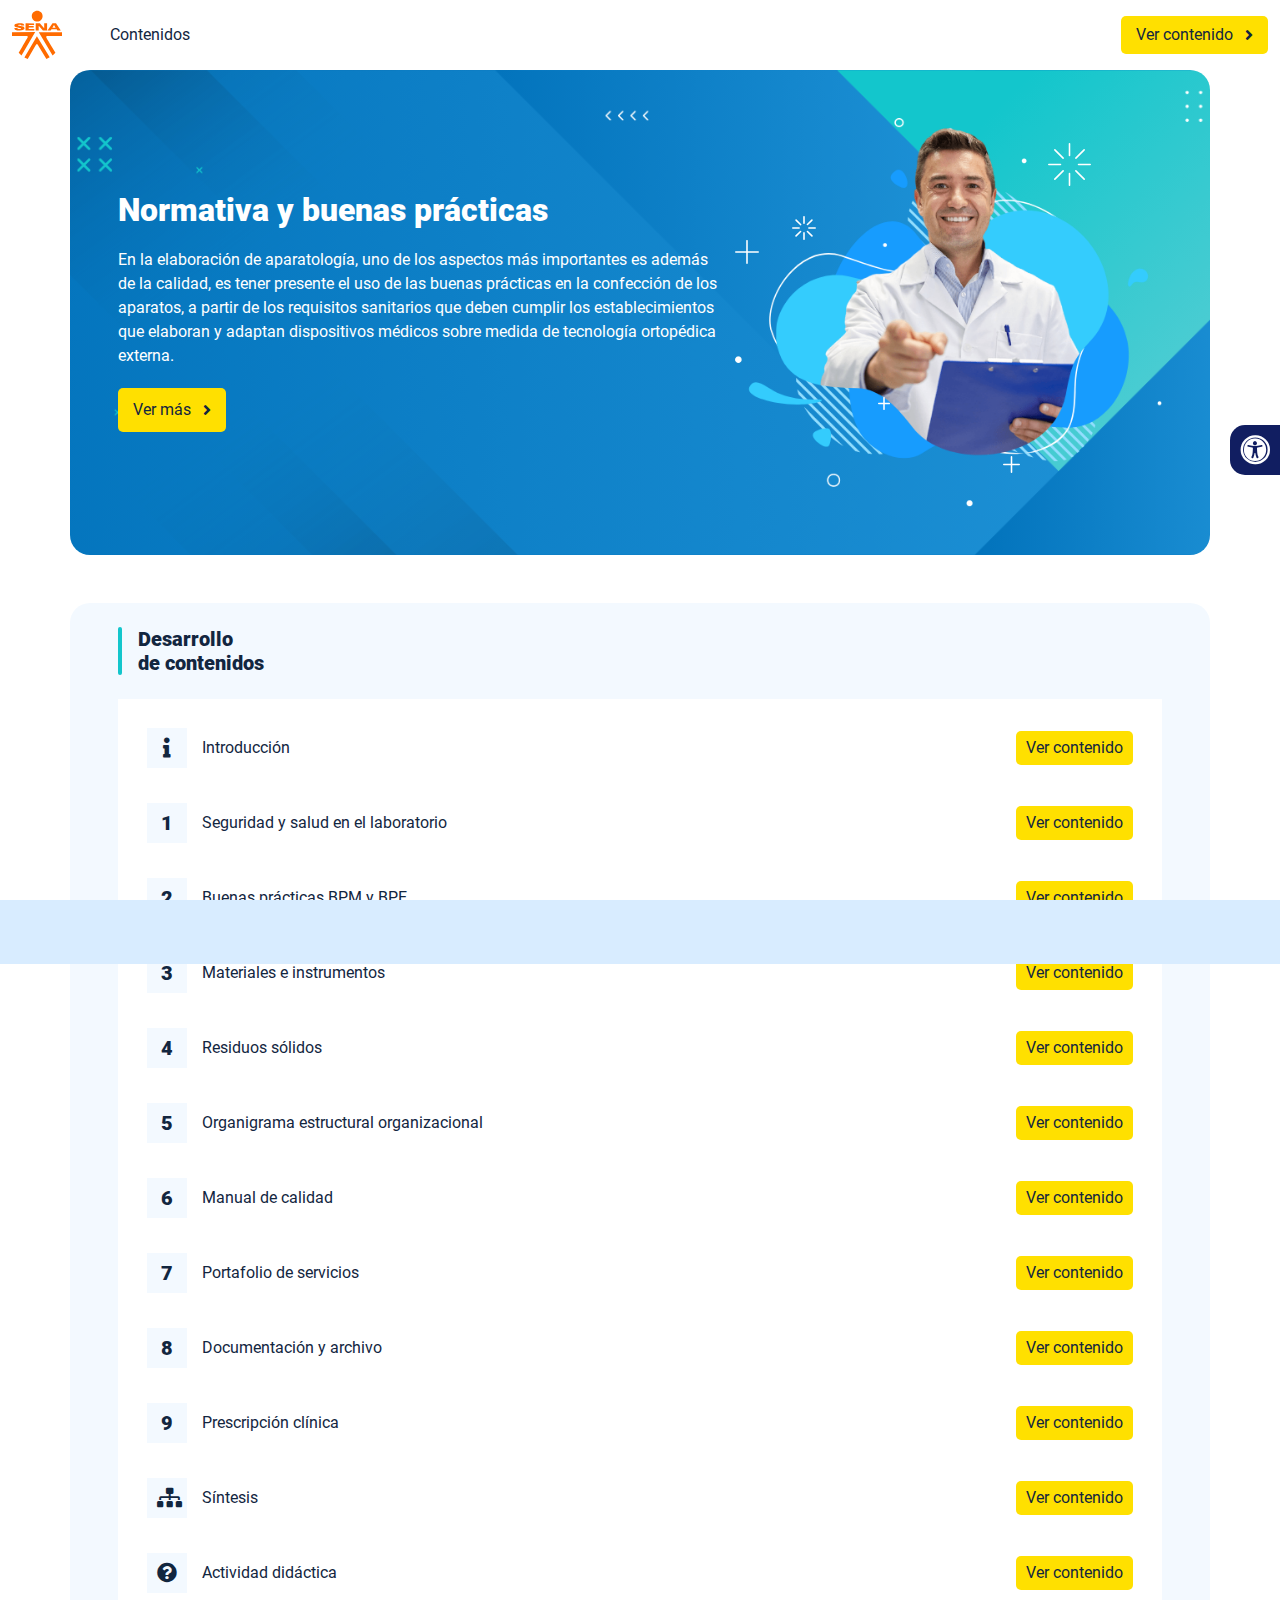
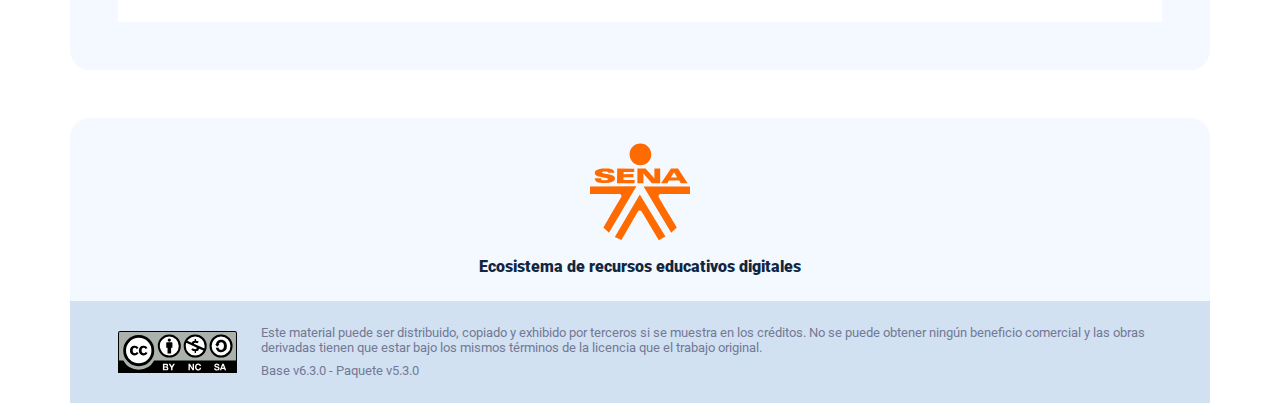
<file: index.html>
<!DOCTYPE html><html lang=""><head><meta charset="utf-8"><meta http-equiv="X-UA-Compatible" content="IE=edge"><meta name="viewport" content="width=device-width,initial-scale=1"><link rel="icon" href="favicon.ico"><title>Normativa y buenas prácticas</title><link href="css/chunk-0c047e41.3babef71.css" rel="prefetch"><link href="css/chunk-25b302c8.3babef71.css" rel="prefetch"><link href="css/chunk-26fc7596.3babef71.css" rel="prefetch"><link href="css/chunk-2d2747e2.3babef71.css" rel="prefetch"><link href="css/chunk-32334cb6.3babef71.css" rel="prefetch"><link href="css/chunk-3c57cd7b.3babef71.css" rel="prefetch"><link href="css/chunk-4f2d402a.3babef71.css" rel="prefetch"><link href="css/chunk-4fde0a08.14d1f3e8.css" rel="prefetch"><link href="css/chunk-515a8379.6374314a.css" rel="prefetch"><link href="css/chunk-59974754.807b0df4.css" rel="prefetch"><link href="css/chunk-6e1e538a.126808df.css" rel="prefetch"><link href="css/chunk-766a929b.2c7cca92.css" rel="prefetch"><link href="css/chunk-f2df7d2c.3babef71.css" rel="prefetch"><link href="css/comple.69948aa1.css" rel="prefetch"><link href="css/creditos.64b25935.css" rel="prefetch"><link href="css/glosario.1b69cb5d.css" rel="prefetch"><link href="css/referencias.f381af68.css" rel="prefetch"><link href="js/actividad.6afeff8b.js" rel="prefetch"><link href="js/chunk-0206bfa0.d7585eee.js" rel="prefetch"><link href="js/chunk-0c047e41.7a1e8d4a.js" rel="prefetch"><link href="js/chunk-13a6037e.2c3d5d7a.js" rel="prefetch"><link href="js/chunk-18f95272.be20e8ae.js" rel="prefetch"><link href="js/chunk-25b302c8.caed8dfb.js" rel="prefetch"><link href="js/chunk-26fc7596.dac12bef.js" rel="prefetch"><link href="js/chunk-2c06842c.f79121cc.js" rel="prefetch"><link href="js/chunk-2d0e96ec.49006d13.js" rel="prefetch"><link href="js/chunk-2d208d90.049e4150.js" rel="prefetch"><link href="js/chunk-2d21d0e2.147624b9.js" rel="prefetch"><link href="js/chunk-2d22c123.07108589.js" rel="prefetch"><link href="js/chunk-2d2747e2.1504af81.js" rel="prefetch"><link href="js/chunk-2e80bb9a.bbdb6215.js" rel="prefetch"><link href="js/chunk-319206de.470a7f77.js" rel="prefetch"><link href="js/chunk-32334cb6.21c12fcb.js" rel="prefetch"><link href="js/chunk-3c57cd7b.ac248d9a.js" rel="prefetch"><link href="js/chunk-3d6834f6.128e274a.js" rel="prefetch"><link href="js/chunk-4cdd78c0.cc0ccbd6.js" rel="prefetch"><link href="js/chunk-4f2d402a.ee3ef10e.js" rel="prefetch"><link href="js/chunk-4fde0a08.4da81014.js" rel="prefetch"><link href="js/chunk-515a8379.57f3a8de.js" rel="prefetch"><link href="js/chunk-53ccb27e.ee38b6d3.js" rel="prefetch"><link href="js/chunk-55d286b8.b8e12a63.js" rel="prefetch"><link href="js/chunk-59974754.497635d8.js" rel="prefetch"><link href="js/chunk-6e1e538a.e45c7fb5.js" rel="prefetch"><link href="js/chunk-766a929b.800a38e6.js" rel="prefetch"><link href="js/chunk-c796899c.96b97720.js" rel="prefetch"><link href="js/chunk-e8a7823a.40d6a537.js" rel="prefetch"><link href="js/chunk-f2df7d2c.99ea6ccd.js" rel="prefetch"><link href="js/chunk-fde47172.c4c6ee0f.js" rel="prefetch"><link href="js/comple.e0705f62.js" rel="prefetch"><link href="js/creditos.44b5ab34.js" rel="prefetch"><link href="js/glosario.d8220e76.js" rel="prefetch"><link href="js/intro.ee89e8f6.js" rel="prefetch"><link href="js/referencias.b7fdb366.js" rel="prefetch"><link href="js/sintesis.37a72ec1.js" rel="prefetch"><link href="js/tema1.0c6d5e44.js" rel="prefetch"><link href="js/tema2.6f6d67dd.js" rel="prefetch"><link href="js/tema3.383b4c71.js" rel="prefetch"><link href="js/tema4.4c000488.js" rel="prefetch"><link href="js/tema5.71ccb528.js" rel="prefetch"><link href="js/tema6.7fe0eaf3.js" rel="prefetch"><link href="js/tema7.56a4dce8.js" rel="prefetch"><link href="js/tema8.664f8f83.js" rel="prefetch"><link href="js/tema9.2239e3c7.js" rel="prefetch"><link href="css/app.f97372c3.css" rel="preload" as="style"><link href="css/chunk-vendors.47d54957.css" rel="preload" as="style"><link href="js/app.b1c53fc4.js" rel="preload" as="script"><link href="js/chunk-vendors.5949f73c.js" rel="preload" as="script"><link href="css/chunk-vendors.47d54957.css" rel="stylesheet"><link href="css/app.f97372c3.css" rel="stylesheet"></head><body><noscript><strong>We're sorry but Normativa y buenas prácticas doesn't work properly without JavaScript enabled. Please enable it to continue.</strong></noscript><div id="app"></div><script src="js/chunk-vendors.5949f73c.js"></script><script src="js/app.b1c53fc4.js"></script></body></html>
</file>
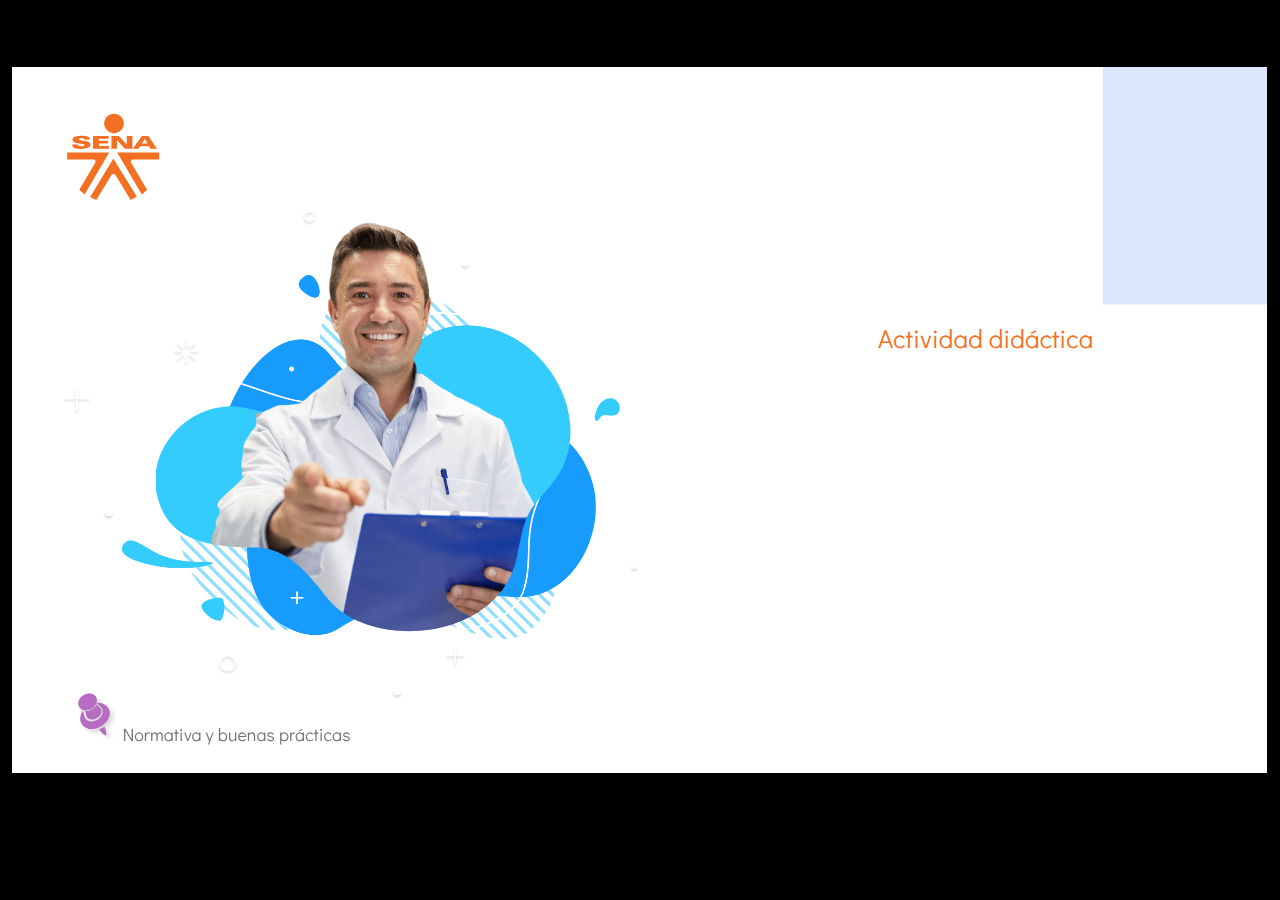
<file: actividades/actividad.html>
﻿<!doctype html>
<html lang="es">
<head>
  <meta charset="utf-8">
  <!-- Creado con Storyline 360 - http://www.articulate.com  -->
  <!-- version: 3.68.28820.0 -->
  <title>Actividad did&#225;ctica</title>
  <meta http-equiv="x-ua-compatible" content="IE=edge"/>
  <meta name="viewport" content="width=device-width,initial-scale=1,user-scalable=no,shrink-to-fit=no,minimal-ui"/>
  <meta name="apple-mobile-web-app-capable" content="yes"/>
  <style>
    html, body { height: 100%; padding: 0; margin: 0 }
    #app { height: 100%; width: 100%; }
  </style>

  <script>
    window.DS = {};
    window.globals = {
      DATA_PATH_BASE: '',
      HAS_FRAME: true,
      HAS_SLIDE: true,

      lmsPresent: false,
      tinCanPresent: false,
      cmi5Present: false,
      aoSupport: false,
      scale: 'show all',
      captureRc: false,
      browserSize: 'optimal',
      bgColor: '#000000',
      features: 'AccessibleVideo,FullScreenToggle,InsertSvgPicture,LayerPresentAsDialog,MultipleQuizTracking,QuestionCorrectVariable,UpdatedThemeEditor',
      themeName: 'classic',
      preloaderColor: '#FFFFFF',
      suppressAnalytics: false,
      productChannel: 'stable',
      publishSource: 'storyline',
      aid: 'aid|dd73bbe0-893c-4c5d-ada9-b44ee608dcb3',
      cid: '04bfd34e-cd07-4569-9f02-371561cab23e',
      playerVersion: '3.68.28820.0',
      publishTimestamp: '2022-10-10T17:14:49.8468920Z',
      maxIosVideoElements: 10,
      connectionSettings: { },

      
      parseParams: function(qs) {
        if (window.globals.parsedParams != null) {
          return window.globals.parsedParams;
        }
        qs = (qs || window.location.search.substr(1)).split('+').join(' ');
        var params = {},
            tokens,
            re = /[?&]?([^=]+)=([^&]*)/g;

        while (tokens = re.exec(qs)) {
          params[decodeURIComponent(tokens[1]).trim()] =
            decodeURIComponent(tokens[2]).trim();
        }
        window.globals.parsedParams = params;
        return params;
      }

    };
  </script>
  <script>
    var isIe11 = ('ActiveXObject' in window || window.MSBlobBuilder != null)
      && window.msCrypto != null && !window.ActiveXObject;
    if (isIe11) {
      window.globals.unsupportedBrowser = true;
      document.write(atob('[base64]'));
    }
  </script>
  
  <script>window.THREE = { };</script>
  
</head>
<body style="background: #000000" class="cs-HTML theme-classic">
  <!-- 360 -->
  <script>!function(e){var i=/iPhone/i,o=/iPod/i,n=/iPad/i,t=/(?=.*\bAndroid\b)(?=.*\bMobile\b)/i,d=/Android/i,s=/(?=.*\bAndroid\b)(?=.*\bSD4930UR\b)/i,b=/(?=.*\bAndroid\b)(?=.*\b(?:KFOT|KFTT|KFJWI|KFJWA|KFSOWI|KFTHWI|KFTHWA|KFAPWI|KFAPWA|KFARWI|KFASWI|KFSAWI|KFSAWA)\b)/i,r=/IEMobile/i,h=/(?=.*\bWindows\b)(?=.*\bARM\b)/i,a=/BlackBerry/i,l=/BB10/i,p=/Opera Mini/i,f=/(CriOS|Chrome)(?=.*\bMobile\b)/i,u=/(?=.*\bFirefox\b)(?=.*\bMobile\b)/i,c=new RegExp("(?:Nexus 7|BNTV250|Kindle Fire|Silk|GT-P1000)","i"),w=function(e,i){return e.test(i)},A=function(e){var A=e||navigator.userAgent,v=A.split("[FBAN");if(void 0!==v[1]&&(A=v[0]),this.apple={phone:w(i,A),ipod:w(o,A),tablet:!w(i,A)&&w(n,A),device:w(i,A)||w(o,A)||w(n,A)},this.amazon={phone:w(s,A),tablet:!w(s,A)&&w(b,A),device:w(s,A)||w(b,A)},this.android={phone:w(s,A)||w(t,A),tablet:!w(s,A)&&!w(t,A)&&(w(b,A)||w(d,A)),device:w(s,A)||w(b,A)||w(t,A)||w(d,A)},this.windows={phone:w(r,A),tablet:w(h,A),device:w(r,A)||w(h,A)},this.other={blackberry:w(a,A),blackberry10:w(l,A),opera:w(p,A),firefox:w(u,A),chrome:w(f,A),device:w(a,A)||w(l,A)||w(p,A)||w(u,A)||w(f,A)},this.seven_inch=w(c,A),this.any=this.apple.device||this.android.device||this.windows.device||this.other.device||this.seven_inch,this.phone=this.apple.phone||this.android.phone||this.windows.phone,this.tablet=this.apple.tablet||this.android.tablet||this.windows.tablet,"undefined"==typeof window)return this},v=function(){var e=new A;return e.Class=A,e};"undefined"!=typeof module&&module.exports&&"undefined"==typeof window?module.exports=A:"undefined"!=typeof module&&module.exports&&"undefined"!=typeof window?module.exports=v():"function"==typeof define&&define.amd?define("isMobile",[],e.isMobile=v()):e.isMobile=v()}(this);
    window.isMobile.apple.tablet = window.isMobile.apple.tablet ||
      (navigator.platform === 'MacIntel' && navigator.maxTouchPoints > 1);
    window.isMobile.apple.device = window.isMobile.apple.device || window.isMobile.apple.tablet;
    window.isMobile.tablet = window.isMobile.tablet || window.isMobile.apple.tablet;
    window.isMobile.any = window.isMobile.any || window.isMobile.apple.tablet;
  </script>

  <div id="focus-sink" tabindex="-1"></div>

  <div id="preso"></div>
  <script>
    (function() {

      var classTypes = [ 'desktop', 'mobile', 'phone', 'tablet' ];

      var addDeviceClasses = function(prefix, testObj) {
        var curr, i;
        for (i = 0; i < classTypes.length; i++) {
          curr = classTypes[i];
          if (testObj[curr]) {
            document.body.classList.add(prefix + curr);
          }
        }
      };

      var params = window.globals.parseParams(),
          isDevicePreview = params.devicepreview === '1',
          isPhoneOverride = params.deviceType === 'phone' || (isDevicePreview && params.phone == '1'),
          isTabletOverride = (params.deviceType === 'tablet' || isDevicePreview) && !isPhoneOverride,
          isMobileOverride = isPhoneOverride || isTabletOverride;

      var deviceView = {
        desktop: !window.isMobile.any && !isMobileOverride,
        mobile: window.isMobile.any || isMobileOverride,
        phone: isPhoneOverride || (window.isMobile.phone && !isTabletOverride),
        tablet: isTabletOverride || window.isMobile.tablet
      };

      window.globals.deviceView = deviceView;
      window.isMobile.desktop = !window.isMobile.any;
      window.isMobile.mobile = window.isMobile.any;

      addDeviceClasses('view-', deviceView);

    })();
  </script>
  
  <script src='story_content/user.js' type=text/javascript></script>
  <div class="slide-loader"></div>

  <script>
    if (window.globals.deviceView.isMobile) { var doc = document, loader = doc.body.querySelector('.slide-loader'); [ 1, 2, 3 ].forEach(function(n) { var d = doc.createElement('div'); d.style.backgroundColor = window.globals.preloaderColor; d.classList.add('mobile-loader-dot'); d.classList.add('dot' + n); loader.appendChild(d); }); }
  </script>

  <div class="mobile-load-title-overlay" style="display: none">
    <div class="mobile-load-title">Actividad did&#225;ctica</div>
  </div>

  <div class="mobile-chrome-warning"></div>

  
<style>
  .warn-connection-dialog {
    display: none;
    background: transparent;
    pointer-events: none;
    position: fixed;
    left: 0;
    top: 0;
    width: 100%;
    height: 100%;
    z-index: 999;
  }

  .warn-connection-content {
    border-radius: 4px;
    background: white;
    border: 1px solid #E7E7E7;
    color: #333333;
    box-shadow: 0 2px 4px rgba(0, 0, 0, 0.25);
    transition: all 150ms ease-out;
    position: absolute;
    white-space: nowrap;
  }

  .view-phone.is-landscape .warn-connection-content {
    left: 23px;
    bottom: 23px;
  }

  .view-tablet.is-landscape .warn-connection-content {
    left: 50%;
    top: 20px;
    transform: translateX(-50%);
  }

  .is-portrait .warn-connection-content {
    transform: translate(-50%, calc(-100% - 15px));
  }

  .warn-connection-content p {
    display: inline-block;
    margin: 0 8px 0 0;
    line-height: 33px;
    font-size: 11px;
  }

  .warn-connection-content svg {
    position: relative;
    vertical-align: middle;
    margin: 0 2px 2px 8px;
  }

  .view-desktop .warn-connection-content {
    left: 1.5em;
    bottom: 1.5em;
  }

  .view-desktop .warn-connection-content p {
    font-size: 1.1em;
  }

  .is-offline .warn-connection-dialog {
    display: block;
  }

  .is-offline .cs-panel * {
    pointer-events: none !important;
  }

  .is-offline .cs-panel {
    pointer-events: all !important;
  }

  .is-offline #nav-controls * {
    pointer-events: none !important;
  }

  .is-offline #nav-controls {
    pointer-events: all !important;
  }
</style>

<div class="warn-connection-dialog">
  <div class="warn-connection-content">
    <svg width="17" height="15" viewBox="0 0 17 15" xmlns="http://www.w3.org/2000/svg">
      <path fill="#8F0000" stroke="white" d="M16.07,12.98 L15.88,12.23 L9.51,1.21 C8.97,0.26,7.6,0.26,7.06,1.21 L0.69,12.23 C0.15,13.16,0.81,14.36,1.91,14.36 H14.65 C15.47,14.36,16.05,13.7,16.07,12.98 Z"/>
      <path fill="white" stroke="white" d="M8.58,5.5 C8.35,5.28,8.5,5.35,8.21,5.32 C8.09,5.35,7.97,5.49,7.96,5.67 C7.97,5.79,7.98,5.92,7.98,6.04 L7.98,6.04 C7.99,6.17,8,6.31,8.01,6.43 L8.01,6.44 C8.03,6.92,8.06,7.41,8.09,7.9 L8.09,7.9 C8.12,8.39,8.14,8.88,8.17,9.37 C8.17,9.39,8.18,9.42,8.2,9.44 C8.23,9.46,8.25,9.47,8.28,9.47 C8.31,9.47,8.34,9.46,8.35,9.44 C8.37,9.43,8.38,9.4,8.39,9.35 L8.39,9.34 C8.39,9.24,8.4,9.15,8.4,9.05 L8.4,9.05 C8.41,8.96,8.41,8.86,8.42,8.75 C8.43,8.44,8.45,8.12,8.47,7.81 L8.47,7.81 C8.49,7.49,8.51,7.18,8.53,6.87 C8.55,6.46,8.56,6.05,8.59,5.64 L8.6,5.62 C8.6,5.57,8.59,5.53,8.58,5.5 L8.21,5.32 Z"/>
      <circle fill="white" stroke="white" cx="8.3" cy="11.35" r="0.3"/>
    </svg>
    <p>You are offline. Trying to reconnect...</p>
  </div>
</div>

<script>
  (function() {
    window.DS.connection = {
      warningShown: false,
      assets: {},
      loadingAssetGroup: false,
      retryDelay: 500
    };

    // @TODO this is POC code and can be cleaned up a bit more if we move forward
    // with the feature



    // The `window.globals.features` variable must be set in `webpack.dev.config` when testing locally - it is not enough
    // to have it in the data - but it must be set there as well.
    var useConnectionMessages = window.AbortController != null &&
      window.location.protocol != 'file:' &&
      window.globals.features.indexOf('ConnectionMessages') != -1;

    window.DS.connection.useConnectionMessages = useConnectionMessages

    var assetCount = 0;
    var checkLoadedId;
    var connectionSettings = window.globals.connectionSettings;

    if (useConnectionMessages && connectionSettings != null) {
      var contentEl = document.querySelector('.warn-connection-content');
      var messageEl = contentEl.querySelector('p')

      if (connectionSettings.useDarkTheme) {
        contentEl.style.borderColor = '#BABBBA';
        contentEl.style.backgroundColor = '#282828';
        contentEl.style.color = '#FFFFFF';
      }

      if (connectionSettings.message != null) {
        messageEl.textContent = window.decodeURIComponent(connectionSettings.message);
      }
    }

    function checkAssetsReady() {
      for (var i in DS.connection.assets) {
        if (!DS.connection.assets[i].success) {
          return false;
        }
      }
      return true;
    }

    function stopAssetGroup() {
      if (!useConnectionMessages) { return; }

      assetCount = 0;

      DS.connection.oldAssetGroup = DS.connection.assets;
      DS.connection.assets = {};
      DS.connection.loadingAssetGroup = false;
      clearInterval(checkLoadedId);
    }

    function startAssetGroup() {
      if (!useConnectionMessages) { return; }
      var ticks = 0;
      clearInterval(checkLoadedId);
      checkLoadedId = setInterval(function() {
        var loaded = 0;
        if (assetCount === 0 && loaded === 0) {
          clearInterval(checkLoadedId);
          return;
        }

        for (var i in DS.connection.assets) {
          if (DS.connection.assets[i].success) {
            loaded++;
          }
        }

        if (assetCount === loaded && checkAssetsReady()) {
          for (var i in DS.connection.assets) {
            if (DS.connection.assets[i].action) {
              DS.connection.assets[i].action();
            }
          }
          hideWarning();
          stopAssetGroup();
        }
      }, 100)
    }

    function requiredAsset(url, action, retry, type) {
      if (!useConnectionMessages) { return; }
      if (DS.connection.assets[url]) { return; }

      DS.connection.assets[url] = {
        success: false, action: action, retry: retry, type: type
      };
      assetCount = Object.keys(DS.connection.assets).length;
      if (!DS.connection.loadingAssetGroup) {
        startAssetGroup();
      }
      DS.connection.loadingAssetGroup = true;
    }

    function assetLoaded(url) {
      if (!useConnectionMessages) { return; }
      if (DS.connection.assets[url]) {
        DS.connection.assets[url].success = true;
      }
    }

    function assetFailed(url) {
      if (!useConnectionMessages) { return; }
      if (!DS.connection.assets[url]) {
        if (/\.js$/.test(url)) {
          setTimeout(function() {
            if (DS.connection.lastSlideLoaded != null) {
              DS.connection.lastSlideLoaded();
            }
          }, DS.connection.retryDelay);
        }
        return;
      }
      if (!DS.connection.warningShown) { showWarning(); }
      if (DS.connection.assets[url].retry) {
        setTimeout(function() {
          if (!DS.connection.assets[url].success) {
            DS.connection.assets[url].retry()
          }
        }, DS.connection.retryDelay);
      }
    }

    function hideWarning() {
      document.body.classList.remove('is-offline');
      DS.connection.warningShown = false;
    }
    DS.connection.hideWarning = hideWarning

    function showWarning(btn) {
      document.body.classList.add('is-offline')
      DS.connection.warningShown = true;
      updateWarningPosition();
    }

    function updateWarningPosition() {
      if (!DS.connection.warningShown) {
        return;
      }

      var isPortrait = document.body.classList.contains('is-portrait');
      var warningEl = document.querySelector('.warn-connection-content');

      if (isPortrait) {
        var slide = document.querySelector('.primary-slide');
        var slideRect = slide.getBoundingClientRect();

        warningEl.style.top = `${slideRect.top}px`
        warningEl.style.left = `${slideRect.left + slideRect.width / 2}px`
      } else {
        warningEl.style.top = null;
        warningEl.style.left = null;
      }

      window.requestAnimationFrame(updateWarningPosition);
    }

    // these will all be noops if the feature flag isn't set in
    // the data and `window.globals.features`
    DS.connection.requiredAsset = requiredAsset;
    DS.connection.assetLoaded = assetLoaded;
    DS.connection.assetFailed = assetFailed;
    DS.connection.stopAssetGroup = stopAssetGroup;
    DS.connection.startAssetGroup = startAssetGroup;
  })();
</script>


  <script>
    
    if (window.autoSpider && window.vInterfaceObject) {
      document.querySelector('.mobile-load-title-overlay').style.display = 'none';
    }
  </script>

  

  <link rel="stylesheet" href="html5/data/css/output.min.css" data-noprefix/>
</body>
<script src="html5/lib/scripts/bootstrapper.min.js"></script>
</html>
</file>
<file: css/chunk-0c047e41.3babef71.css>
.actividad[data-v-22adfd6b]{background-color:#f2f2f2}.horizontal-scroll__wrapper[data-v-22adfd6b]{overflow:hidden}.horizontal-scroll[data-v-22adfd6b]{display:flex;transition:transform .5s ease-in-out;align-items:center;flex-wrap:nowrap}.horizontal-scroll[data-v-22adfd6b]:not(.row){width:100%}.horizontal-scroll--item-fw[data-v-22adfd6b]>div{flex-grow:0;flex-shrink:0;width:100%;margin:0!important}
</file>
<file: css/chunk-25b302c8.3babef71.css>
.actividad[data-v-22adfd6b]{background-color:#f2f2f2}.horizontal-scroll__wrapper[data-v-22adfd6b]{overflow:hidden}.horizontal-scroll[data-v-22adfd6b]{display:flex;transition:transform .5s ease-in-out;align-items:center;flex-wrap:nowrap}.horizontal-scroll[data-v-22adfd6b]:not(.row){width:100%}.horizontal-scroll--item-fw[data-v-22adfd6b]>div{flex-grow:0;flex-shrink:0;width:100%;margin:0!important}
</file>
<file: css/chunk-26fc7596.3babef71.css>
.actividad[data-v-22adfd6b]{background-color:#f2f2f2}.horizontal-scroll__wrapper[data-v-22adfd6b]{overflow:hidden}.horizontal-scroll[data-v-22adfd6b]{display:flex;transition:transform .5s ease-in-out;align-items:center;flex-wrap:nowrap}.horizontal-scroll[data-v-22adfd6b]:not(.row){width:100%}.horizontal-scroll--item-fw[data-v-22adfd6b]>div{flex-grow:0;flex-shrink:0;width:100%;margin:0!important}
</file>
<file: css/chunk-2d2747e2.3babef71.css>
.actividad[data-v-22adfd6b]{background-color:#f2f2f2}.horizontal-scroll__wrapper[data-v-22adfd6b]{overflow:hidden}.horizontal-scroll[data-v-22adfd6b]{display:flex;transition:transform .5s ease-in-out;align-items:center;flex-wrap:nowrap}.horizontal-scroll[data-v-22adfd6b]:not(.row){width:100%}.horizontal-scroll--item-fw[data-v-22adfd6b]>div{flex-grow:0;flex-shrink:0;width:100%;margin:0!important}
</file>
<file: css/chunk-32334cb6.3babef71.css>
.actividad[data-v-22adfd6b]{background-color:#f2f2f2}.horizontal-scroll__wrapper[data-v-22adfd6b]{overflow:hidden}.horizontal-scroll[data-v-22adfd6b]{display:flex;transition:transform .5s ease-in-out;align-items:center;flex-wrap:nowrap}.horizontal-scroll[data-v-22adfd6b]:not(.row){width:100%}.horizontal-scroll--item-fw[data-v-22adfd6b]>div{flex-grow:0;flex-shrink:0;width:100%;margin:0!important}
</file>
<file: css/chunk-3c57cd7b.3babef71.css>
.actividad[data-v-22adfd6b]{background-color:#f2f2f2}.horizontal-scroll__wrapper[data-v-22adfd6b]{overflow:hidden}.horizontal-scroll[data-v-22adfd6b]{display:flex;transition:transform .5s ease-in-out;align-items:center;flex-wrap:nowrap}.horizontal-scroll[data-v-22adfd6b]:not(.row){width:100%}.horizontal-scroll--item-fw[data-v-22adfd6b]>div{flex-grow:0;flex-shrink:0;width:100%;margin:0!important}
</file>
<file: css/chunk-4f2d402a.3babef71.css>
.actividad[data-v-22adfd6b]{background-color:#f2f2f2}.horizontal-scroll__wrapper[data-v-22adfd6b]{overflow:hidden}.horizontal-scroll[data-v-22adfd6b]{display:flex;transition:transform .5s ease-in-out;align-items:center;flex-wrap:nowrap}.horizontal-scroll[data-v-22adfd6b]:not(.row){width:100%}.horizontal-scroll--item-fw[data-v-22adfd6b]>div{flex-grow:0;flex-shrink:0;width:100%;margin:0!important}
</file>
<file: css/chunk-4fde0a08.14d1f3e8.css>
.actividad[data-v-a108b06a]{background-color:#f2f2f2}.header[data-v-a108b06a]{position:sticky;top:0;padding-top:10px;padding-bottom:10px;background-color:#fff;z-index:10010;line-height:1.1em}.header__logo[data-v-a108b06a]{width:50px}@media (max-width:576px){.header__componente-formativo[data-v-a108b06a]{font-size:.8em}}.header__menu[data-v-a108b06a]{cursor:pointer}.header__menu span[data-v-a108b06a]{font-size:.7em;display:block;line-height:1em;text-align:center;color:#111e61}.header__menu__btn[data-v-a108b06a]{width:30px;height:30px;position:relative;margin-bottom:4px}.header__menu__btn .line-1[data-v-a108b06a],.header__menu__btn .line-2[data-v-a108b06a],.header__menu__btn .line-3[data-v-a108b06a]{height:4px;width:30px;background-color:#111e61;transform-origin:center center;position:absolute;left:0;border-radius:2px}.header__menu__btn .line-1[data-v-a108b06a]{top:4px;-webkit-animation:line-1-inactive-data-v-a108b06a .5s ease-in-out forwards;animation:line-1-inactive-data-v-a108b06a .5s ease-in-out forwards}.header__menu__btn .line-2[data-v-a108b06a]{top:13px;-webkit-animation:line-2-inactive-data-v-a108b06a .5s ease-in-out forwards;animation:line-2-inactive-data-v-a108b06a .5s ease-in-out forwards}.header__menu__btn .line-3[data-v-a108b06a]{top:22px;-webkit-animation:line-3-inactive-data-v-a108b06a .5s ease-in-out forwards;animation:line-3-inactive-data-v-a108b06a .5s ease-in-out forwards}.header__menu__btn[data-v-a108b06a]:hover{cursor:pointer}.header__menu__btn--open .line-1[data-v-a108b06a]{-webkit-animation:line-1-active-data-v-a108b06a .5s ease-in-out forwards;animation:line-1-active-data-v-a108b06a .5s ease-in-out forwards}.header__menu__btn--open .line-2[data-v-a108b06a]{-webkit-animation:line-2-active-data-v-a108b06a .5s ease-in-out forwards;animation:line-2-active-data-v-a108b06a .5s ease-in-out forwards}.header__menu__btn--open .line-3[data-v-a108b06a]{-webkit-animation:line-3-active-data-v-a108b06a .5s ease-in-out forwards;animation:line-3-active-data-v-a108b06a .5s ease-in-out forwards}@-webkit-keyframes line-1-active-data-v-a108b06a{0%{transform:translate(0) rotate(0)}50%{transform:translateY(9px) rotate(0)}to{transform:translateY(9px) rotate(45deg)}}@keyframes line-1-active-data-v-a108b06a{0%{transform:translate(0) rotate(0)}50%{transform:translateY(9px) rotate(0)}to{transform:translateY(9px) rotate(45deg)}}@-webkit-keyframes line-2-active-data-v-a108b06a{0%{transform:scale(1)}to{transform:scale(0)}}@keyframes line-2-active-data-v-a108b06a{0%{transform:scale(1)}to{transform:scale(0)}}@-webkit-keyframes line-3-active-data-v-a108b06a{0%{transform:translate(0) rotate(0)}50%{transform:translateY(-9px) rotate(0)}to{transform:translateY(-9px) rotate(-45deg)}}@keyframes line-3-active-data-v-a108b06a{0%{transform:translate(0) rotate(0)}50%{transform:translateY(-9px) rotate(0)}to{transform:translateY(-9px) rotate(-45deg)}}@-webkit-keyframes line-1-inactive-data-v-a108b06a{0%{transform:translateY(9px) rotate(45deg)}50%{transform:translateY(9px) rotate(0)}to{transform:translate(0) rotate(0)}}@keyframes line-1-inactive-data-v-a108b06a{0%{transform:translateY(9px) rotate(45deg)}50%{transform:translateY(9px) rotate(0)}to{transform:translate(0) rotate(0)}}@-webkit-keyframes line-2-inactive-data-v-a108b06a{0%{transform:scale(0)}to{transform:scale(1)}}@keyframes line-2-inactive-data-v-a108b06a{0%{transform:scale(0)}to{transform:scale(1)}}@-webkit-keyframes line-3-inactive-data-v-a108b06a{0%{transform:translateY(-9px) rotate(-45deg)}50%{transform:translateY(-9px) rotate(0)}to{transform:translate(0) rotate(0)}}@keyframes line-3-inactive-data-v-a108b06a{0%{transform:translateY(-9px) rotate(-45deg)}50%{transform:translateY(-9px) rotate(0)}to{transform:translate(0) rotate(0)}}
</file>
<file: css/chunk-515a8379.6374314a.css>
.actividad{background-color:#f2f2f2}.banner-interno{position:relative}.banner-interno__fondo{position:absolute;top:0;bottom:-50px;left:0;right:0;background-color:#0273bc;background-size:cover;background-position:50%}.banner-interno__titulo{display:flex;align-items:center}.banner-interno__titulo__icono{display:block;width:32px;height:32px;border-radius:50%;background-color:#fff;position:relative}.banner-interno__titulo__icono i{color:#0273bc;position:absolute;left:50%;top:50%;transform:translate(-50%,-50%)}.banner-interno__titulo h1,.banner-interno__titulo h2,.banner-interno__titulo h3,.banner-interno__titulo h4,.banner-interno__titulo h5,.banner-interno__titulo h6{color:#fff;line-height:1.1em}
</file>
<file: css/chunk-59974754.807b0df4.css>
.actividad{background-color:#f2f2f2}.aside-menu{position:sticky;top:70px;flex:0 0 0;width:0;min-height:calc(100vh - 70px);max-height:calc(100vh - 70px);background-color:#f3f9ff;transition:flex .5s ease-in-out,width .5s ease-in-out;overflow-x:hidden;z-index:100001}.aside-menu a{color:#111e61}.aside-menu--open{flex:0 0 300px;width:300px}.aside-menu__content{width:300px;display:flex;flex-direction:column;justify-content:space-between;min-height:calc(100vh - 70px);max-height:calc(100vh - 70px);border-right:1px solid #d8ecff}@media (max-height:800px){.aside-menu__content{min-height:800px;max-height:800px;overflow-y:auto}}.aside-menu__header{padding:10px;text-align:center;background-color:#d8ecff}.aside-menu__header h4{margin:0}.aside-menu__menu{overflow-y:auto;flex-grow:1;list-style:none;padding-left:0;margin-bottom:0}.aside-menu__menu__item--active .aside-menu__menu__item__lnk,.aside-menu__menu__item--active .aside-menu__sec-menu__item__lnk{background-color:#d8ecff;font-weight:700}.aside-menu__menu__item--sub-menu:hover,.aside-menu__menu__item:hover,.aside-menu__sec-menu__item:hover{background-color:#d8ecff}.aside-menu__menu__item--sub-menu{padding-left:10px}.aside-menu__menu__item--sub-menu--active .aside-menu__menu__item__lnk,.aside-menu__menu__item--sub-menu--active .aside-menu__sec-menu__item__lnk{background-color:#d8ecff;font-weight:700;position:relative}.aside-menu__menu__item--sub-menu--active .aside-menu__menu__item__lnk:before,.aside-menu__menu__item--sub-menu--active .aside-menu__sec-menu__item__lnk:before{content:"";display:block;position:absolute;left:0;bottom:0;top:0;width:4px;border-radius:2px;background-color:#13c6cc}.aside-menu__menu__item__lnk,.aside-menu__sec-menu__item__lnk{display:flex;align-items:center;padding:10px 15px;line-height:1.1em}.aside-menu__menu__item__lnk i,.aside-menu__menu__item__lnk span,.aside-menu__sec-menu__item__lnk i,.aside-menu__sec-menu__item__lnk span{margin-right:10px}.aside-menu__menu__item__lnk i:last-child,.aside-menu__menu__item__lnk span:last-child,.aside-menu__sec-menu__item__lnk i:last-child,.aside-menu__sec-menu__item__lnk span:last-child{margin-right:0}.aside-menu__sec-menu{background-color:#d8ecff;padding:10px 0;flex-shrink:0;margin-bottom:0}.aside-menu__sec-menu__item{padding:10px 15px}.aside-menu__sec-menu__item__lnk{padding:0;border-radius:1em}.aside-menu__sec-menu__item__lnk i{display:block;width:2em;height:2em;padding:.5em 0;text-align:center;background-color:#fff;border-radius:50%}.aside-menu__sec-menu__item__lnk:hover{background-color:#fff}@media (max-width:992px){.aside-menu{position:fixed;top:70px}}@media (max-width:576px){.aside-menu__sec-menu{padding-bottom:110px}}
</file>
<file: css/chunk-6e1e538a.126808df.css>
.actividad[data-v-4f6b7c58]{background-color:#f2f2f2}.accesibilidad[data-v-4f6b7c58]{position:fixed;right:0;top:50vh;height:50px;background-color:#111e61;border-top-left-radius:15px;border-bottom-left-radius:15px;transform:translateY(-50%) translateX(100%) translateX(-50px);overflow:hidden;transition:transform .3s ease-in-out,height .3s ease-in-out}.accesibilidad[data-v-4f6b7c58]:hover{transform:translateY(-50%) translateX(0);height:12.75rem}.accesibilidad [data-v-4f6b7c58]{color:#fff}.accesibilidad__menu__content .accesibilidad__menu__item[data-v-4f6b7c58]{cursor:pointer}.accesibilidad__menu__content .accesibilidad__menu__item[data-v-4f6b7c58]:hover{background-color:#273685}.accesibilidad__menu__content .accesibilidad__menu__item[data-v-4f6b7c58]:last-child{border:none}.accesibilidad__menu__item[data-v-4f6b7c58]{display:flex;align-items:center;padding:10px;border-bottom:1px solid #273685;line-height:1em;-webkit-user-select:none;-moz-user-select:none;-ms-user-select:none;user-select:none}.accesibilidad__menu i[data-v-4f6b7c58]{font-size:30px;font-style:normal;margin-right:10px;line-height:1em}.accesibilidad__menu img[data-v-4f6b7c58]{width:30px;margin-right:10px}
</file>
<file: css/chunk-766a929b.2c7cca92.css>
.actividad{background-color:#f2f2f2}.barra-avance{display:flex;align-items:center;justify-content:space-between;position:fixed;bottom:0;left:0;width:100%;padding:10px;background-color:#d8ecff;transition:transform .5s ease-in-out;z-index:100000}.barra-avance__barra{margin:0 20px;flex:1;position:relative;max-width:800px}.barra-avance__barra--amarilla,.barra-avance__barra--blanca{height:4px}.barra-avance__barra--amarilla:after,.barra-avance__barra--amarilla:before,.barra-avance__barra--blanca:after,.barra-avance__barra--blanca:before{content:"";display:block;width:10px;height:10px;border-radius:50%;position:absolute;top:50%}.barra-avance__barra--amarilla:before,.barra-avance__barra--blanca:before{left:0;transform:translate(-50%,-50%)}.barra-avance__barra--amarilla:after,.barra-avance__barra--blanca:after{right:0;transform:translate(50%,-50%)}.barra-avance__barra--blanca,.barra-avance__barra--blanca:after,.barra-avance__barra--blanca:before{background-color:#fff}.barra-avance__barra--amarilla{position:absolute;width:100%;top:0;background-color:#ffe000}.barra-avance__barra--amarilla:after,.barra-avance__barra--amarilla:before{background-color:#ffe000}.barra-avance__boton--regresar{background-color:#b0c0d2}.barra-avance__boton--regresar span{color:#111e61!important}.barra-avance__boton--disable{opacity:0;pointer-events:none}.barra-avance--open{transform:translateY(0)}.barra-avance--close{transform:translateY(100%)}
</file>
<file: css/chunk-f2df7d2c.3babef71.css>
.actividad[data-v-22adfd6b]{background-color:#f2f2f2}.horizontal-scroll__wrapper[data-v-22adfd6b]{overflow:hidden}.horizontal-scroll[data-v-22adfd6b]{display:flex;transition:transform .5s ease-in-out;align-items:center;flex-wrap:nowrap}.horizontal-scroll[data-v-22adfd6b]:not(.row){width:100%}.horizontal-scroll--item-fw[data-v-22adfd6b]>div{flex-grow:0;flex-shrink:0;width:100%;margin:0!important}
</file>
<file: css/comple.69948aa1.css>
.banner-interno{position:relative}.banner-interno__fondo{position:absolute;top:0;bottom:-50px;left:0;right:0;background-color:#0273bc;background-size:cover;background-position:50%}.banner-interno__titulo{display:flex;align-items:center}.banner-interno__titulo__icono{display:block;width:32px;height:32px;border-radius:50%;background-color:#fff;position:relative}.banner-interno__titulo__icono i{color:#0273bc;position:absolute;left:50%;top:50%;transform:translate(-50%,-50%)}.banner-interno__titulo h1,.banner-interno__titulo h2,.banner-interno__titulo h3,.banner-interno__titulo h4,.banner-interno__titulo h5,.banner-interno__titulo h6{color:#fff;line-height:1.1em}.actividad{background-color:#f2f2f2}.complementario__enlaces{display:flex;justify-content:center;flex-wrap:wrap}.complementario__enlaces a{margin:0 5px}.complementario__btn{font-size:1.5em;line-height:1em}table{width:calc(100% - 1px);min-width:800px}table thead{background-color:#d8ecff}table thead th{border-color:#d8ecff}table td,table th{padding:25px 20px;text-align:center}
</file>
<file: css/creditos.64b25935.css>
.banner-interno{position:relative}.banner-interno__fondo{position:absolute;top:0;bottom:-50px;left:0;right:0;background-color:#0273bc;background-size:cover;background-position:50%}.banner-interno__titulo{display:flex;align-items:center}.banner-interno__titulo__icono{display:block;width:32px;height:32px;border-radius:50%;background-color:#fff;position:relative}.banner-interno__titulo__icono i{color:#0273bc;position:absolute;left:50%;top:50%;transform:translate(-50%,-50%)}.banner-interno__titulo h1,.banner-interno__titulo h2,.banner-interno__titulo h3,.banner-interno__titulo h4,.banner-interno__titulo h5,.banner-interno__titulo h6{color:#fff;line-height:1.1em}.actividad{background-color:#f2f2f2}.creditos-vista .tarjeta.credito{background-color:#d2e1f1}.creditos{color:#727997;overflow-x:auto}.creditos__item{min-width:490px}.creditos p{line-height:1.3em;margin-bottom:0;color:#727997}.creditos__titulo{font-weight:700;background-color:#d2e1f1;padding:5px 10px;border-top-radius:5px;border-top-left-radius:5px;border-top-right-radius:5px}.creditos table td,.creditos table th{border-color:#d2e1f1}
</file>
<file: css/glosario.1b69cb5d.css>
.banner-interno{position:relative}.banner-interno__fondo{position:absolute;top:0;bottom:-50px;left:0;right:0;background-color:#0273bc;background-size:cover;background-position:50%}.banner-interno__titulo{display:flex;align-items:center}.banner-interno__titulo__icono{display:block;width:32px;height:32px;border-radius:50%;background-color:#fff;position:relative}.banner-interno__titulo__icono i{color:#0273bc;position:absolute;left:50%;top:50%;transform:translate(-50%,-50%)}.banner-interno__titulo h1,.banner-interno__titulo h2,.banner-interno__titulo h3,.banner-interno__titulo h4,.banner-interno__titulo h5,.banner-interno__titulo h6{color:#fff;line-height:1.1em}.actividad{background-color:#f2f2f2}.glosario__letra-item{display:flex}.glosario__letra-item__texto{padding-top:5px}.glosario__letra-item__letra__icono{width:32px;height:32px;position:relative;line-height:1em;border-radius:50%;background-color:#d2e1f1}.glosario__letra-item__letra__icono span{position:absolute;left:50%;top:50%;transform:translate(-50%,-50%);font-size:1.1em;font-weight:900}
</file>
<file: css/referencias.f381af68.css>
.banner-interno{position:relative}.banner-interno__fondo{position:absolute;top:0;bottom:-50px;left:0;right:0;background-color:#0273bc;background-size:cover;background-position:50%}.banner-interno__titulo{display:flex;align-items:center}.banner-interno__titulo__icono{display:block;width:32px;height:32px;border-radius:50%;background-color:#fff;position:relative}.banner-interno__titulo__icono i{color:#0273bc;position:absolute;left:50%;top:50%;transform:translate(-50%,-50%)}.banner-interno__titulo h1,.banner-interno__titulo h2,.banner-interno__titulo h3,.banner-interno__titulo h4,.banner-interno__titulo h5,.banner-interno__titulo h6{color:#fff;line-height:1.1em}.actividad{background-color:#f2f2f2}.referencias__item:last-child hr{display:none}.referencias__item a{color:#2196f3;text-decoration:underline;overflow-wrap:break-word}
</file>
<file: css/app.f97372c3.css>
*,:after,:before{box-sizing:inherit}html{height:100%;line-height:1.15;box-sizing:border-box;-webkit-font-smoothing:antialiased;-moz-osx-font-smoothing:grayscale;-webkit-text-size-adjust:100%;-ms-text-size-adjust:100%;text-rendering:optimizeLegibility}a,abbr,acronym,address,applet,article,aside,audio,b,big,blockquote,body,canvas,caption,center,cite,code,dd,del,details,dfn,div,dl,dt,em,embed,fieldset,figcaption,figure,footer,form,h1,h2,h3,h4,h5,h6,header,hgroup,html,i,iframe,img,ins,kbd,label,legend,li,mark,menu,nav,object,ol,output,p,pre,q,ruby,s,samp,section,small,span,strike,strong,sub,summary,sup,table,tbody,td,tfoot,th,thead,time,tr,tt,u,ul,var,video{margin:0;padding:0;border:0;outline:0;background:transparent;vertical-align:baseline}article,aside,details,figcaption,figure,footer,header,main,menu,nav,section,summary{display:block}[hidden],template{display:none}hr{box-sizing:content-box;height:0;border-bottom:1px solid #e8e8e8;border-left:0;border-right:0;border-top:0;margin:1.5em 0;overflow:visible}[hidden]{display:none}a{font-family:Roboto,sans-serif;font-size:1em;font-weight:400;text-decoration:none;color:#12263f;background-color:transparent;transition:all .15s ease-in-out;-webkit-text-decoration-skip:objects}a:active,a:hover{outline-width:0}a:active,a:focus,a:hover{color:#000}[type=button],[type=reset],[type=submit],button{-webkit-appearance:none;-moz-appearance:none;appearance:none;cursor:pointer;display:inline-block;vertical-align:middle;border:0;border-radius:5px;color:#12263f;background-color:#ffe000;font-family:Roboto,sans-serif;font-weight:400;font-size:1em;-webkit-font-smoothing:antialiased;line-height:1em;white-space:nowrap;text-decoration:none;text-transform:none;padding:.75em 1.5em;margin:0;-webkit-user-select:none;-moz-user-select:none;-ms-user-select:none;user-select:none;overflow:visible;transition:background-color .15s ease-in-out}[type=button]:focus,[type=button]:hover,[type=reset]:focus,[type=reset]:hover,[type=submit]:focus,[type=submit]:hover,button:focus,button:hover{background-color:#ffe000;color:#12263f}[type=button]:disabled,[type=reset]:disabled,[type=submit]:disabled,button:disabled{cursor:not-allowed;opacity:.5}[type=button]:disabled:hover,[type=reset]:disabled:hover,[type=submit]:disabled:hover,button:disabled:hover{background-color:#ffe000}input,select,textarea{margin:0;display:block;font-family:Roboto,sans-serif;font-size:16px}input{overflow:visible}[type=color],[type=date],[type=datetime-local],[type=datetime],[type=email],[type=month],[type=number],[type=password],[type=search],[type=tel],[type=text],[type=time],[type=url],[type=week],input:not([type]),select,select[multiple],textarea{background-color:#fff;border:1px solid #e8e8e8;border-radius:5px;box-shadow:inset 0 1px 3px rgba(0,0,0,.06);box-sizing:inherit;margin-bottom:.75em;padding:.5em;transition:border-color .15s ease-in-out;width:100%}[type=color]:hover,[type=date]:hover,[type=datetime-local]:hover,[type=datetime]:hover,[type=email]:hover,[type=month]:hover,[type=number]:hover,[type=password]:hover,[type=search]:hover,[type=tel]:hover,[type=text]:hover,[type=time]:hover,[type=url]:hover,[type=week]:hover,input:not([type]):hover,select:hover,select[multiple]:hover,textarea:hover{border-color:shade(#e8e8e8,20%)}[type=color]:focus,[type=date]:focus,[type=datetime-local]:focus,[type=datetime]:focus,[type=email]:focus,[type=month]:focus,[type=number]:focus,[type=password]:focus,[type=search]:focus,[type=tel]:focus,[type=text]:focus,[type=time]:focus,[type=url]:focus,[type=week]:focus,input:not([type]):focus,select:focus,select[multiple]:focus,textarea:focus{border-color:#13c6cc;box-shadow:inset 0 1px 3px rgba(0,0,0,.06),0 0 5px rgba(2,100,163,.7);outline:none}[type=color]:disabled,[type=date]:disabled,[type=datetime-local]:disabled,[type=datetime]:disabled,[type=email]:disabled,[type=month]:disabled,[type=number]:disabled,[type=password]:disabled,[type=search]:disabled,[type=tel]:disabled,[type=text]:disabled,[type=time]:disabled,[type=url]:disabled,[type=week]:disabled,input:not([type]):disabled,select:disabled,select[multiple]:disabled,textarea:disabled{background-color:shade(#fff,5%);cursor:not-allowed}[type=color]:disabled:hover,[type=date]:disabled:hover,[type=datetime-local]:disabled:hover,[type=datetime]:disabled:hover,[type=email]:disabled:hover,[type=month]:disabled:hover,[type=number]:disabled:hover,[type=password]:disabled:hover,[type=search]:disabled:hover,[type=tel]:disabled:hover,[type=text]:disabled:hover,[type=time]:disabled:hover,[type=url]:disabled:hover,[type=week]:disabled:hover,input:not([type]):disabled:hover,select:disabled:hover,select[multiple]:disabled:hover,textarea:disabled:hover{border:1px solid #e8e8e8}select{text-transform:none;max-width:100%;border-radius:5px}::-webkit-file-upload-button{background-color:#ffe000;border:none;cursor:pointer;color:#12263f;border-radius:5px;padding:.75em 1.5em}::-webkit-file-upload-button:hover{background-color:#ffe000}optgroup{font-weight:700}fieldset{border:1px solid #e8e8e8;background-color:transparent;padding:1.5em;-webkit-margin-start:0;-webkit-margin-end:0;-webkit-padding-before:1.5em;-webkit-padding-start:1.5em;-webkit-padding-end:1.5em;-webkit-padding-after:1.5em}legend{box-sizing:border-box;color:inherit;display:table;max-width:100%;padding:0;white-space:normal;font-weight:600;-webkit-padding-start:0;-webkit-padding-end:0}label,legend{margin-bottom:.375em}label{display:block;font-size:1em;font-family:Roboto,sans-serif;font-weight:900}textarea{overflow:auto;resize:vertical}[type=checkbox],[type=radio]{box-sizing:border-box;padding:0;display:inline;margin-right:.375em}[type=number]::-webkit-inner-spin-button,[type=number]::-webkit-outer-spin-button{height:auto}[type=search]{-webkit-appearance:textfield;outline-offset:-2px}[type=search]::-webkit-search-cancel-button,[type=search]::-webkit-search-decoration{-webkit-appearance:none;-moz-appearance:none}::-moz-placeholder{color:#999}:-ms-input-placeholder{color:#999}::placeholder{color:#999}::-webkit-file-upload-button{-webkit-appearance:button;-moz-appearance:button;font:inherit}[type=file]{margin-bottom:.75em;width:100%}[type=button],[type=reset],[type=submit],button{-webkit-appearance:button}[type=button]::-moz-focus-inner,[type=reset]::-moz-focus-inner,[type=submit]::-moz-focus-inner,button::-moz-focus-inner{border-style:none;padding:0}[type=button]:-moz-focusring,[type=reset]:-moz-focusring,[type=submit]:-moz-focusring,button:-moz-focusring{outline:1px dotted ButtonText}progress{vertical-align:baseline}ol,ul{list-style:none;margin-bottom:1em}dt{font-weight:700}figure,img,picture,svg{margin:0;width:100%;max-width:100%}figcaption{display:block;background-color:#e8e8e8;padding:.75em 1.5em;font-size:.8em;font-weight:700}img,svg{display:block;border-style:none}svg:not(:root){overflow:hidden}audio,canvas,progress,video{display:inline-block}audio:not([controls]){display:none;height:0}template{display:none}table{border-collapse:collapse;border-spacing:0;table-layout:fixed;width:100%}td,th,tr{vertical-align:middle}td,th{border:1px solid #e8e8e8;padding:.75em}th{font-size:.875em;line-height:1.2}td{line-height:1.5}body{font-size:16px;font-weight:400;line-height:1.5}body,h1,h2,h3,h4,h5,h6{color:#12263f;font-family:Roboto,sans-serif}h1,h2,h3,h4,h5,h6{font-weight:900;line-height:1.2;margin:0 0 .75em}h1{font-size:2em}h2{font-size:1.5em}h3{font-size:1.25em}h4{font-size:1.125em}h5{font-size:1em}h6{font-size:.875em}p{font-family:Roboto,sans-serif;font-size:1em;font-weight:400;line-height:1.5;color:#12263f;margin-bottom:1em}b,strong{font-weight:700}dfn,em,i{font-style:italic}br{line-height:2em}u{text-decoration:underline}code,kbd,pre,samp{color:#727997;font-family:Lucida Console,Courier New,monospace;font-size:1em}sub,sup{font-size:75%;line-height:0;position:relative;vertical-align:baseline}sub{bottom:-.25em}sup{top:-.5em}small{font-size:80%}mark{background-color:#ffeb3b;color:#000}abbr[title]{border-bottom:none;text-decoration:underline;-webkit-text-decoration:underline dotted;text-decoration:underline dotted}blockquote,q{quotes:none}::selection{background:#2196f3!important;color:#fff!important;text-shadow:none}::-moz-selection{background:#2196f3!important;color:#fff!important;text-shadow:none}img::selection{background:transparent}img::-moz-selection{background:transparent}body{-webkit-tap-highlight-color:#2196F3!important}details,menu{display:block}summary{display:list-item}@media print{*,:after,:before,:first-letter,:first-line{background:transparent!important;color:#000!important;box-shadow:none!important;text-shadow:none!important}a,a:visited{text-decoration:underline}a[href]:after{content:" (" attr(href) ")"}a abbr[title]:after{content:" (" attr(title) ")"}a[href^="#"]:after,a[href^="javascript:"]:after{content:""}blockquote,pre{border:1px solid #999;page-break-inside:avoid}thead{display:table-header-group}img,tr{page-break-inside:avoid}img{max-width:100%!important}h2,h3,p{orphans:3;widows:3}h2,h3{page-break-after:avoid}}[data-aos][data-aos][data-aos-duration="50"],body[data-aos-duration="50"] [data-aos]{transition-duration:50ms}[data-aos][data-aos][data-aos-delay="50"],body[data-aos-delay="50"] [data-aos]{transition-delay:0s}[data-aos][data-aos][data-aos-delay="50"].aos-animate,body[data-aos-delay="50"] [data-aos].aos-animate{transition-delay:50ms}[data-aos][data-aos][data-aos-duration="100"],body[data-aos-duration="100"] [data-aos]{transition-duration:.1s}[data-aos][data-aos][data-aos-delay="100"],body[data-aos-delay="100"] [data-aos]{transition-delay:0s}[data-aos][data-aos][data-aos-delay="100"].aos-animate,body[data-aos-delay="100"] [data-aos].aos-animate{transition-delay:.1s}[data-aos][data-aos][data-aos-duration="150"],body[data-aos-duration="150"] [data-aos]{transition-duration:.15s}[data-aos][data-aos][data-aos-delay="150"],body[data-aos-delay="150"] [data-aos]{transition-delay:0s}[data-aos][data-aos][data-aos-delay="150"].aos-animate,body[data-aos-delay="150"] [data-aos].aos-animate{transition-delay:.15s}[data-aos][data-aos][data-aos-duration="200"],body[data-aos-duration="200"] [data-aos]{transition-duration:.2s}[data-aos][data-aos][data-aos-delay="200"],body[data-aos-delay="200"] [data-aos]{transition-delay:0s}[data-aos][data-aos][data-aos-delay="200"].aos-animate,body[data-aos-delay="200"] [data-aos].aos-animate{transition-delay:.2s}[data-aos][data-aos][data-aos-duration="250"],body[data-aos-duration="250"] [data-aos]{transition-duration:.25s}[data-aos][data-aos][data-aos-delay="250"],body[data-aos-delay="250"] [data-aos]{transition-delay:0s}[data-aos][data-aos][data-aos-delay="250"].aos-animate,body[data-aos-delay="250"] [data-aos].aos-animate{transition-delay:.25s}[data-aos][data-aos][data-aos-duration="300"],body[data-aos-duration="300"] [data-aos]{transition-duration:.3s}[data-aos][data-aos][data-aos-delay="300"],body[data-aos-delay="300"] [data-aos]{transition-delay:0s}[data-aos][data-aos][data-aos-delay="300"].aos-animate,body[data-aos-delay="300"] [data-aos].aos-animate{transition-delay:.3s}[data-aos][data-aos][data-aos-duration="350"],body[data-aos-duration="350"] [data-aos]{transition-duration:.35s}[data-aos][data-aos][data-aos-delay="350"],body[data-aos-delay="350"] [data-aos]{transition-delay:0s}[data-aos][data-aos][data-aos-delay="350"].aos-animate,body[data-aos-delay="350"] [data-aos].aos-animate{transition-delay:.35s}[data-aos][data-aos][data-aos-duration="400"],body[data-aos-duration="400"] [data-aos]{transition-duration:.4s}[data-aos][data-aos][data-aos-delay="400"],body[data-aos-delay="400"] [data-aos]{transition-delay:0s}[data-aos][data-aos][data-aos-delay="400"].aos-animate,body[data-aos-delay="400"] [data-aos].aos-animate{transition-delay:.4s}[data-aos][data-aos][data-aos-duration="450"],body[data-aos-duration="450"] [data-aos]{transition-duration:.45s}[data-aos][data-aos][data-aos-delay="450"],body[data-aos-delay="450"] [data-aos]{transition-delay:0s}[data-aos][data-aos][data-aos-delay="450"].aos-animate,body[data-aos-delay="450"] [data-aos].aos-animate{transition-delay:.45s}[data-aos][data-aos][data-aos-duration="500"],body[data-aos-duration="500"] [data-aos]{transition-duration:.5s}[data-aos][data-aos][data-aos-delay="500"],body[data-aos-delay="500"] [data-aos]{transition-delay:0s}[data-aos][data-aos][data-aos-delay="500"].aos-animate,body[data-aos-delay="500"] [data-aos].aos-animate{transition-delay:.5s}[data-aos][data-aos][data-aos-duration="550"],body[data-aos-duration="550"] [data-aos]{transition-duration:.55s}[data-aos][data-aos][data-aos-delay="550"],body[data-aos-delay="550"] [data-aos]{transition-delay:0s}[data-aos][data-aos][data-aos-delay="550"].aos-animate,body[data-aos-delay="550"] [data-aos].aos-animate{transition-delay:.55s}[data-aos][data-aos][data-aos-duration="600"],body[data-aos-duration="600"] [data-aos]{transition-duration:.6s}[data-aos][data-aos][data-aos-delay="600"],body[data-aos-delay="600"] [data-aos]{transition-delay:0s}[data-aos][data-aos][data-aos-delay="600"].aos-animate,body[data-aos-delay="600"] [data-aos].aos-animate{transition-delay:.6s}[data-aos][data-aos][data-aos-duration="650"],body[data-aos-duration="650"] [data-aos]{transition-duration:.65s}[data-aos][data-aos][data-aos-delay="650"],body[data-aos-delay="650"] [data-aos]{transition-delay:0s}[data-aos][data-aos][data-aos-delay="650"].aos-animate,body[data-aos-delay="650"] [data-aos].aos-animate{transition-delay:.65s}[data-aos][data-aos][data-aos-duration="700"],body[data-aos-duration="700"] [data-aos]{transition-duration:.7s}[data-aos][data-aos][data-aos-delay="700"],body[data-aos-delay="700"] [data-aos]{transition-delay:0s}[data-aos][data-aos][data-aos-delay="700"].aos-animate,body[data-aos-delay="700"] [data-aos].aos-animate{transition-delay:.7s}[data-aos][data-aos][data-aos-duration="750"],body[data-aos-duration="750"] [data-aos]{transition-duration:.75s}[data-aos][data-aos][data-aos-delay="750"],body[data-aos-delay="750"] [data-aos]{transition-delay:0s}[data-aos][data-aos][data-aos-delay="750"].aos-animate,body[data-aos-delay="750"] [data-aos].aos-animate{transition-delay:.75s}[data-aos][data-aos][data-aos-duration="800"],body[data-aos-duration="800"] [data-aos]{transition-duration:.8s}[data-aos][data-aos][data-aos-delay="800"],body[data-aos-delay="800"] [data-aos]{transition-delay:0s}[data-aos][data-aos][data-aos-delay="800"].aos-animate,body[data-aos-delay="800"] [data-aos].aos-animate{transition-delay:.8s}[data-aos][data-aos][data-aos-duration="850"],body[data-aos-duration="850"] [data-aos]{transition-duration:.85s}[data-aos][data-aos][data-aos-delay="850"],body[data-aos-delay="850"] [data-aos]{transition-delay:0s}[data-aos][data-aos][data-aos-delay="850"].aos-animate,body[data-aos-delay="850"] [data-aos].aos-animate{transition-delay:.85s}[data-aos][data-aos][data-aos-duration="900"],body[data-aos-duration="900"] [data-aos]{transition-duration:.9s}[data-aos][data-aos][data-aos-delay="900"],body[data-aos-delay="900"] [data-aos]{transition-delay:0s}[data-aos][data-aos][data-aos-delay="900"].aos-animate,body[data-aos-delay="900"] [data-aos].aos-animate{transition-delay:.9s}[data-aos][data-aos][data-aos-duration="950"],body[data-aos-duration="950"] [data-aos]{transition-duration:.95s}[data-aos][data-aos][data-aos-delay="950"],body[data-aos-delay="950"] [data-aos]{transition-delay:0s}[data-aos][data-aos][data-aos-delay="950"].aos-animate,body[data-aos-delay="950"] [data-aos].aos-animate{transition-delay:.95s}[data-aos][data-aos][data-aos-duration="1000"],body[data-aos-duration="1000"] [data-aos]{transition-duration:1s}[data-aos][data-aos][data-aos-delay="1000"],body[data-aos-delay="1000"] [data-aos]{transition-delay:0s}[data-aos][data-aos][data-aos-delay="1000"].aos-animate,body[data-aos-delay="1000"] [data-aos].aos-animate{transition-delay:1s}[data-aos][data-aos][data-aos-duration="1050"],body[data-aos-duration="1050"] [data-aos]{transition-duration:1.05s}[data-aos][data-aos][data-aos-delay="1050"],body[data-aos-delay="1050"] [data-aos]{transition-delay:0s}[data-aos][data-aos][data-aos-delay="1050"].aos-animate,body[data-aos-delay="1050"] [data-aos].aos-animate{transition-delay:1.05s}[data-aos][data-aos][data-aos-duration="1100"],body[data-aos-duration="1100"] [data-aos]{transition-duration:1.1s}[data-aos][data-aos][data-aos-delay="1100"],body[data-aos-delay="1100"] [data-aos]{transition-delay:0s}[data-aos][data-aos][data-aos-delay="1100"].aos-animate,body[data-aos-delay="1100"] [data-aos].aos-animate{transition-delay:1.1s}[data-aos][data-aos][data-aos-duration="1150"],body[data-aos-duration="1150"] [data-aos]{transition-duration:1.15s}[data-aos][data-aos][data-aos-delay="1150"],body[data-aos-delay="1150"] [data-aos]{transition-delay:0s}[data-aos][data-aos][data-aos-delay="1150"].aos-animate,body[data-aos-delay="1150"] [data-aos].aos-animate{transition-delay:1.15s}[data-aos][data-aos][data-aos-duration="1200"],body[data-aos-duration="1200"] [data-aos]{transition-duration:1.2s}[data-aos][data-aos][data-aos-delay="1200"],body[data-aos-delay="1200"] [data-aos]{transition-delay:0s}[data-aos][data-aos][data-aos-delay="1200"].aos-animate,body[data-aos-delay="1200"] [data-aos].aos-animate{transition-delay:1.2s}[data-aos][data-aos][data-aos-duration="1250"],body[data-aos-duration="1250"] [data-aos]{transition-duration:1.25s}[data-aos][data-aos][data-aos-delay="1250"],body[data-aos-delay="1250"] [data-aos]{transition-delay:0s}[data-aos][data-aos][data-aos-delay="1250"].aos-animate,body[data-aos-delay="1250"] [data-aos].aos-animate{transition-delay:1.25s}[data-aos][data-aos][data-aos-duration="1300"],body[data-aos-duration="1300"] [data-aos]{transition-duration:1.3s}[data-aos][data-aos][data-aos-delay="1300"],body[data-aos-delay="1300"] [data-aos]{transition-delay:0s}[data-aos][data-aos][data-aos-delay="1300"].aos-animate,body[data-aos-delay="1300"] [data-aos].aos-animate{transition-delay:1.3s}[data-aos][data-aos][data-aos-duration="1350"],body[data-aos-duration="1350"] [data-aos]{transition-duration:1.35s}[data-aos][data-aos][data-aos-delay="1350"],body[data-aos-delay="1350"] [data-aos]{transition-delay:0s}[data-aos][data-aos][data-aos-delay="1350"].aos-animate,body[data-aos-delay="1350"] [data-aos].aos-animate{transition-delay:1.35s}[data-aos][data-aos][data-aos-duration="1400"],body[data-aos-duration="1400"] [data-aos]{transition-duration:1.4s}[data-aos][data-aos][data-aos-delay="1400"],body[data-aos-delay="1400"] [data-aos]{transition-delay:0s}[data-aos][data-aos][data-aos-delay="1400"].aos-animate,body[data-aos-delay="1400"] [data-aos].aos-animate{transition-delay:1.4s}[data-aos][data-aos][data-aos-duration="1450"],body[data-aos-duration="1450"] [data-aos]{transition-duration:1.45s}[data-aos][data-aos][data-aos-delay="1450"],body[data-aos-delay="1450"] [data-aos]{transition-delay:0s}[data-aos][data-aos][data-aos-delay="1450"].aos-animate,body[data-aos-delay="1450"] [data-aos].aos-animate{transition-delay:1.45s}[data-aos][data-aos][data-aos-duration="1500"],body[data-aos-duration="1500"] [data-aos]{transition-duration:1.5s}[data-aos][data-aos][data-aos-delay="1500"],body[data-aos-delay="1500"] [data-aos]{transition-delay:0s}[data-aos][data-aos][data-aos-delay="1500"].aos-animate,body[data-aos-delay="1500"] [data-aos].aos-animate{transition-delay:1.5s}[data-aos][data-aos][data-aos-duration="1550"],body[data-aos-duration="1550"] [data-aos]{transition-duration:1.55s}[data-aos][data-aos][data-aos-delay="1550"],body[data-aos-delay="1550"] [data-aos]{transition-delay:0s}[data-aos][data-aos][data-aos-delay="1550"].aos-animate,body[data-aos-delay="1550"] [data-aos].aos-animate{transition-delay:1.55s}[data-aos][data-aos][data-aos-duration="1600"],body[data-aos-duration="1600"] [data-aos]{transition-duration:1.6s}[data-aos][data-aos][data-aos-delay="1600"],body[data-aos-delay="1600"] [data-aos]{transition-delay:0s}[data-aos][data-aos][data-aos-delay="1600"].aos-animate,body[data-aos-delay="1600"] [data-aos].aos-animate{transition-delay:1.6s}[data-aos][data-aos][data-aos-duration="1650"],body[data-aos-duration="1650"] [data-aos]{transition-duration:1.65s}[data-aos][data-aos][data-aos-delay="1650"],body[data-aos-delay="1650"] [data-aos]{transition-delay:0s}[data-aos][data-aos][data-aos-delay="1650"].aos-animate,body[data-aos-delay="1650"] [data-aos].aos-animate{transition-delay:1.65s}[data-aos][data-aos][data-aos-duration="1700"],body[data-aos-duration="1700"] [data-aos]{transition-duration:1.7s}[data-aos][data-aos][data-aos-delay="1700"],body[data-aos-delay="1700"] [data-aos]{transition-delay:0s}[data-aos][data-aos][data-aos-delay="1700"].aos-animate,body[data-aos-delay="1700"] [data-aos].aos-animate{transition-delay:1.7s}[data-aos][data-aos][data-aos-duration="1750"],body[data-aos-duration="1750"] [data-aos]{transition-duration:1.75s}[data-aos][data-aos][data-aos-delay="1750"],body[data-aos-delay="1750"] [data-aos]{transition-delay:0s}[data-aos][data-aos][data-aos-delay="1750"].aos-animate,body[data-aos-delay="1750"] [data-aos].aos-animate{transition-delay:1.75s}[data-aos][data-aos][data-aos-duration="1800"],body[data-aos-duration="1800"] [data-aos]{transition-duration:1.8s}[data-aos][data-aos][data-aos-delay="1800"],body[data-aos-delay="1800"] [data-aos]{transition-delay:0s}[data-aos][data-aos][data-aos-delay="1800"].aos-animate,body[data-aos-delay="1800"] [data-aos].aos-animate{transition-delay:1.8s}[data-aos][data-aos][data-aos-duration="1850"],body[data-aos-duration="1850"] [data-aos]{transition-duration:1.85s}[data-aos][data-aos][data-aos-delay="1850"],body[data-aos-delay="1850"] [data-aos]{transition-delay:0s}[data-aos][data-aos][data-aos-delay="1850"].aos-animate,body[data-aos-delay="1850"] [data-aos].aos-animate{transition-delay:1.85s}[data-aos][data-aos][data-aos-duration="1900"],body[data-aos-duration="1900"] [data-aos]{transition-duration:1.9s}[data-aos][data-aos][data-aos-delay="1900"],body[data-aos-delay="1900"] [data-aos]{transition-delay:0s}[data-aos][data-aos][data-aos-delay="1900"].aos-animate,body[data-aos-delay="1900"] [data-aos].aos-animate{transition-delay:1.9s}[data-aos][data-aos][data-aos-duration="1950"],body[data-aos-duration="1950"] [data-aos]{transition-duration:1.95s}[data-aos][data-aos][data-aos-delay="1950"],body[data-aos-delay="1950"] [data-aos]{transition-delay:0s}[data-aos][data-aos][data-aos-delay="1950"].aos-animate,body[data-aos-delay="1950"] [data-aos].aos-animate{transition-delay:1.95s}[data-aos][data-aos][data-aos-duration="2000"],body[data-aos-duration="2000"] [data-aos]{transition-duration:2s}[data-aos][data-aos][data-aos-delay="2000"],body[data-aos-delay="2000"] [data-aos]{transition-delay:0s}[data-aos][data-aos][data-aos-delay="2000"].aos-animate,body[data-aos-delay="2000"] [data-aos].aos-animate{transition-delay:2s}[data-aos][data-aos][data-aos-duration="2050"],body[data-aos-duration="2050"] [data-aos]{transition-duration:2.05s}[data-aos][data-aos][data-aos-delay="2050"],body[data-aos-delay="2050"] [data-aos]{transition-delay:0s}[data-aos][data-aos][data-aos-delay="2050"].aos-animate,body[data-aos-delay="2050"] [data-aos].aos-animate{transition-delay:2.05s}[data-aos][data-aos][data-aos-duration="2100"],body[data-aos-duration="2100"] [data-aos]{transition-duration:2.1s}[data-aos][data-aos][data-aos-delay="2100"],body[data-aos-delay="2100"] [data-aos]{transition-delay:0s}[data-aos][data-aos][data-aos-delay="2100"].aos-animate,body[data-aos-delay="2100"] [data-aos].aos-animate{transition-delay:2.1s}[data-aos][data-aos][data-aos-duration="2150"],body[data-aos-duration="2150"] [data-aos]{transition-duration:2.15s}[data-aos][data-aos][data-aos-delay="2150"],body[data-aos-delay="2150"] [data-aos]{transition-delay:0s}[data-aos][data-aos][data-aos-delay="2150"].aos-animate,body[data-aos-delay="2150"] [data-aos].aos-animate{transition-delay:2.15s}[data-aos][data-aos][data-aos-duration="2200"],body[data-aos-duration="2200"] [data-aos]{transition-duration:2.2s}[data-aos][data-aos][data-aos-delay="2200"],body[data-aos-delay="2200"] [data-aos]{transition-delay:0s}[data-aos][data-aos][data-aos-delay="2200"].aos-animate,body[data-aos-delay="2200"] [data-aos].aos-animate{transition-delay:2.2s}[data-aos][data-aos][data-aos-duration="2250"],body[data-aos-duration="2250"] [data-aos]{transition-duration:2.25s}[data-aos][data-aos][data-aos-delay="2250"],body[data-aos-delay="2250"] [data-aos]{transition-delay:0s}[data-aos][data-aos][data-aos-delay="2250"].aos-animate,body[data-aos-delay="2250"] [data-aos].aos-animate{transition-delay:2.25s}[data-aos][data-aos][data-aos-duration="2300"],body[data-aos-duration="2300"] [data-aos]{transition-duration:2.3s}[data-aos][data-aos][data-aos-delay="2300"],body[data-aos-delay="2300"] [data-aos]{transition-delay:0s}[data-aos][data-aos][data-aos-delay="2300"].aos-animate,body[data-aos-delay="2300"] [data-aos].aos-animate{transition-delay:2.3s}[data-aos][data-aos][data-aos-duration="2350"],body[data-aos-duration="2350"] [data-aos]{transition-duration:2.35s}[data-aos][data-aos][data-aos-delay="2350"],body[data-aos-delay="2350"] [data-aos]{transition-delay:0s}[data-aos][data-aos][data-aos-delay="2350"].aos-animate,body[data-aos-delay="2350"] [data-aos].aos-animate{transition-delay:2.35s}[data-aos][data-aos][data-aos-duration="2400"],body[data-aos-duration="2400"] [data-aos]{transition-duration:2.4s}[data-aos][data-aos][data-aos-delay="2400"],body[data-aos-delay="2400"] [data-aos]{transition-delay:0s}[data-aos][data-aos][data-aos-delay="2400"].aos-animate,body[data-aos-delay="2400"] [data-aos].aos-animate{transition-delay:2.4s}[data-aos][data-aos][data-aos-duration="2450"],body[data-aos-duration="2450"] [data-aos]{transition-duration:2.45s}[data-aos][data-aos][data-aos-delay="2450"],body[data-aos-delay="2450"] [data-aos]{transition-delay:0s}[data-aos][data-aos][data-aos-delay="2450"].aos-animate,body[data-aos-delay="2450"] [data-aos].aos-animate{transition-delay:2.45s}[data-aos][data-aos][data-aos-duration="2500"],body[data-aos-duration="2500"] [data-aos]{transition-duration:2.5s}[data-aos][data-aos][data-aos-delay="2500"],body[data-aos-delay="2500"] [data-aos]{transition-delay:0s}[data-aos][data-aos][data-aos-delay="2500"].aos-animate,body[data-aos-delay="2500"] [data-aos].aos-animate{transition-delay:2.5s}[data-aos][data-aos][data-aos-duration="2550"],body[data-aos-duration="2550"] [data-aos]{transition-duration:2.55s}[data-aos][data-aos][data-aos-delay="2550"],body[data-aos-delay="2550"] [data-aos]{transition-delay:0s}[data-aos][data-aos][data-aos-delay="2550"].aos-animate,body[data-aos-delay="2550"] [data-aos].aos-animate{transition-delay:2.55s}[data-aos][data-aos][data-aos-duration="2600"],body[data-aos-duration="2600"] [data-aos]{transition-duration:2.6s}[data-aos][data-aos][data-aos-delay="2600"],body[data-aos-delay="2600"] [data-aos]{transition-delay:0s}[data-aos][data-aos][data-aos-delay="2600"].aos-animate,body[data-aos-delay="2600"] [data-aos].aos-animate{transition-delay:2.6s}[data-aos][data-aos][data-aos-duration="2650"],body[data-aos-duration="2650"] [data-aos]{transition-duration:2.65s}[data-aos][data-aos][data-aos-delay="2650"],body[data-aos-delay="2650"] [data-aos]{transition-delay:0s}[data-aos][data-aos][data-aos-delay="2650"].aos-animate,body[data-aos-delay="2650"] [data-aos].aos-animate{transition-delay:2.65s}[data-aos][data-aos][data-aos-duration="2700"],body[data-aos-duration="2700"] [data-aos]{transition-duration:2.7s}[data-aos][data-aos][data-aos-delay="2700"],body[data-aos-delay="2700"] [data-aos]{transition-delay:0s}[data-aos][data-aos][data-aos-delay="2700"].aos-animate,body[data-aos-delay="2700"] [data-aos].aos-animate{transition-delay:2.7s}[data-aos][data-aos][data-aos-duration="2750"],body[data-aos-duration="2750"] [data-aos]{transition-duration:2.75s}[data-aos][data-aos][data-aos-delay="2750"],body[data-aos-delay="2750"] [data-aos]{transition-delay:0s}[data-aos][data-aos][data-aos-delay="2750"].aos-animate,body[data-aos-delay="2750"] [data-aos].aos-animate{transition-delay:2.75s}[data-aos][data-aos][data-aos-duration="2800"],body[data-aos-duration="2800"] [data-aos]{transition-duration:2.8s}[data-aos][data-aos][data-aos-delay="2800"],body[data-aos-delay="2800"] [data-aos]{transition-delay:0s}[data-aos][data-aos][data-aos-delay="2800"].aos-animate,body[data-aos-delay="2800"] [data-aos].aos-animate{transition-delay:2.8s}[data-aos][data-aos][data-aos-duration="2850"],body[data-aos-duration="2850"] [data-aos]{transition-duration:2.85s}[data-aos][data-aos][data-aos-delay="2850"],body[data-aos-delay="2850"] [data-aos]{transition-delay:0s}[data-aos][data-aos][data-aos-delay="2850"].aos-animate,body[data-aos-delay="2850"] [data-aos].aos-animate{transition-delay:2.85s}[data-aos][data-aos][data-aos-duration="2900"],body[data-aos-duration="2900"] [data-aos]{transition-duration:2.9s}[data-aos][data-aos][data-aos-delay="2900"],body[data-aos-delay="2900"] [data-aos]{transition-delay:0s}[data-aos][data-aos][data-aos-delay="2900"].aos-animate,body[data-aos-delay="2900"] [data-aos].aos-animate{transition-delay:2.9s}[data-aos][data-aos][data-aos-duration="2950"],body[data-aos-duration="2950"] [data-aos]{transition-duration:2.95s}[data-aos][data-aos][data-aos-delay="2950"],body[data-aos-delay="2950"] [data-aos]{transition-delay:0s}[data-aos][data-aos][data-aos-delay="2950"].aos-animate,body[data-aos-delay="2950"] [data-aos].aos-animate{transition-delay:2.95s}[data-aos][data-aos][data-aos-duration="3000"],body[data-aos-duration="3000"] [data-aos]{transition-duration:3s}[data-aos][data-aos][data-aos-delay="3000"],body[data-aos-delay="3000"] [data-aos]{transition-delay:0s}[data-aos][data-aos][data-aos-delay="3000"].aos-animate,body[data-aos-delay="3000"] [data-aos].aos-animate{transition-delay:3s}[data-aos]{pointer-events:none}[data-aos].aos-animate{pointer-events:auto}[data-aos][data-aos][data-aos-easing=linear],body[data-aos-easing=linear] [data-aos]{transition-timing-function:cubic-bezier(.25,.25,.75,.75)}[data-aos][data-aos][data-aos-easing=ease],body[data-aos-easing=ease] [data-aos]{transition-timing-function:ease}[data-aos][data-aos][data-aos-easing=ease-in],body[data-aos-easing=ease-in] [data-aos]{transition-timing-function:ease-in}[data-aos][data-aos][data-aos-easing=ease-out],body[data-aos-easing=ease-out] [data-aos]{transition-timing-function:ease-out}[data-aos][data-aos][data-aos-easing=ease-in-out],body[data-aos-easing=ease-in-out] [data-aos]{transition-timing-function:ease-in-out}[data-aos][data-aos][data-aos-easing=ease-in-back],body[data-aos-easing=ease-in-back] [data-aos]{transition-timing-function:cubic-bezier(.6,-.28,.735,.045)}[data-aos][data-aos][data-aos-easing=ease-out-back],body[data-aos-easing=ease-out-back] [data-aos]{transition-timing-function:cubic-bezier(.175,.885,.32,1.275)}[data-aos][data-aos][data-aos-easing=ease-in-out-back],body[data-aos-easing=ease-in-out-back] [data-aos]{transition-timing-function:cubic-bezier(.68,-.55,.265,1.55)}[data-aos][data-aos][data-aos-easing=ease-in-sine],body[data-aos-easing=ease-in-sine] [data-aos]{transition-timing-function:cubic-bezier(.47,0,.745,.715)}[data-aos][data-aos][data-aos-easing=ease-out-sine],body[data-aos-easing=ease-out-sine] [data-aos]{transition-timing-function:cubic-bezier(.39,.575,.565,1)}[data-aos][data-aos][data-aos-easing=ease-in-out-sine],body[data-aos-easing=ease-in-out-sine] [data-aos]{transition-timing-function:cubic-bezier(.445,.05,.55,.95)}[data-aos][data-aos][data-aos-easing=ease-in-quad],body[data-aos-easing=ease-in-quad] [data-aos]{transition-timing-function:cubic-bezier(.55,.085,.68,.53)}[data-aos][data-aos][data-aos-easing=ease-out-quad],body[data-aos-easing=ease-out-quad] [data-aos]{transition-timing-function:cubic-bezier(.25,.46,.45,.94)}[data-aos][data-aos][data-aos-easing=ease-in-out-quad],body[data-aos-easing=ease-in-out-quad] [data-aos]{transition-timing-function:cubic-bezier(.455,.03,.515,.955)}[data-aos][data-aos][data-aos-easing=ease-in-cubic],body[data-aos-easing=ease-in-cubic] [data-aos]{transition-timing-function:cubic-bezier(.55,.085,.68,.53)}[data-aos][data-aos][data-aos-easing=ease-out-cubic],body[data-aos-easing=ease-out-cubic] [data-aos]{transition-timing-function:cubic-bezier(.25,.46,.45,.94)}[data-aos][data-aos][data-aos-easing=ease-in-out-cubic],body[data-aos-easing=ease-in-out-cubic] [data-aos]{transition-timing-function:cubic-bezier(.455,.03,.515,.955)}[data-aos][data-aos][data-aos-easing=ease-in-quart],body[data-aos-easing=ease-in-quart] [data-aos]{transition-timing-function:cubic-bezier(.55,.085,.68,.53)}[data-aos][data-aos][data-aos-easing=ease-out-quart],body[data-aos-easing=ease-out-quart] [data-aos]{transition-timing-function:cubic-bezier(.25,.46,.45,.94)}[data-aos][data-aos][data-aos-easing=ease-in-out-quart],body[data-aos-easing=ease-in-out-quart] [data-aos]{transition-timing-function:cubic-bezier(.455,.03,.515,.955)}@media screen{html:not(.no-js) [data-aos^=fade][data-aos^=fade]{opacity:0;transition-property:opacity,transform}html:not(.no-js) [data-aos^=fade][data-aos^=fade].aos-animate{opacity:1;transform:none}html:not(.no-js) [data-aos=fade-up]{transform:translate3d(0,100px,0)}html:not(.no-js) [data-aos=fade-down]{transform:translate3d(0,-100px,0)}html:not(.no-js) [data-aos=fade-right]{transform:translate3d(-100px,0,0)}html:not(.no-js) [data-aos=fade-left]{transform:translate3d(100px,0,0)}html:not(.no-js) [data-aos=fade-up-right]{transform:translate3d(-100px,100px,0)}html:not(.no-js) [data-aos=fade-up-left]{transform:translate3d(100px,100px,0)}html:not(.no-js) [data-aos=fade-down-right]{transform:translate3d(-100px,-100px,0)}html:not(.no-js) [data-aos=fade-down-left]{transform:translate3d(100px,-100px,0)}html:not(.no-js) [data-aos^=zoom][data-aos^=zoom]{opacity:0;transition-property:opacity,transform}html:not(.no-js) [data-aos^=zoom][data-aos^=zoom].aos-animate{opacity:1;transform:translateZ(0) scale(1)}html:not(.no-js) [data-aos=zoom-in]{transform:scale(.6)}html:not(.no-js) [data-aos=zoom-in-up]{transform:translate3d(0,100px,0) scale(.6)}html:not(.no-js) [data-aos=zoom-in-down]{transform:translate3d(0,-100px,0) scale(.6)}html:not(.no-js) [data-aos=zoom-in-right]{transform:translate3d(-100px,0,0) scale(.6)}html:not(.no-js) [data-aos=zoom-in-left]{transform:translate3d(100px,0,0) scale(.6)}html:not(.no-js) [data-aos=zoom-out]{transform:scale(1.2)}html:not(.no-js) [data-aos=zoom-out-up]{transform:translate3d(0,100px,0) scale(1.2)}html:not(.no-js) [data-aos=zoom-out-down]{transform:translate3d(0,-100px,0) scale(1.2)}html:not(.no-js) [data-aos=zoom-out-right]{transform:translate3d(-100px,0,0) scale(1.2)}html:not(.no-js) [data-aos=zoom-out-left]{transform:translate3d(100px,0,0) scale(1.2)}html:not(.no-js) [data-aos^=flip][data-aos^=flip]{-webkit-backface-visibility:hidden;backface-visibility:hidden;transition-property:transform}html:not(.no-js) [data-aos=flip-left]{transform:perspective(2500px) rotateY(-100deg)}html:not(.no-js) [data-aos=flip-left].aos-animate{transform:perspective(2500px) rotateY(0)}html:not(.no-js) [data-aos=flip-right]{transform:perspective(2500px) rotateY(100deg)}html:not(.no-js) [data-aos=flip-right].aos-animate{transform:perspective(2500px) rotateY(0)}html:not(.no-js) [data-aos=flip-up]{transform:perspective(2500px) rotateX(-100deg)}html:not(.no-js) [data-aos=flip-up].aos-animate{transform:perspective(2500px) rotateX(0)}html:not(.no-js) [data-aos=flip-down]{transform:perspective(2500px) rotateX(100deg)}html:not(.no-js) [data-aos=flip-down].aos-animate{transform:perspective(2500px) rotateX(0)}}.actividad{background-color:#f2f2f2}.acordion{position:relative}.acordion__header{display:flex;align-items:center;margin-bottom:25px;cursor:pointer;justify-content:space-between}.acordion__accion__btn--a,.acordion__accion__btn--b{width:40px;height:40px;border-radius:50%;position:relative}.acordion__accion__btn--a i,.acordion__accion__btn--b i{position:absolute;top:50%;left:50%;transform:translate(-50%,-50%)}.acordion__accion__btn--a{background-color:#fff;box-shadow:0 3px 5px 0 rgba(17,30,97,.3)}.acordion__accion__btn--b{border:1px solid #111e61}.acordion__contenido{overflow:hidden;transition:height .5s ease-in-out}.acordion .indicador__container{transform:translateY(15px)}.bloque-texto-a{position:relative}.bloque-texto-a:before{content:"";display:block;position:absolute;top:0;bottom:0;left:50%;right:0}.bloque-texto-a>div{position:relative}.bloque-texto-a__texto{background-color:#fff}.bloque-texto-a.color-primario{background-color:#d8efff}.bloque-texto-a.color-primario:before{background-color:#0273bc}.bloque-texto-a.color-secundario{background-color:#3274ad}.bloque-texto-a.color-secundario:before{background-color:#1b3f5e}.bloque-texto-a.color-acento-contenido{background-color:#6dedf1}.bloque-texto-a.color-acento-contenido:before{background-color:#13c6cc}.bloque-texto-a.color-acento-botones{background-color:#fff399}.bloque-texto-a.color-acento-botones:before{background-color:#ffe000}.bloque-texto-b{position:relative}.bloque-texto-b:before{content:"";display:block;position:absolute;top:40%;bottom:0;left:35%;right:0}.bloque-texto-b__texto{position:relative}.bloque-texto-b__texto *{display:inline}.bloque-texto-b i{font-size:2.5em;color:#13c6cc}.bloque-texto-b i:first-of-type{margin-right:15px}.bloque-texto-b i:last-of-type{margin-left:15px;vertical-align:text-top}.bloque-texto-b.color-primario:before{background-color:#0273bc}.bloque-texto-b.color-secundario:before{background-color:#1b3f5e}.bloque-texto-b.color-acento-contenido:before{background-color:#13c6cc}.bloque-texto-b.color-acento-botones:before{background-color:#ffe000}.bloque-texto-c i{font-size:2.5em;color:#13c6cc}.bloque-texto-c:after{content:"";display:block;width:30px;height:30px;background-color:#13c6cc;position:relative;left:calc(100% - 30px)}.bloque-texto-c.color-primario{background-color:#0273bc}.bloque-texto-c.color-secundario{background-color:#1b3f5e}.bloque-texto-c.color-acento-contenido{background-color:#13c6cc}.bloque-texto-c.color-acento-botones{background-color:#ffe000}.bloque-texto-d{border-top:1px solid #13c6cc;position:relative}.bloque-texto-d:before{content:"";display:block;position:absolute;top:40%;bottom:0;left:35%;right:0}.bloque-texto-d__texto{position:relative}.bloque-texto-d__texto *{display:inline}.bloque-texto-d i{font-size:2.5em;color:#13c6cc}.bloque-texto-d i:first-of-type{margin-right:15px}.bloque-texto-d i:last-of-type{margin-left:15px;vertical-align:text-top}.bloque-texto-d__autor,.bloque-texto-e__autor{text-align:right;position:relative}.bloque-texto-d.color-primario:before{background-color:#0273bc}.bloque-texto-d.color-secundario:before{background-color:#1b3f5e}.bloque-texto-d.color-acento-contenido:before{background-color:#13c6cc}.bloque-texto-d.color-acento-botones:before{background-color:#ffe000}.bloque-texto-e__texto *{display:inline}.bloque-texto-e i{font-size:2.5em;color:#13c6cc}.bloque-texto-e i:first-of-type{margin-right:15px}.bloque-texto-e i:last-of-type{margin-left:15px;vertical-align:text-top}.bloque-texto-e.color-primario{background-color:#0273bc}.bloque-texto-e.color-secundario{background-color:#1b3f5e}.bloque-texto-e.color-acento-contenido{background-color:#13c6cc}.bloque-texto-e.color-acento-botones{background-color:#ffe000}.bloque-texto-f{display:flex;flex-direction:column;position:relative;padding-bottom:50px}.bloque-texto-f:before{content:"";display:block;position:absolute;top:0;left:0;right:0;bottom:50px}.bloque-texto-f__comillas{position:static}.bloque-texto-f__comillas i{position:absolute;font-size:2.5em;color:#13c6cc}.bloque-texto-f__comillas i:first-of-type{margin-right:15px;top:0;left:40px;transform:translate(-50%,-50%)}.bloque-texto-f__comillas i:last-of-type{margin-left:15px;vertical-align:text-top;top:calc(100% - 50px);right:10px;margin:0;transform:translate(-50%,-50%)}.bloque-texto-f__texto{position:relative}.bloque-texto-f__texto *{display:inline}.bloque-texto-f__autor{text-align:center;position:relative}.bloque-texto-f__avatar{position:relative;height:50px}.bloque-texto-f__avatar__img{background-color:#fff;position:absolute;top:0;left:50%;transform:translateX(-50%);width:100px;border-radius:50%;overflow:hidden;border:5px solid #fff;box-shadow:0 0 10px 0 rgba(0,0,0,.3)}.bloque-texto-f.color-primario:before{background-color:#0273bc}.bloque-texto-f.color-secundario:before{background-color:#1b3f5e}.bloque-texto-f.color-acento-contenido:before{background-color:#13c6cc}.bloque-texto-f.color-acento-botones:before{background-color:#ffe000}.bloque-texto-g{position:relative;display:flex;justify-content:flex-end}.bloque-texto-g__img{width:50%;position:absolute;top:0;left:0;bottom:0;background-position:50%;background-size:cover}.bloque-texto-g__texto{position:relative;width:60%;background-color:hsla(0,0%,100%,.95)}.bloque-texto-g__texto *{display:inline}@media (max-width:992px){.bloque-texto-g{padding-top:40%!important}.bloque-texto-g__img{width:100%;height:50%}.bloque-texto-g__texto{width:100%}}@media (max-width:576px){.bloque-texto-g{padding-top:200px!important}.bloque-texto-g__img{height:250px}}.bloque-texto-g.color-primario{background-color:#0273bc}.bloque-texto-g.color-secundario{background-color:#1b3f5e}.bloque-texto-g.color-acento-contenido{background-color:#13c6cc}.bloque-texto-g.color-acento-botones{background-color:#ffe000}.tabs-a__tab{display:block;width:100%;text-align:left;background-color:#d8ecff;padding:15px 20px;border-radius:5px;color:#111e61;line-height:1.2em}.tabs-a__tab__text{overflow:hidden;text-overflow:ellipsis}.tabs-a__tab:last-child{margin-bottom:0!important}.tabs-a__tab:active,.tabs-a__tab:focus,.tabs-a__tab:hover{color:#111e61}.tabs-a__tab__selected{font-weight:700}@media (min-width:992px){.tabs-a__tab__selected{position:relative}.tabs-a__tab__selected:before{content:"";display:block;position:absolute;right:0;top:50%;width:15px;height:15px;transform:translate(5px,-50%) rotate(45deg);background-color:#ffe000}}.tabs-a__content-item{opacity:0}.tabs-a__content-item--active{-webkit-animation:tab-content-active .5s ease-in-out forwards;animation:tab-content-active .5s ease-in-out forwards}.tabs-a.color-primario .tabs-a__tab:active,.tabs-a.color-primario .tabs-a__tab:focus,.tabs-a.color-primario .tabs-a__tab:hover,.tabs-a.color-primario .tabs-a__tab__selected{background-color:#0273bc;color:#fff}.tabs-a.color-primario .tabs-a__tab__selected:before{background-color:#0273bc}.tabs-a.color-secundario .tabs-a__tab:active,.tabs-a.color-secundario .tabs-a__tab:focus,.tabs-a.color-secundario .tabs-a__tab:hover,.tabs-a.color-secundario .tabs-a__tab__selected{background-color:#1b3f5e;color:#fff}.tabs-a.color-secundario .tabs-a__tab__selected:before{background-color:#1b3f5e}.tabs-a.color-acento-contenido .tabs-a__tab:active,.tabs-a.color-acento-contenido .tabs-a__tab:focus,.tabs-a.color-acento-contenido .tabs-a__tab:hover,.tabs-a.color-acento-contenido .tabs-a__tab__selected{background-color:#13c6cc;color:#fff}.tabs-a.color-acento-contenido .tabs-a__tab__selected:before{background-color:#13c6cc}.tabs-a.color-acento-botones .tabs-a__tab:active,.tabs-a.color-acento-botones .tabs-a__tab:focus,.tabs-a.color-acento-botones .tabs-a__tab:hover,.tabs-a.color-acento-botones .tabs-a__tab__selected{background-color:#ffe000;color:#fff}.tabs-a.color-acento-botones .tabs-a__tab__selected:before{background-color:#ffe000}@-webkit-keyframes tab-content-active{0%{opacity:0}to{opacity:1}}@keyframes tab-content-active{0%{opacity:0}to{opacity:1}}.tabs-b{border-bottom:1px solid #afafaf}.tabs-b__tab{display:flex;flex-direction:column;align-items:center;padding:20px;background-color:#f6f6f6;border-right:2px solid #afafaf;border-bottom:2px solid #afafaf;cursor:pointer}.tabs-b__tab:active,.tabs-b__tab:focus,.tabs-b__tab:hover{background-color:#e8e8e8}.tabs-b__tab:last-child{border-right:none}.tabs-b__tab__icon{width:50px;margin-bottom:20px}.tabs-b__tab__title{text-align:center;font-size:.875em;line-height:1.1em;display:flex;height:100%;align-items:center}.tabs-b__tab--active{border-top:5px solid!important;border-bottom:none}.tabs-b__tab--active,.tabs-b__tab--active:active,.tabs-b__tab--active:focus,.tabs-b__tab--active:hover{background-color:transparent}.tabs-b__tab--active .tabs-b__tab__title{font-weight:700}@media (min-width:576px) and (max-width:992px){.tabs-b__tab{border-top:2px solid #afafaf}.tabs-b__tab:first-child{border-left:2px solid #afafaf}.tabs-b__tab:last-child{border-right:2px solid #afafaf}.tabs-b__tab:nth-child(4){border-left:2px solid #afafaf}.tabs-b__tab:nth-child(n+4){border-top:none}.tabs-b__tab--active:nth-child(-n+3){border-bottom:2px solid #afafaf}}@media (max-width:576px){.tabs-b__tab:last-child{border-right:2px solid #afafaf}.tabs-b__tab:nth-child(-n+2){border-top:2px solid #afafaf}.tabs-b__tab:nth-child(odd){border-left:2px solid #afafaf}}.tabs-b.color-primario .tabs-b__tab--active{border-top-color:#0273bc!important}.tabs-b.color-secundario .tabs-b__tab--active{border-top-color:#1b3f5e!important}.tabs-b.color-acento-contenido .tabs-b__tab--active{border-top-color:#13c6cc!important}.tabs-b.color-acento-botones .tabs-b__tab--active{border-top-color:#ffe000!important}.tabs-c{border-bottom:1px solid #afafaf}.tabs-c__header{margin-bottom:15px}.tabs-c__tab{border-bottom:4px solid #e8e8e8;line-height:1.2;text-align:center;display:flex;align-items:center;justify-content:center;position:relative}.tabs-c__tab:after,.tabs-c__tab:before{content:"";display:block;position:absolute;transform:translate(-50%,-50%)}.tabs-c__tab:after{width:2px;height:20px;top:50%;right:-2px;background-color:#e8e8e8}.tabs-c__tab:last-child:after{display:none}@media (min-width:992px) and (max-width:1200px){.tabs-c__tab:nth-child(3n):after{display:none}}@media (min-width:576px) and (max-width:992px){.tabs-c__tab:nth-child(2n):after{display:none}}@media (max-width:576px){.tabs-c__tab:after{display:none}}.tabs-c__tab--active{border-bottom:4px solid!important}.tabs-c__tab--active:before{width:0;height:0;border-left:10px solid transparent;border-right:10px solid transparent;border-top:10px solid;left:50%;top:calc(100% + 6px)}.tabs-c__tab--active:active,.tabs-c__tab--active:focus,.tabs-c__tab--active:hover{background-color:transparent}.tabs-c__tab--active .tabs-b__tab__title{font-weight:700}.tabs-c.color-primario .tabs-c__tab--active{border-bottom-color:#0273bc!important}.tabs-c.color-primario .tabs-c__tab--active:before{border-top-color:#0273bc}.tabs-c.color-secundario .tabs-c__tab--active{border-bottom-color:#1b3f5e!important}.tabs-c.color-secundario .tabs-c__tab--active:before{border-top-color:#1b3f5e}.tabs-c.color-acento-contenido .tabs-c__tab--active{border-bottom-color:#13c6cc!important}.tabs-c.color-acento-contenido .tabs-c__tab--active:before{border-top-color:#13c6cc}.tabs-c.color-acento-botones .tabs-c__tab--active{border-bottom-color:#ffe000!important}.tabs-c.color-acento-botones .tabs-c__tab--active:before{border-top-color:#ffe000}.fade-enter-active,.fade-leave-active{transition:opacity .5s}.fade-enter,.fade-leave-to{opacity:0}table *{line-height:1.2}table caption{margin-top:5px;color:#12263f;font-size:.8em;background-color:#e8e8e8;padding:.75em 1.5em;font-weight:700}.tabla-a{overflow-x:auto}.tabla-a table{min-width:700px}.tabla-a thead{border-top:5px solid;color:#111e61;background-color:#e8e8e8}.tabla-a th{border-color:#e8e8e8;font-weight:700;text-align:center;font-size:1.125em}.tabla-a.color-primario thead{border-color:#0273bc}.tabla-a.color-secundario thead{border-color:#1b3f5e}.tabla-a.color-acento-contenido thead{border-color:#13c6cc}.tabla-a.color-acento-botones thead{border-color:#ffe000}.tabla-b,.tabla-c{overflow-x:auto}.tabla-b__header{background-color:#13c6cc;padding:15px;text-align:center;position:sticky;left:0}.tabla-b__header *{color:#fff}.tabla-b table,.tabla-c table{table-layout:auto;min-width:700px}.tabla-b tr:nth-child(2n),.tabla-c tr:nth-child(2n){background-color:hsla(0,0%,91%,.4)}.tabla-b td,.tabla-b th,.tabla-c td,.tabla-c th{border:none;padding:20px 40px}.tabla-b th,.tabla-c th{width:200px;border-right:1px solid #e8e8e8}.color-primario.tabla-c .tabla-b__header,.tabla-b.color-primario .tabla-b__header{background-color:#0273bc}.color-primario.tabla-c .tabla-b__header *,.tabla-b.color-primario .tabla-b__header *{color:#fff}.color-secundario.tabla-c .tabla-b__header,.tabla-b.color-secundario .tabla-b__header{background-color:#1b3f5e}.color-secundario.tabla-c .tabla-b__header *,.tabla-b.color-secundario .tabla-b__header *{color:#fff}.color-acento-contenido.tabla-c .tabla-b__header,.tabla-b.color-acento-contenido .tabla-b__header{background-color:#13c6cc}.color-acento-contenido.tabla-c .tabla-b__header *,.tabla-b.color-acento-contenido .tabla-b__header *{color:#fff}.color-acento-botones.tabla-c .tabla-b__header,.tabla-b.color-acento-botones .tabla-b__header{background-color:#ffe000}.color-acento-botones.tabla-c .tabla-b__header *,.tabla-b.color-acento-botones .tabla-b__header *{color:#fff}.tabla-c{box-shadow:0 0 10px 0 rgba(0,0,0,.25)}.tabla-c table{border-radius:10px;border-collapse:collapse}.tabla-c caption{border-radius:0}.tabla-c td,.tabla-c th{border:none;padding:20px}.tabla-c th{width:16%}.tabla-c th+td{width:36%}.tabla-c td{width:16%}.tabla-c td:first-child{width:36%}.linea-tiempo-a{position:relative;padding:30px 0}.linea-tiempo-a__row{display:flex;align-items:center;margin-bottom:90px;position:relative;cursor:pointer}.linea-tiempo-a__row:after,.linea-tiempo-a__row:before{content:"";display:block;top:50%;left:50%;width:40px;height:40px;border-radius:50%;position:absolute;transform:translate(-50%,-50%)}.linea-tiempo-a__row:after{width:20px;height:20px;background:#d2e1f1}.linea-tiempo-a__row:nth-child(2n){flex-direction:row-reverse}.linea-tiempo-a__row:nth-child(2n) .linea-tiempo-a__content{text-align:left}.linea-tiempo-a__row:nth-child(2n) .linea-tiempo-a__text{align-items:flex-start;margin-right:0;margin-left:80px}.linea-tiempo-a__row:nth-child(2n) .linea-tiempo-a__icon{justify-content:flex-end}.linea-tiempo-a__row:nth-child(2n) .linea-tiempo-a__icon__container{margin-left:0;margin-right:50px}.linea-tiempo-a__row:nth-child(2n) .linea-tiempo-a__icon__container:before{left:auto;right:0;transform:translate(35%,-50%) rotate(45deg)}.linea-tiempo-a__row:nth-child(2n):hover .linea-tiempo-a__icon__container{transform:scale(1.3) translateX(-15px)}.linea-tiempo-a__row:nth-child(2n):hover .linea-tiempo-a__text{transform:translateX(-30px)}.linea-tiempo-a__row:hover .linea-tiempo-a__icon__container{transform:scale(1.3) translateX(15px)}.linea-tiempo-a__row:hover .linea-tiempo-a__text{transform:translateX(30px)}.linea-tiempo-a__row:last-child{margin-bottom:0}.linea-tiempo-a__content{width:50%;text-align:right}.linea-tiempo-a__content span{display:block;margin:0;max-width:250px;line-height:1.1em}.linea-tiempo-a__text{display:flex;flex-direction:column;align-items:flex-end;margin-right:80px;transition:transform .3s ease-in-out}.linea-tiempo-a__icon{display:flex}.linea-tiempo-a__icon__container{position:relative;width:130px;height:130px;background:#13c6cc;border-radius:50%;margin-left:50px;transition:transform .3s ease-in-out;display:flex;justify-content:center;align-items:center}.linea-tiempo-a__icon__container:before{content:"";display:block;top:50%;left:0;width:30px;height:30px;position:absolute;background:#13c6cc;transform:translate(-35%,-50%) rotate(45deg)}.linea-tiempo-a__icon__container span{position:relative;text-align:center;font-weight:900}.linea-tiempo-a__icon img{width:60px;position:absolute;top:50%;left:50%;transform:translate(-50%,-50%)}.linea-tiempo-a:before{content:"";display:block;top:0;left:50%;width:10px;height:100%;border-radius:5px;position:absolute;background:#d2e1f1;transform:translate(-50%)}@media screen and (max-width:768px){.linea-tiempo-a__row:nth-child(2n) .linea-tiempo-a__text{margin-left:40px}.linea-tiempo-a__row:nth-child(2n):hover .linea-tiempo-a__icon__container{transform:scale(1.3) translateX(-5px)}.linea-tiempo-a__row:nth-child(2n):hover .linea-tiempo-a__text{transform:translateX(-10px)}.linea-tiempo-a__row:hover .linea-tiempo-a__icon__container{transform:scale(1.3) translateX(5px)}.linea-tiempo-a__row:hover .linea-tiempo-a__text{transform:translateX(10px)}.linea-tiempo-a__text{margin-right:40px}}@media screen and (max-width:450px){.linea-tiempo-a__content span{font-size:16px}.linea-tiempo-a__icon__container{width:100px;height:100px}.linea-tiempo-a__icon__container span{font-size:16px}.linea-tiempo-a__icon__inner{width:100%;height:100%}.linea-tiempo-a__icon__inner:after{width:70px;height:70px}.linea-tiempo-a__icon img{width:40px}}.linea-tiempo-a.color-primario .linea-tiempo-a__row:before{background-color:#0273bc}.linea-tiempo-a.color-primario .linea-tiempo-a__icon__container{background-color:#0273bc;color:#fff}.linea-tiempo-a.color-primario .linea-tiempo-a__icon__container:before{background-color:#0273bc}.linea-tiempo-a.color-secundario .linea-tiempo-a__row:before{background-color:#1b3f5e}.linea-tiempo-a.color-secundario .linea-tiempo-a__icon__container{background-color:#1b3f5e;color:#fff}.linea-tiempo-a.color-secundario .linea-tiempo-a__icon__container:before{background-color:#1b3f5e}.linea-tiempo-a.color-acento-contenido .linea-tiempo-a__row:before{background-color:#13c6cc}.linea-tiempo-a.color-acento-contenido .linea-tiempo-a__icon__container{background-color:#13c6cc;color:#fff}.linea-tiempo-a.color-acento-contenido .linea-tiempo-a__icon__container:before{background-color:#13c6cc}.linea-tiempo-a.color-acento-botones .linea-tiempo-a__row:before{background-color:#ffe000}.linea-tiempo-a.color-acento-botones .linea-tiempo-a__icon__container{background-color:#ffe000;color:#fff}.linea-tiempo-a.color-acento-botones .linea-tiempo-a__icon__container:before{background-color:#ffe000}.linea-tiempo-b{position:relative}.linea-tiempo-b__icon{padding-top:100%;border-radius:50%;position:relative}.linea-tiempo-b__icon:after{content:"";display:block;width:15px;height:4px;position:absolute;left:100%;top:50%;transform:translateY(-50%)}.linea-tiempo-b__icon img{position:absolute;width:80%;top:50%;left:50%;transform:translate(-50%,-50%)}.linea-tiempo-b__row{margin-bottom:50px}.linea-tiempo-b__row:last-child{margin-bottom:0}@media (min-width:768px){.linea-tiempo-b__row:nth-child(odd){flex-direction:row-reverse}.linea-tiempo-b__row:nth-child(odd) .linea-tiempo-b__content{text-align:right}.linea-tiempo-b__row:nth-child(odd) .linea-tiempo-b__icon:after{right:100%;left:auto}}.linea-tiempo-b__line{margin-left:calc(50% - 2px)}.linea-tiempo-b__line:after{content:"";display:block;position:absolute;border-left:4px dotted #727997;top:0;bottom:0}.linea-tiempo-b.color-primario .linea-tiempo-b__icon,.linea-tiempo-b.color-primario .linea-tiempo-b__icon:after{background-color:#0273bc}.linea-tiempo-b.color-secundario .linea-tiempo-b__icon,.linea-tiempo-b.color-secundario .linea-tiempo-b__icon:after{background-color:#1b3f5e}.linea-tiempo-b.color-acento-contenido .linea-tiempo-b__icon,.linea-tiempo-b.color-acento-contenido .linea-tiempo-b__icon:after{background-color:#13c6cc}.linea-tiempo-b.color-acento-botones .linea-tiempo-b__icon,.linea-tiempo-b.color-acento-botones .linea-tiempo-b__icon:after{background-color:#ffe000}.linea-tiempo-c{display:flex;flex-direction:column}.linea-tiempo-c__header{display:flex;align-items:center}.linea-tiempo-c__header__items{display:flex;flex:auto}.linea-tiempo-c__header__items .horizontal-scroll{align-items:flex-end!important}.linea-tiempo-c__header__item{display:flex;flex-direction:column;align-items:center;cursor:pointer}.linea-tiempo-c__header__item__year{line-height:1.1em;text-align:center;margin-bottom:10px}.linea-tiempo-c__header__item__line-container{width:100%;display:flex;align-items:center}.linea-tiempo-c__header__item__line-container:after,.linea-tiempo-c__header__item__line-container:before{content:"";display:block;width:50%;height:3px;background-color:#ccc}.linea-tiempo-c__header__item__dot{min-width:20px;max-width:20px;min-height:20px;max-height:20px;border:3px solid #ccc;border-radius:50%}.linea-tiempo-c__header__item--active .linea-tiempo-c__header__item__year{font-weight:900}.linea-tiempo-c__header__item--active .linea-tiempo-c__header__item__line-container:before{background-color:#13c6cc}.linea-tiempo-c__header__item--active .linea-tiempo-c__header__item__dot{border-color:#13c6cc;position:relative}.linea-tiempo-c__header__item--active .linea-tiempo-c__header__item__dot:after{content:"";display:block;width:9px;height:9px;background-color:#13c6cc;border-radius:50%;position:absolute;left:50%;top:50%;transform:translate(-50%,-50%)}.linea-tiempo-c__header__item--before .linea-tiempo-c__header__item__line-container:after,.linea-tiempo-c__header__item--before .linea-tiempo-c__header__item__line-container:before{background-color:#13c6cc}.linea-tiempo-c__header__item--before .linea-tiempo-c__header__item__dot{border-color:#13c6cc}.linea-tiempo-c__header__item:first-child .linea-tiempo-c__header__item__line-container:before,.linea-tiempo-c__header__item:last-child .linea-tiempo-c__header__item__line-container:after{background-color:transparent!important}.linea-tiempo-c__header__btn,.linea-tiempo-c__header__btn--left,.linea-tiempo-c__header__btn--right,.pasos-b__header__btn--left,.pasos-b__header__btn--right{min-width:50px;max-width:50px;min-height:50px;max-height:50px;flex:auto;border-radius:50%;border:2px solid #ccc;background-color:#fff;position:relative;cursor:pointer;transition:border-color .2s ease-in-out}.linea-tiempo-c__header__btn--left i,.linea-tiempo-c__header__btn--right i,.linea-tiempo-c__header__btn i,.pasos-b__header__btn--left i,.pasos-b__header__btn--right i{position:absolute;left:50%;top:50%;transform:translate(-45%,-45%);font-size:1.3em;display:block;line-height:1em}.linea-tiempo-c__header__btn--left:hover,.linea-tiempo-c__header__btn--right:hover,.linea-tiempo-c__header__btn:hover,.pasos-b__header__btn--left:hover,.pasos-b__header__btn--right:hover{border-color:#13c6cc}@media (max-width:768px){.linea-tiempo-c__header__items{flex-wrap:wrap;justify-content:center}.linea-tiempo-c__header__item{flex:none;min-width:25%;margin-bottom:10px}}@media (max-width:576px){.linea-tiempo-c__header__btn,.linea-tiempo-c__header__btn--left,.linea-tiempo-c__header__btn--right,.pasos-b__header__btn--left,.pasos-b__header__btn--right{min-width:30px;max-width:30px;min-height:30px;max-height:30px}}.linea-tiempo-c.color-primario .linea-tiempo-c__header__item--active .linea-tiempo-c__header__item__line-container:before{background-color:#0273bc}.linea-tiempo-c.color-primario .linea-tiempo-c__header__item--active .linea-tiempo-c__header__item__dot{border-color:#0273bc}.linea-tiempo-c.color-primario .linea-tiempo-c__header__item--active .linea-tiempo-c__header__item__dot:after,.linea-tiempo-c.color-primario .linea-tiempo-c__header__item--before .linea-tiempo-c__header__item__line-container:after,.linea-tiempo-c.color-primario .linea-tiempo-c__header__item--before .linea-tiempo-c__header__item__line-container:before{background-color:#0273bc}.linea-tiempo-c.color-primario .linea-tiempo-c__header__item--before .linea-tiempo-c__header__item__dot{border-color:#0273bc}.linea-tiempo-c.color-secundario .linea-tiempo-c__header__item--active .linea-tiempo-c__header__item__line-container:before{background-color:#1b3f5e}.linea-tiempo-c.color-secundario .linea-tiempo-c__header__item--active .linea-tiempo-c__header__item__dot{border-color:#1b3f5e}.linea-tiempo-c.color-secundario .linea-tiempo-c__header__item--active .linea-tiempo-c__header__item__dot:after,.linea-tiempo-c.color-secundario .linea-tiempo-c__header__item--before .linea-tiempo-c__header__item__line-container:after,.linea-tiempo-c.color-secundario .linea-tiempo-c__header__item--before .linea-tiempo-c__header__item__line-container:before{background-color:#1b3f5e}.linea-tiempo-c.color-secundario .linea-tiempo-c__header__item--before .linea-tiempo-c__header__item__dot{border-color:#1b3f5e}.linea-tiempo-c.color-acento-contenido .linea-tiempo-c__header__item--active .linea-tiempo-c__header__item__line-container:before{background-color:#13c6cc}.linea-tiempo-c.color-acento-contenido .linea-tiempo-c__header__item--active .linea-tiempo-c__header__item__dot{border-color:#13c6cc}.linea-tiempo-c.color-acento-contenido .linea-tiempo-c__header__item--active .linea-tiempo-c__header__item__dot:after,.linea-tiempo-c.color-acento-contenido .linea-tiempo-c__header__item--before .linea-tiempo-c__header__item__line-container:after,.linea-tiempo-c.color-acento-contenido .linea-tiempo-c__header__item--before .linea-tiempo-c__header__item__line-container:before{background-color:#13c6cc}.linea-tiempo-c.color-acento-contenido .linea-tiempo-c__header__item--before .linea-tiempo-c__header__item__dot{border-color:#13c6cc}.linea-tiempo-c.color-acento-botones .linea-tiempo-c__header__item--active .linea-tiempo-c__header__item__line-container:before{background-color:#ffe000}.linea-tiempo-c.color-acento-botones .linea-tiempo-c__header__item--active .linea-tiempo-c__header__item__dot{border-color:#ffe000}.linea-tiempo-c.color-acento-botones .linea-tiempo-c__header__item--active .linea-tiempo-c__header__item__dot:after,.linea-tiempo-c.color-acento-botones .linea-tiempo-c__header__item--before .linea-tiempo-c__header__item__line-container:after,.linea-tiempo-c.color-acento-botones .linea-tiempo-c__header__item--before .linea-tiempo-c__header__item__line-container:before{background-color:#ffe000}.linea-tiempo-c.color-acento-botones .linea-tiempo-c__header__item--before .linea-tiempo-c__header__item__dot{border-color:#ffe000}.linea-tiempo-c .indicador__container{transform:translateY(10px)}.linea-tiempo-d__item--selected .linea-tiempo-d__item__content__title,.linea-tiempo-d__item--selected .linea-tiempo-d__item__number{font-weight:700}.linea-tiempo-d__item__col-number{display:flex;flex-direction:column}.linea-tiempo-d__item__dots{flex:1;display:flex;justify-content:center;padding:5px 0}.linea-tiempo-d__item__dots:after{content:"";display:block;width:0;height:100%;border-left:5px dotted #d8ecff}.linea-tiempo-d__item__number{justify-content:center;min-width:40px;transition:background-color .3s ease-in-out,color .3s ease-in-out}.linea-tiempo-d__item__content__title,.linea-tiempo-d__item__number{display:flex;align-items:center;height:40px;cursor:pointer}.linea-tiempo-d__item__content__title:hover{font-weight:700}.linea-tiempo-d__item__content__slot{overflow:hidden;transition:height .5s ease-in-out}.linea-tiempo-d .tarjeta{border-radius:5px}.linea-tiempo-d.color-primario .linea-tiempo-d__item--selected .linea-tiempo-d__item__number{background-color:#0273bc;color:#fff}.linea-tiempo-d.color-secundario .linea-tiempo-d__item--selected .linea-tiempo-d__item__number{background-color:#1b3f5e;color:#fff}.linea-tiempo-d.color-acento-contenido .linea-tiempo-d__item--selected .linea-tiempo-d__item__number{background-color:#13c6cc;color:#fff}.linea-tiempo-d.color-acento-botones .linea-tiempo-d__item--selected .linea-tiempo-d__item__number{background-color:#ffe000;color:#fff}.linea-tiempo-e{width:100%;position:relative}.linea-tiempo-e:before{content:"";position:absolute;top:0;bottom:0;left:25%;width:5px;background:#ddd;transform:translateX(-50%)}.linea-tiempo-e__item{display:flex;position:relative;padding:25px 0}.linea-tiempo-e__item__header{margin-bottom:.5em;width:25%;padding-right:30px;text-align:right;position:relative}.linea-tiempo-e__item__header:before{content:"";position:absolute;width:20px;height:20px;border-radius:50%;border:5px solid;background-color:#fff;top:20px;right:-20px;z-index:99;transform:translateX(-50%)}.linea-tiempo-e__item__body{width:75%;padding-left:30px}@media (max-width:576px){.linea-tiempo-e:before{display:none}.linea-tiempo-e .linea-tiempo-e__item{flex-direction:column}.linea-tiempo-e .linea-tiempo-e__item__header{width:100%;text-align:left;padding:0;margin-bottom:15px}.linea-tiempo-e .linea-tiempo-e__item__header:before{display:none}.linea-tiempo-e .linea-tiempo-e__item__body{width:100%;padding:0}}.linea-tiempo-e.color-primario .linea-tiempo-e__item__header:before{border-color:#0273bc}.linea-tiempo-e.color-secundario .linea-tiempo-e__item__header:before{border-color:#1b3f5e}.linea-tiempo-e.color-acento-contenido .linea-tiempo-e__item__header:before{border-color:#13c6cc}.linea-tiempo-e.color-acento-botones .linea-tiempo-e__item__header:before{border-color:#ffe000}.anexo{display:block;background-color:#f3f9ff;position:relative;margin-left:30px;padding:20px;padding-left:50px;white-space:normal;text-align:left;border-radius:10px}.anexo *{line-height:1.2;color:#2196f3}.anexo p{margin-bottom:0}.anexo__icono{width:45px;position:absolute;left:-15px;top:0}.anexo:active,.anexo:focus,.anexo:hover{background-color:#daecff}.pasos-a,.pasos-a__numero{position:relative}.pasos-a__numero{align-self:stretch}.pasos-a__numero:after{content:"";position:absolute;border-left:3px solid;z-index:1}.pasos-a .bottom:after{height:50%;left:50%;top:50%}.pasos-a .full:after{height:100%;left:50%}.pasos-a .top:after{height:50%;left:50%;top:0}.pasos-a__linea div{padding:0;height:40px}.pasos-a__linea .hor-line{border-top:3px solid;margin:0;top:17px;position:relative}.pasos-a__linea__esquina{display:flex;overflow:hidden}.pasos-a__linea__esquina__linea{border:3px solid;width:100%;position:relative;border-radius:15px}.pasos-a__linea .top-right{left:50%;top:-50%}.pasos-a__linea .left-bottom{left:calc(-50% + 3px);top:calc(50% - 3px)}.pasos-a__linea .top-left{left:calc(-50% + 3px);top:-50%}.pasos-a__linea .right-bottom{left:50%;top:calc(50% - 3px)}.pasos-a__circle{width:50px;height:50px;min-width:50px;border-radius:50%;z-index:2;position:relative}.pasos-a__circle div{position:absolute;top:50%;left:50%;transform:translate(-50%,-50%)}.pasos-a.color-primario .pasos-a__numero:after{border-left-color:#0273bc}.pasos-a.color-primario .pasos-a__linea .hor-line{border-top-color:#0273bc}.pasos-a.color-primario .pasos-a__linea__esquina__linea{border-color:#0273bc}.pasos-a.color-primario .pasos-a__circle{background-color:#0273bc}.pasos-a.color-primario .pasos-a__circle div{color:#fff}.pasos-a.color-secundario .pasos-a__numero:after{border-left-color:#1b3f5e}.pasos-a.color-secundario .pasos-a__linea .hor-line{border-top-color:#1b3f5e}.pasos-a.color-secundario .pasos-a__linea__esquina__linea{border-color:#1b3f5e}.pasos-a.color-secundario .pasos-a__circle{background-color:#1b3f5e}.pasos-a.color-secundario .pasos-a__circle div{color:#fff}.pasos-a.color-acento-contenido .pasos-a__numero:after{border-left-color:#13c6cc}.pasos-a.color-acento-contenido .pasos-a__linea .hor-line{border-top-color:#13c6cc}.pasos-a.color-acento-contenido .pasos-a__linea__esquina__linea{border-color:#13c6cc}.pasos-a.color-acento-contenido .pasos-a__circle{background-color:#13c6cc}.pasos-a.color-acento-contenido .pasos-a__circle div{color:#fff}.pasos-a.color-acento-botones .pasos-a__numero:after{border-left-color:#ffe000}.pasos-a.color-acento-botones .pasos-a__linea .hor-line{border-top-color:#ffe000}.pasos-a.color-acento-botones .pasos-a__linea__esquina__linea{border-color:#ffe000}.pasos-a.color-acento-botones .pasos-a__circle{background-color:#ffe000}.pasos-a.color-acento-botones .pasos-a__circle div{color:#fff}.pasos-b{flex-direction:column}.pasos-b,.pasos-b__header{display:flex}.pasos-b__header__items{display:flex;flex:auto}.pasos-b__header__item{display:flex;flex-direction:column;align-items:center}.pasos-b__header__item__tittle{text-align:center;line-height:1.1em}.pasos-b__header__item__line-container{width:100%;display:flex;align-items:center;margin-bottom:10px}.pasos-b__header__item__line-container:after,.pasos-b__header__item__line-container:before{content:"";display:block;width:50%;height:3px;background-color:#ccc}.pasos-b__header__item__dot{min-width:40px;max-width:40px;min-height:40px;max-height:40px;border:3px solid #ccc;border-radius:50%;position:relative}.pasos-b__header__item__dot i,.pasos-b__header__item__dot span{display:block;position:absolute;left:50%;top:50%;transform:translate(-50%,-50%);line-height:1em}.pasos-b__header__item__dot i{color:#fff;display:none}.pasos-b__header__item--active .pasos-b__header__item__tittle{font-weight:900}.pasos-b__header__item--active .pasos-b__header__item__line-container:before{background-color:#6ec071}.pasos-b__header__item--active .pasos-b__header__item__dot{position:relative}.pasos-b__header__item--active .pasos-b__header__item__dot span{color:#fff}.pasos-b__header__item--before .pasos-b__header__item__line-container:after,.pasos-b__header__item--before .pasos-b__header__item__line-container:before{background-color:#6ec071}.pasos-b__header__item--before .pasos-b__header__item__dot{border-color:#6ec071;background-color:#6ec071}.pasos-b__header__item--before .pasos-b__header__item__dot span{display:none}.pasos-b__header__item--before .pasos-b__header__item__dot i{display:block}.pasos-b__header__item:first-child .pasos-b__header__item__line-container:before,.pasos-b__header__item:last-child .pasos-b__header__item__line-container:after{background-color:transparent}.pasos-b__header__btn{min-width:50px;max-width:50px;min-height:50px;max-height:50px;flex:auto;border-radius:50%;border:2px solid #ccc;background-color:#fff;position:relative;cursor:pointer;transition:border-color .2s ease-in-out}.pasos-b__header__btn i{position:absolute;left:50%;top:50%;transform:translate(-45%,-45%);font-size:1.3em;display:block;line-height:1em}.pasos-b__header__btn:hover{border-color:#13c6cc}.pasos-b__header .horizontal-scroll{align-items:baseline!important}@media (max-width:768px){.pasos-b__header__items{flex-wrap:wrap;justify-content:center}.pasos-b__header__item{flex:none;min-width:25%;margin-bottom:10px}}@media (max-width:576px){.pasos-b__header__btn{min-width:30px;max-width:30px;min-height:30px;max-height:30px}}.pasos-b.color-primario .pasos-b__header__item--active .pasos-b__header__item__dot{border-color:#0273bc;background-color:#0273bc}.pasos-b.color-primario .pasos-b__header__item--active .pasos-b__header__item__dot span{color:#fff}.pasos-b.color-secundario .pasos-b__header__item--active .pasos-b__header__item__dot{border-color:#1b3f5e;background-color:#1b3f5e}.pasos-b.color-secundario .pasos-b__header__item--active .pasos-b__header__item__dot span{color:#fff}.pasos-b.color-acento-contenido .pasos-b__header__item--active .pasos-b__header__item__dot{border-color:#13c6cc;background-color:#13c6cc}.pasos-b.color-acento-contenido .pasos-b__header__item--active .pasos-b__header__item__dot span{color:#fff}.pasos-b.color-acento-botones .pasos-b__header__item--active .pasos-b__header__item__dot{border-color:#ffe000;background-color:#ffe000}.pasos-b.color-acento-botones .pasos-b__header__item--active .pasos-b__header__item__dot span{color:#fff}.pasos-b .indicador__container{transform:translateY(15px)}.video{position:relative;padding-top:56.25%}.video iframe{position:absolute;top:0;left:0;width:100%;height:100%}.imagen-titulo,.imagen-titulo--der,.imagen-titulo--izq{position:relative}.imagen-titulo--der:before,.imagen-titulo--izq:before,.imagen-titulo:before{content:"";display:block;position:absolute;width:50%;height:70%;bottom:-10px;border-radius:10px}.imagen-titulo--der figure,.imagen-titulo--izq figure,.imagen-titulo figure{position:relative}.imagen-titulo__titulo{position:absolute;bottom:10%;background-color:#1b3f5e;padding:10px}.imagen-titulo--der{margin-right:10px}.imagen-titulo--der:before{right:-10px}.imagen-titulo--der .imagen-titulo__titulo{right:0}.imagen-titulo--izq{margin-left:10px}.imagen-titulo--izq:before{left:-10px}.imagen-titulo--izq .imagen-titulo__titulo{left:0}.color-primario.imagen-titulo--der .imagen-titulo__titulo,.color-primario.imagen-titulo--der:before,.color-primario.imagen-titulo--izq .imagen-titulo__titulo,.color-primario.imagen-titulo--izq:before,.imagen-titulo.color-primario .imagen-titulo__titulo,.imagen-titulo.color-primario:before{background-color:#0273bc}.color-primario.imagen-titulo--der .imagen-titulo__titulo *,.color-primario.imagen-titulo--izq .imagen-titulo__titulo *,.imagen-titulo.color-primario .imagen-titulo__titulo *{color:#fff}.color-secundario.imagen-titulo--der .imagen-titulo__titulo,.color-secundario.imagen-titulo--der:before,.color-secundario.imagen-titulo--izq .imagen-titulo__titulo,.color-secundario.imagen-titulo--izq:before,.imagen-titulo.color-secundario .imagen-titulo__titulo,.imagen-titulo.color-secundario:before{background-color:#1b3f5e}.color-secundario.imagen-titulo--der .imagen-titulo__titulo *,.color-secundario.imagen-titulo--izq .imagen-titulo__titulo *,.imagen-titulo.color-secundario .imagen-titulo__titulo *{color:#fff}.color-acento-contenido.imagen-titulo--der .imagen-titulo__titulo,.color-acento-contenido.imagen-titulo--der:before,.color-acento-contenido.imagen-titulo--izq .imagen-titulo__titulo,.color-acento-contenido.imagen-titulo--izq:before,.imagen-titulo.color-acento-contenido .imagen-titulo__titulo,.imagen-titulo.color-acento-contenido:before{background-color:#13c6cc}.color-acento-contenido.imagen-titulo--der .imagen-titulo__titulo *,.color-acento-contenido.imagen-titulo--izq .imagen-titulo__titulo *,.imagen-titulo.color-acento-contenido .imagen-titulo__titulo *{color:#fff}.color-acento-botones.imagen-titulo--der .imagen-titulo__titulo,.color-acento-botones.imagen-titulo--der:before,.color-acento-botones.imagen-titulo--izq .imagen-titulo__titulo,.color-acento-botones.imagen-titulo--izq:before,.imagen-titulo.color-acento-botones .imagen-titulo__titulo,.imagen-titulo.color-acento-botones:before{background-color:#ffe000}.color-acento-botones.imagen-titulo--der .imagen-titulo__titulo *,.color-acento-botones.imagen-titulo--izq .imagen-titulo__titulo *,.imagen-titulo.color-acento-botones .imagen-titulo__titulo *{color:#fff}.tarjeta{border-radius:20px}.tarjeta--container>.tarjeta{border-radius:0}.tarjeta--container>.tarjeta:first-child{border-top-left-radius:20px;border-bottom-left-radius:20px}.tarjeta--container>.tarjeta:last-child{border-top-right-radius:20px;border-bottom-right-radius:20px}.tarjeta--blanca{background-color:#fff}.tarjeta--gris{background-color:#f6f6f6}.tarjeta--azul{background-color:#d8ecff}.tarjeta--boton{border-radius:20px;background-color:#f6f6f6;cursor:pointer;transition:background-color .3s ease-in-out}.tarjeta--boton.color-primario:active,.tarjeta--boton.color-primario:focus,.tarjeta--boton.color-primario:hover{background-color:#0273bc}.tarjeta--boton.color-primario:active *,.tarjeta--boton.color-primario:focus *,.tarjeta--boton.color-primario:hover *{color:#fff}.tarjeta--boton.color-secundario:active,.tarjeta--boton.color-secundario:focus,.tarjeta--boton.color-secundario:hover{background-color:#1b3f5e}.tarjeta--boton.color-secundario:active *,.tarjeta--boton.color-secundario:focus *,.tarjeta--boton.color-secundario:hover *{color:#fff}.tarjeta--boton.color-acento-contenido:active,.tarjeta--boton.color-acento-contenido:focus,.tarjeta--boton.color-acento-contenido:hover{background-color:#13c6cc}.tarjeta--boton.color-acento-contenido:active *,.tarjeta--boton.color-acento-contenido:focus *,.tarjeta--boton.color-acento-contenido:hover *{color:#fff}.tarjeta--boton.color-acento-botones:active,.tarjeta--boton.color-acento-botones:focus,.tarjeta--boton.color-acento-botones:hover{background-color:#ffe000}.tarjeta--boton.color-acento-botones:active *,.tarjeta--boton.color-acento-botones:focus *,.tarjeta--boton.color-acento-botones:hover *{color:#fff}.tarjeta--tabla{background-color:#d8ecff}.tarjeta--tabla:nth-child(2n){background-color:#f3f9ff}.tarjeta.color-primario{background-color:#0273bc}.tarjeta.color-primario *{color:#fff}.tarjeta.color-primario--borde{background-color:#bfe5fe;color:#12263f;border:4px solid #0273bc}.tarjeta.color-secundario{background-color:#1b3f5e}.tarjeta.color-secundario *{color:#fff}.tarjeta.color-secundario--borde{background-color:#97bfe1;color:#12263f;border:4px solid #1b3f5e}.tarjeta.color-acento-contenido{background-color:#13c6cc}.tarjeta.color-acento-contenido *{color:#fff}.tarjeta.color-acento-contenido--borde{background-color:#e2fbfc;color:#12263f;border:4px solid #13c6cc}.tarjeta.color-acento-botones{background-color:#ffe000}.tarjeta.color-acento-botones *{color:#fff}.tarjeta.color-acento-botones--borde{background-color:#fff;color:#12263f;border:4px solid #ffe000}.tarjeta-avatar{height:100%;position:relative;padding-top:75px}.tarjeta-avatar>img{position:absolute;left:50%;top:0;transform:translateX(-50%);display:block;width:150px;margin:0 auto}.tarjeta-avatar .tarjeta{display:inline-block;padding-top:60px!important;height:100%}.tarjeta-avatar-b{display:flex}.tarjeta-avatar-b__img{min-width:20%;max-width:20%;position:relative;display:flex;align-items:center}.tarjeta-avatar-b .tarjeta{width:100%;margin-left:-10%;padding-left:10%}.tarjeta-numerada{border:2px solid;border-radius:20px;position:relative;margin-left:30px}.tarjeta-numerada__numero{border-radius:60px;width:60px;height:60px;display:inline-block;position:absolute;left:0;top:25px;transform:translateX(-50%)}.tarjeta-numerada__numero div{position:absolute;left:50%;top:50%;transform:translate(-50%,-50%)}.tarjeta-numerada.color-primario{border-color:#0273bc}.tarjeta-numerada.color-primario .tarjeta-numerada__numero{background-color:#0273bc}.tarjeta-numerada.color-primario .tarjeta-numerada__numero div{color:#fff}.tarjeta-numerada.color-secundario{border-color:#1b3f5e}.tarjeta-numerada.color-secundario .tarjeta-numerada__numero{background-color:#1b3f5e}.tarjeta-numerada.color-secundario .tarjeta-numerada__numero div{color:#fff}.tarjeta-numerada.color-acento-contenido{border-color:#13c6cc}.tarjeta-numerada.color-acento-contenido .tarjeta-numerada__numero{background-color:#13c6cc}.tarjeta-numerada.color-acento-contenido .tarjeta-numerada__numero div{color:#fff}.tarjeta-numerada.color-acento-botones{border-color:#ffe000}.tarjeta-numerada.color-acento-botones .tarjeta-numerada__numero{background-color:#ffe000}.tarjeta-numerada.color-acento-botones .tarjeta-numerada__numero div{color:#fff}.tarjeta-flip{background-color:transparent!important;perspective:1000px;height:100%}.tarjeta-flip.tarjeta .tarjeta-flip__contenido,.tarjeta-flip.tarjeta .tarjeta-flip__img{border-radius:20px;overflow:hidden}.tarjeta-flip__contenedor{position:relative;width:100%;height:100%;transition:transform .5s ease-in-out;transform-style:preserve-3d}.tarjeta-flip:hover .tarjeta-flip__contenedor{transform:rotateY(180deg)}.tarjeta-flip__contenido,.tarjeta-flip__img{-webkit-backface-visibility:hidden;backface-visibility:hidden}.tarjeta-flip__img{position:absolute;inset:0;background-size:cover;background-position:50%}.tarjeta-flip__contenido{transform:rotateY(180deg);height:100%}.tarjeta-flip.color-primario .tarjeta-flip__img{background-color:#0273bc}.tarjeta-flip.color-primario .tarjeta-flip__contenido{background-color:#0273bc;color:#fff}.tarjeta-flip.color-secundario .tarjeta-flip__img{background-color:#1b3f5e}.tarjeta-flip.color-secundario .tarjeta-flip__contenido{background-color:#1b3f5e;color:#fff}.tarjeta-flip.color-acento-contenido .tarjeta-flip__img{background-color:#13c6cc}.tarjeta-flip.color-acento-contenido .tarjeta-flip__contenido{background-color:#13c6cc;color:#fff}.tarjeta-flip.color-acento-botones .tarjeta-flip__img{background-color:#ffe000}.tarjeta-flip.color-acento-botones .tarjeta-flip__contenido{background-color:#ffe000;color:#fff}.tarjeta-slide{height:100%;position:relative;overflow:hidden}.tarjeta-slide__img{position:absolute;inset:0;background-size:cover;background-position:50%;transform:translate(0);transition:transform .3s ease-in-out}.tarjeta-slide.arriba:hover .tarjeta-slide__img{transform:translateY(-100%)}.tarjeta-slide.abajo:hover .tarjeta-slide__img{transform:translateY(100%)}.tarjeta-slide.izquierda:hover .tarjeta-slide__img{transform:translate(-100%)}.tarjeta-slide.derecha:hover .tarjeta-slide__img{transform:translate(100%)}.tarjeta-slide.color-primario .tarjeta-slide__img{background-color:#0273bc}.tarjeta-slide.color-secundario .tarjeta-slide__img{background-color:#1b3f5e}.tarjeta-slide.color-acento-contenido .tarjeta-slide__img{background-color:#13c6cc}.tarjeta-slide.color-acento-botones .tarjeta-slide__img{background-color:#ffe000}.tarjeta-avatar-slide{overflow-x:hidden}.tarjeta-avatar-slide:hover .tarjeta-avatar-slide__img{transform:translateX(-50%)}.tarjeta-avatar-slide__img{display:flex;width:200%;position:relative;transition:transform .3s ease-in-out}.tarjeta-avatar-slide__img__item{flex:1;display:flex;justify-content:center}.slyder-a{position:relative}.slyder-a__btn--atrs,.slyder-a__btn--sigt{width:50px;height:50px;background-color:#fff;border-radius:50%;background-image:url(../img/arrow.813beb4d.svg);background-repeat:no-repeat;background-size:16px 24px;background-position:50%;border:1px solid #d8ecff;top:50%;z-index:10000;opacity:.7;box-shadow:0 0 0 0 rgba(0,0,0,.3);transition:opacity .3s ease-in-out,box-shadow .3s ease-in-out;cursor:pointer}.slyder-a__btn--atrs:hover,.slyder-a__btn--sigt:hover{opacity:1;box-shadow:0 0 5px 0 rgba(0,0,0,.3);border-color:#fff}.slyder-a__bullets{display:flex;z-index:10000}.slyder-a__bullets__item{width:15px;height:15px;background-color:#fff;border-radius:50%;box-shadow:0 0 5px 0 transparent;margin:0 10px;cursor:pointer;opacity:.7;transition:opacity .3s ease-in-out,box-shadow .3s ease-in-out;border:1px solid #d8ecff}.slyder-a__bullets__item--active{background-color:#727997;border-color:#727997;opacity:1}.slyder-a__bullets__item:hover{opacity:1;box-shadow:0 0 5px 0 rgba(0,0,0,.3);border-color:#727997}.slyder-a__tipo-a{position:absolute;inset:0}.slyder-a__tipo-a .slyder-a__btn--atrs,.slyder-a__tipo-a .slyder-a__btn--sigt{position:absolute}.slyder-a__tipo-a .slyder-a__btn--sigt{transform:translateY(-50%) rotate(-90deg);right:15px}.slyder-a__tipo-a .slyder-a__btn--sigt .indicador__container{transform:translateY(15px) rotate(90deg)}.slyder-a__tipo-a .slyder-a__btn--atrs{transform:translateY(-50%) rotate(90deg);left:15px}.slyder-a__tipo-a .slyder-a__bullets{position:absolute;bottom:50px;left:50%;transform:translateX(-50%)}.slyder-a__tipo-b{position:relative;display:flex;justify-content:space-between;align-items:center}.slyder-a__tipo-b .slyder-a__btn--sigt{transform:rotate(-90deg);right:15px}.slyder-a__tipo-b .slyder-a__btn--sigt .indicador__container{transform:rotate(90deg)}.slyder-a__tipo-b .slyder-a__btn--atrs{transform:rotate(90deg);left:15px}.slyder-a__tipo-b .slyder-a__bullets{position:relative}.slyder-a__tipo-b .hide{opacity:0;pointer-events:none}.slyder-b__img,.slyder-c__img{border-radius:10px;overflow:hidden}.slyder-c__content__header{align-items:center;justify-content:space-between}.slyder-c .indicador__container{transform:translateX(-15px)}.slyder-d__imagen{position:relative}.slyder-d__content{position:absolute;bottom:0}.slyder-d__content__card{background-color:#fff}@media (max-width:768px){.slyder-d__content{position:relative}}.slyder-d .indicador__container{transform:translateY(5px)}.slyder__action{display:flex;align-items:center;justify-content:flex-end}.slyder__btn{display:block;width:30px;height:30px;position:relative;background-color:#e8e8e8;margin-left:15px}.slyder__btn i{position:absolute;top:50%;left:50%;transform:translate(-50%,-50%)}.slyder__btn:hover{background-color:#b0c0d2}.slyder-f{display:flex}.slyder-f__main{width:84%}.slyder-f__btn{width:8%;display:flex;align-items:center;justify-content:center;cursor:pointer}.slyder-f__btn i{font-size:4rem}.modal-a{pointer-events:none}.modal-a__content{position:fixed;top:50%;left:50%;background-color:#fff;width:90%;max-width:1300px;max-height:100vh;overflow-y:auto;z-index:110001;border-radius:20px;transform:translate(-50%,-50%) scale(0);transition:transform .3s ease-in-out}.modal-a__fondo{position:fixed;background-color:rgba(0,0,0,.9);top:0;left:0;bottom:0;right:0;opacity:0;z-index:110000;transition:opacity .3s ease-in-out;cursor:pointer}.modal-a__close-btn{position:absolute;width:30px;height:30px;top:10px;right:10px;border-radius:50%;cursor:pointer}.modal-a__close-btn i{font-size:1.5em;position:absolute;top:50%;left:50%;transform:translate(-50%,-50%)}.modal-a--abierto{pointer-events:auto}.modal-a--abierto .modal-a__content{transform:translate(-50%,-50%) scale(1)}.modal-a--abierto .modal-a__fondo{opacity:1}.img-infografica,.img-infografica-b{position:relative}.img-infografica-b__item,.img-infografica__item{position:absolute;cursor:pointer;transform:translate(-50%,-50%);width:2.5%}.img-infografica-b__item:hover .img-infografica-b__item__tooltip,.img-infografica-b__item:hover .img-infografica__item__tooltip,.img-infografica__item:hover .img-infografica-b__item__tooltip,.img-infografica__item:hover .img-infografica__item__tooltip{opacity:1}.img-infografica-b__item__tooltip,.img-infografica__item__tooltip{position:absolute;bottom:calc(100% + 5px);left:50%;transform:translateX(-50%);background-color:#ccc;padding:10px;width:150px;opacity:0;transition:opacity .3s ease-in-out;pointer-events:none}.img-infografica-b__item__tooltip span,.img-infografica__item__tooltip span{display:block;text-align:center;line-height:1em}.img-infografica-b__item__dot,.img-infografica__item__dot{position:relative;width:100%;padding-top:100%}.img-infografica-b__item__dot i,.img-infografica__item__dot i{position:absolute;top:50%;left:50%;transform:translate(-50%,-50%)}.img-infografica-b__item__dot:after,.img-infografica-b__item__dot:before,.img-infografica__item__dot:after,.img-infografica__item__dot:before{content:"";display:block;width:100%;height:100%;border-radius:50%;position:absolute;top:0;left:0;transition:transform .3s ease-in-out,opacity .3s ease-in-out;opacity:.7}.img-infografica-b__item__dot:after,.img-infografica__item__dot:after{-webkit-animation:pulse 2s infinite;animation:pulse 2s infinite;pointer-events:none}.img-infografica-b__item__numero,.img-infografica__item__numero{position:absolute;left:50%;top:50%;transform:translate(-50%,-50%);font-weight:700;line-height:1em}.img-infografica-b__card,.img-infografica__card{position:absolute;width:300px;opacity:0;pointer-events:none;transition:opacity .3s ease-in-out,transform .3s ease-in-out;transform:translateY(-10px);cursor:pointer}.img-infografica-b__card--selected,.img-infografica__card--selected{opacity:1;transform:translateY(0);pointer-events:auto}.img-infografica-b__indicador,.img-infografica__indicador{position:absolute}.img-infografica-b.color-primario .img-infografica-b__item__dot i,.img-infografica-b.color-primario .img-infografica__item__dot i,.img-infografica.color-primario .img-infografica-b__item__dot i,.img-infografica.color-primario .img-infografica__item__dot i{color:#fff}.img-infografica-b.color-primario .img-infografica-b__item__dot:after,.img-infografica-b.color-primario .img-infografica-b__item__dot:before,.img-infografica-b.color-primario .img-infografica__item__dot:after,.img-infografica-b.color-primario .img-infografica__item__dot:before,.img-infografica.color-primario .img-infografica-b__item__dot:after,.img-infografica.color-primario .img-infografica-b__item__dot:before,.img-infografica.color-primario .img-infografica__item__dot:after,.img-infografica.color-primario .img-infografica__item__dot:before{background-color:#0273bc}.img-infografica-b.color-primario .img-infografica__item__numero,.img-infografica-b.color-secundario .img-infografica-b__item__dot i,.img-infografica-b.color-secundario .img-infografica__item__dot i,.img-infografica.color-primario .img-infografica__item__numero,.img-infografica.color-secundario .img-infografica-b__item__dot i,.img-infografica.color-secundario .img-infografica__item__dot i{color:#fff}.img-infografica-b.color-secundario .img-infografica-b__item__dot:after,.img-infografica-b.color-secundario .img-infografica-b__item__dot:before,.img-infografica-b.color-secundario .img-infografica__item__dot:after,.img-infografica-b.color-secundario .img-infografica__item__dot:before,.img-infografica.color-secundario .img-infografica-b__item__dot:after,.img-infografica.color-secundario .img-infografica-b__item__dot:before,.img-infografica.color-secundario .img-infografica__item__dot:after,.img-infografica.color-secundario .img-infografica__item__dot:before{background-color:#1b3f5e}.img-infografica-b.color-acento-contenido .img-infografica-b__item__dot i,.img-infografica-b.color-acento-contenido .img-infografica__item__dot i,.img-infografica-b.color-secundario .img-infografica__item__numero,.img-infografica.color-acento-contenido .img-infografica-b__item__dot i,.img-infografica.color-acento-contenido .img-infografica__item__dot i,.img-infografica.color-secundario .img-infografica__item__numero{color:#fff}.img-infografica-b.color-acento-contenido .img-infografica-b__item__dot:after,.img-infografica-b.color-acento-contenido .img-infografica-b__item__dot:before,.img-infografica-b.color-acento-contenido .img-infografica__item__dot:after,.img-infografica-b.color-acento-contenido .img-infografica__item__dot:before,.img-infografica.color-acento-contenido .img-infografica-b__item__dot:after,.img-infografica.color-acento-contenido .img-infografica-b__item__dot:before,.img-infografica.color-acento-contenido .img-infografica__item__dot:after,.img-infografica.color-acento-contenido .img-infografica__item__dot:before{background-color:#13c6cc}.img-infografica-b.color-acento-botones .img-infografica-b__item__dot i,.img-infografica-b.color-acento-botones .img-infografica__item__dot i,.img-infografica-b.color-acento-contenido .img-infografica__item__numero,.img-infografica.color-acento-botones .img-infografica-b__item__dot i,.img-infografica.color-acento-botones .img-infografica__item__dot i,.img-infografica.color-acento-contenido .img-infografica__item__numero{color:#fff}.img-infografica-b.color-acento-botones .img-infografica-b__item__dot:after,.img-infografica-b.color-acento-botones .img-infografica-b__item__dot:before,.img-infografica-b.color-acento-botones .img-infografica__item__dot:after,.img-infografica-b.color-acento-botones .img-infografica__item__dot:before,.img-infografica.color-acento-botones .img-infografica-b__item__dot:after,.img-infografica.color-acento-botones .img-infografica-b__item__dot:before,.img-infografica.color-acento-botones .img-infografica__item__dot:after,.img-infografica.color-acento-botones .img-infografica__item__dot:before{background-color:#ffe000}.img-infografica-b.color-acento-botones .img-infografica__item__numero,.img-infografica.color-acento-botones .img-infografica__item__numero{color:#fff}@media (max-width:768px){.img-infografica-b__item,.img-infografica__item{width:5%}}.img-infografica-b--open .img-infografica-b__img{position:absolute;width:100%}.img-infografica-b__modal{background-color:rgba(0,0,0,.9);-webkit-animation:entrada-modal .2s ease-in-out forwards;animation:entrada-modal .2s ease-in-out forwards}.img-infografica-b__modal__contenido div>*{color:#fff!important}.img-infografica-b__modal__btn-cerrar{position:absolute;right:10px;top:10px;padding:5px;cursor:pointer}.img-infografica-b__modal__btn-cerrar i{display:block;line-height:.8em;font-size:1.5rem;color:#fff}@media (max-width:1200px){.img-infografica-b__modal__btn-cerrar{right:0;top:0}.img-infografica-b__modal__btn-cerrar i{font-size:1rem}}.img-infografica-b.color-acento-botones .img-infografica-b__item__numero,.img-infografica-b.color-acento-botones .img-infografica-b__item__numero i,.img-infografica-b.color-acento-contenido .img-infografica-b__item__numero,.img-infografica-b.color-acento-contenido .img-infografica-b__item__numero i,.img-infografica-b.color-primario .img-infografica-b__item__numero,.img-infografica-b.color-primario .img-infografica-b__item__numero i,.img-infografica-b.color-secundario .img-infografica-b__item__numero,.img-infografica-b.color-secundario .img-infografica-b__item__numero i{color:#fff}@-webkit-keyframes pulse{0%{transform:scale(1);opacity:0}10%{opacity:.7}to{transform:scale(2);opacity:0}}@keyframes pulse{0%{transform:scale(1);opacity:0}10%{opacity:.7}to{transform:scale(2);opacity:0}}@-webkit-keyframes entrada-modal{0%{transform:scale(.9);opacity:0}to{transform:scale(1);opacity:1}}@keyframes entrada-modal{0%{transform:scale(.9);opacity:0}to{transform:scale(1);opacity:1}}.indicador__container{position:relative;z-index:1001}.indicador--click,.indicador--hover{position:absolute;top:50%;left:50%;pointer-events:none;z-index:1001}.indicador--click:after,.indicador--hover:after{content:"";display:block;position:absolute;width:50px;height:50px;z-index:1001;background-image:url(../img/puntero.0121b65a.svg)}.indicador--sm{transform:scale(.6)}.indicador--hover:after{-webkit-animation:indicador-hover 5s infinite;animation:indicador-hover 5s infinite}.indicador--click:after{-webkit-animation:indicador-click 5s infinite;animation:indicador-click 5s infinite}.indicador--click:before{content:"";display:block;position:absolute;width:10px;height:10px;top:0;left:0;border:1px solid #000;border-radius:50%;-webkit-animation:indicador-onda 5s infinite;animation:indicador-onda 5s infinite}.indicador--left .indicador--hover:after{-webkit-animation:indicador-hover-left 5s infinite;animation:indicador-hover-left 5s infinite}.indicador--left .indicador--click:after{-webkit-animation:indicador-click-left 5s infinite;animation:indicador-click-left 5s infinite}@-webkit-keyframes indicador-hover{0%{transform:translatex(150px);opacity:0}30%{transform:translatex(0);opacity:1}55%{transform:translatex(0);opacity:1}65%{transform:translatex(0);opacity:0}to{transform:translatex(0);opacity:0}}@keyframes indicador-hover{0%{transform:translatex(150px);opacity:0}30%{transform:translatex(0);opacity:1}55%{transform:translatex(0);opacity:1}65%{transform:translatex(0);opacity:0}to{transform:translatex(0);opacity:0}}@-webkit-keyframes indicador-hover-left{0%{transform:translatex(-150px);opacity:0}30%{transform:translatex(0);opacity:1}55%{transform:translatex(0);opacity:1}65%{transform:translatex(0);opacity:0}to{transform:translatex(0);opacity:0}}@keyframes indicador-hover-left{0%{transform:translatex(-150px);opacity:0}30%{transform:translatex(0);opacity:1}55%{transform:translatex(0);opacity:1}65%{transform:translatex(0);opacity:0}to{transform:translatex(0);opacity:0}}@-webkit-keyframes indicador-click{0%{transform:translatex(150px);opacity:0}20%{transform:translatex(0);opacity:1}23%{transform:scale(.9)}27%{transform:scale(1)}30%{transform:translatex(0);opacity:1}40%{transform:translatex(0);opacity:1}50%{transform:translatex(0);opacity:0}to{transform:translatex(0);opacity:0}}@keyframes indicador-click{0%{transform:translatex(150px);opacity:0}20%{transform:translatex(0);opacity:1}23%{transform:scale(.9)}27%{transform:scale(1)}30%{transform:translatex(0);opacity:1}40%{transform:translatex(0);opacity:1}50%{transform:translatex(0);opacity:0}to{transform:translatex(0);opacity:0}}@-webkit-keyframes indicador-click-left{0%{transform:translatex(-150px);opacity:0}20%{transform:translatex(0);opacity:1}23%{transform:scale(.9)}27%{transform:scale(1)}30%{transform:translatex(0);opacity:1}40%{transform:translatex(0);opacity:1}50%{transform:translatex(0);opacity:0}to{transform:translatex(0);opacity:0}}@keyframes indicador-click-left{0%{transform:translatex(-150px);opacity:0}20%{transform:translatex(0);opacity:1}23%{transform:scale(.9)}27%{transform:scale(1)}30%{transform:translatex(0);opacity:1}40%{transform:translatex(0);opacity:1}50%{transform:translatex(0);opacity:0}to{transform:translatex(0);opacity:0}}@-webkit-keyframes indicador-onda{0%{opacity:0}20%{transform:scale(.5);opacity:0}23%{transform:scale(.5);opacity:1}30%{transform:scale(5);opacity:0}to{opacity:0}}@keyframes indicador-onda{0%{opacity:0}20%{transform:scale(.5);opacity:0}23%{transform:scale(.5);opacity:1}30%{transform:scale(5);opacity:0}to{opacity:0}}.zoom,.zoom__img{position:relative}.zoom__img{cursor:crosshair}.zoom__lens{background:#fff;border-radius:50%;position:absolute;border:2px solid #fff;pointer-events:none;transition:transform .25s ease-in-out,opacity .2s ease;opacity:0;transform-origin:50% 50%;overflow:hidden;z-index:100}.zoom__lens:before{content:"";position:absolute;margin:auto;left:0;top:0;right:0;bottom:0;width:100%;height:100%;border-radius:50%;display:none}.zoom__lens img{position:absolute;left:0;top:0;transition:opacity .25s ease;display:initial;width:auto;max-width:none}.zoom__lens.show{opacity:1}.audio{width:34px;height:34px;display:flex;align-items:center;justify-content:center}.audio__btn{border-radius:50%;width:100%;display:block;padding:0;transition-property:background-color,transform;transition-duration:.2s}.audio__btn:hover{transform:scale(1.1)}.audio .spinner-border{border-right-color:transparent!important}.audio.color-primario .audio__btn,.tarjeta-audio.color-primario .audio__btn,.tarjeta-dialogo.color-primario .audio__btn{background-color:#0273bc}.audio.color-primario .audio__btn:hover,.tarjeta-audio.color-primario .audio__btn:hover,.tarjeta-dialogo.color-primario .audio__btn:hover{background-color:#01548a}.audio.color-primario .spinner-border,.tarjeta-audio.color-primario .spinner-border,.tarjeta-dialogo.color-primario .spinner-border{border-color:#0273bc}.audio.color-secundario .audio__btn,.tarjeta-audio.color-secundario .audio__btn,.tarjeta-dialogo.color-secundario .audio__btn{background-color:#1b3f5e}.audio.color-secundario .audio__btn:hover,.tarjeta-audio.color-secundario .audio__btn:hover,.tarjeta-dialogo.color-secundario .audio__btn:hover{background-color:#102436}.audio.color-secundario .spinner-border,.tarjeta-audio.color-secundario .spinner-border,.tarjeta-dialogo.color-secundario .spinner-border{border-color:#1b3f5e}.audio.color-acento-contenido .audio__btn,.tarjeta-audio.color-acento-contenido .audio__btn,.tarjeta-dialogo.color-acento-contenido .audio__btn{background-color:#13c6cc}.audio.color-acento-contenido .audio__btn:hover,.tarjeta-audio.color-acento-contenido .audio__btn:hover,.tarjeta-dialogo.color-acento-contenido .audio__btn:hover{background-color:#0f999d}.audio.color-acento-contenido .spinner-border,.tarjeta-audio.color-acento-contenido .spinner-border,.tarjeta-dialogo.color-acento-contenido .spinner-border{border-color:#13c6cc}.audio.color-acento-botones .audio__btn,.tarjeta-audio.color-acento-botones .audio__btn,.tarjeta-dialogo.color-acento-botones .audio__btn{background-color:#ffe000}.audio.color-acento-botones .audio__btn:hover,.tarjeta-audio.color-acento-botones .audio__btn:hover,.tarjeta-dialogo.color-acento-botones .audio__btn:hover{background-color:#ccb300}.audio.color-acento-botones .spinner-border,.tarjeta-audio.color-acento-botones .spinner-border,.tarjeta-dialogo.color-acento-botones .spinner-border{border-color:#ffe000}.audio.color-adicional-1 .audio__btn,.tarjeta-audio.color-adicional-1 .audio__btn,.tarjeta-dialogo.color-adicional-1 .audio__btn{background-color:#efefef}.audio.color-adicional-1 .audio__btn:hover,.tarjeta-audio.color-adicional-1 .audio__btn:hover,.tarjeta-dialogo.color-adicional-1 .audio__btn:hover{background-color:#d6d6d6}.audio.color-adicional-1 .spinner-border,.tarjeta-audio.color-adicional-1 .spinner-border,.tarjeta-dialogo.color-adicional-1 .spinner-border{border-color:#efefef}.audio.color-adicional-2 .audio__btn,.tarjeta-audio.color-adicional-2 .audio__btn,.tarjeta-dialogo.color-adicional-2 .audio__btn{background-color:#f9f7ec}.audio.color-adicional-2 .audio__btn:hover,.tarjeta-audio.color-adicional-2 .audio__btn:hover,.tarjeta-dialogo.color-adicional-2 .audio__btn:hover{background-color:#ede7c5}.audio.color-adicional-2 .spinner-border,.tarjeta-audio.color-adicional-2 .spinner-border,.tarjeta-dialogo.color-adicional-2 .spinner-border{border-color:#f9f7ec}.tarjeta-audio{border:2px solid;padding:.65em .7em .7em 1.5em;border-radius:30px;min-height:60px}.tarjeta-audio__input input[type=range]{-webkit-appearance:none;cursor:ew-resize;border:none;width:100%;border-radius:5px;background-repeat:no-repeat!important;height:4px}.tarjeta-audio__input input[type=range]::-webkit-slider-runnable-track{-webkit-appearance:none;height:4px}.tarjeta-audio__input input[type=range]::-webkit-slider-thumb{-webkit-appearance:none;width:10px;height:10px;margin-top:-3px;border-radius:50%}.tarjeta-audio__input input[type=range]::-moz-range-thumb{-webkit-appearance:none;width:10px;height:10px;border:none}.tarjeta-audio.color-primario{border-color:#0273bc}.tarjeta-audio.color-primario .tarjeta-audio__texto{color:#0273bc}.tarjeta-audio.color-primario .tarjeta-audio__input input[type=range]{background:rgba(2,115,188,.2);background-image:linear-gradient(#0273bc,#0273bc)}.tarjeta-audio.color-primario .tarjeta-audio__input input[type=range]::-webkit-slider-runnable-track{background:rgba(2,115,188,.2)}.tarjeta-audio.color-primario .tarjeta-audio__input input[type=range]::-webkit-slider-thumb{background-color:#0273bc}.tarjeta-audio.color-primario .tarjeta-audio__input input[type=range]::-moz-range-thumb{background-color:#0273bc}.tarjeta-audio.color-secundario{border-color:#1b3f5e}.tarjeta-audio.color-secundario .tarjeta-audio__texto{color:#1b3f5e}.tarjeta-audio.color-secundario .tarjeta-audio__input input[type=range]{background:rgba(27,63,94,.2);background-image:linear-gradient(#1b3f5e,#1b3f5e)}.tarjeta-audio.color-secundario .tarjeta-audio__input input[type=range]::-webkit-slider-runnable-track{background:rgba(27,63,94,.2)}.tarjeta-audio.color-secundario .tarjeta-audio__input input[type=range]::-webkit-slider-thumb{background-color:#1b3f5e}.tarjeta-audio.color-secundario .tarjeta-audio__input input[type=range]::-moz-range-thumb{background-color:#1b3f5e}.tarjeta-audio.color-acento-contenido{border-color:#13c6cc}.tarjeta-audio.color-acento-contenido .tarjeta-audio__texto{color:#13c6cc}.tarjeta-audio.color-acento-contenido .tarjeta-audio__input input[type=range]{background:rgba(19,198,204,.2);background-image:linear-gradient(#13c6cc,#13c6cc)}.tarjeta-audio.color-acento-contenido .tarjeta-audio__input input[type=range]::-webkit-slider-runnable-track{background:rgba(19,198,204,.2)}.tarjeta-audio.color-acento-contenido .tarjeta-audio__input input[type=range]::-webkit-slider-thumb{background-color:#13c6cc}.tarjeta-audio.color-acento-contenido .tarjeta-audio__input input[type=range]::-moz-range-thumb{background-color:#13c6cc}.tarjeta-audio.color-acento-botones{border-color:#ffe000}.tarjeta-audio.color-acento-botones .tarjeta-audio__texto{color:#ffe000}.tarjeta-audio.color-acento-botones .tarjeta-audio__input input[type=range]{background:rgba(255,224,0,.2);background-image:linear-gradient(#ffe000,#ffe000)}.tarjeta-audio.color-acento-botones .tarjeta-audio__input input[type=range]::-webkit-slider-runnable-track{background:rgba(255,224,0,.2)}.tarjeta-audio.color-acento-botones .tarjeta-audio__input input[type=range]::-webkit-slider-thumb{background-color:#ffe000}.tarjeta-audio.color-acento-botones .tarjeta-audio__input input[type=range]::-moz-range-thumb{background-color:#ffe000}.dialogo{border:2px solid;border-radius:10px;overflow:hidden;background-color:#f8f9ff}.dialogo__chat{overflow-y:scroll;overflow-x:hidden;height:450px;margin-right:1.5rem;padding-top:.5rem;padding-right:1.5rem}.dialogo__chat::-webkit-scrollbar{width:10px}.dialogo__chat::-webkit-scrollbar-track{border-radius:10px;background-color:#e5e5e5}.dialogo__chat::-webkit-scrollbar-thumb{background-color:#b4bfd8;height:20px;border-radius:10px}.dialogo__chat::-webkit-scrollbar-thumb:active,.dialogo__chat::-webkit-scrollbar-thumb:hover{background-color:#13c6cc}@media only screen and (max-width:768px){.dialogo__chat{height:300px;margin-right:0;padding-right:.5rem}.dialogo__chat .dialogo__chat__item{margin-right:0}}@media only screen and (max-width:450px){.dialogo__chat{height:250px}}.dialogo__chat__item{display:flex;align-items:flex-start}.dialogo__chat__item__person{text-align:center;margin-right:1em}.dialogo__chat__item__person img{width:50px;height:50px;border-radius:50%}.dialogo__chat__item__message{display:inline-block}.dialogo__chat__item__message__bubble{text-align:left;padding:1em;border-radius:10px;background-color:#fff;box-shadow:0 2px 10px 0 rgba(0,0,0,.2);position:relative}.dialogo__chat__item__message__bubble:before{content:"";position:absolute;top:0;left:0;width:15px;height:15px;transform:translate(-5px,20px) rotate(45deg);background-color:#fff}@media (max-width:768px){.dialogo__chat__item__message__bubble{padding:.5em}}.dialogo__chat__item__message__text span{line-height:1.4em}.dialogo__chat__item__message__text__drop{border-bottom:2px solid #0273bc;background-color:#e1e8ff;border-radius:3px 3px 0 0;min-height:1.8em;vertical-align:baseline;text-align:center}.dialogo__chat__item__message__text__drop.is-active{border-color:#4caf50}.dialogo__chat__item__message__text__drop__response{padding:0 .2em}.dialogo__chat__item__message__text__drop__default{display:inline-block;min-width:50px}.dialogo__chat__item__message__text__esp .dialogo__chat__item__message__text__drop{border-bottom-color:transparent;background-color:#e6e6e6}.dialogo__chat__item__message__text__esp *{color:#666}.dialogo__chat__item__message__translate-btn{padding:.3rem .6rem .4rem .6rem;border-radius:0 0 7px 7px;color:#fff;line-height:1em}.dialogo__chat__item:nth-child(2n){flex-direction:row-reverse}.dialogo__chat__item:nth-child(2n) .dialogo__chat__item__person{margin-right:0;margin-left:1em}.dialogo__chat__item:nth-child(2n) .dialogo__chat__item__message__container{text-align:right}.dialogo__chat__item:nth-child(2n) .dialogo__chat__item__message__bubble:before{left:auto;right:0;transform:translate(5px,20px) rotate(45deg)}.dialogo__words{display:flex;flex-direction:column}.dialogo__words__content{flex:1 0 0%;display:flex;flex-direction:column}@media only screen and (max-width:768px){.dialogo__words__content{flex-direction:column-reverse}}.dialogo__words__word{display:inline-block;padding:.2em .4em;margin:.2em;cursor:-webkit-grab;cursor:grab}.dialogo__words__word.grabbing{cursor:grabbing;cursor:-webkit-grabbing}.dialogo__words__word.touch-drag{position:fixed;opacity:.7}.dialogo__score{border-radius:10px}.dialogo__score .approved{background-color:#e2f3d5}.dialogo__score .disapproved{background-color:#fbb9be}.dialogo.color-primario{border-color:#0273bc}.dialogo.color-primario button{background-color:#0273bc;color:#fff}.dialogo.color-primario button:hover{background-color:#27a9fd}.dialogo.color-primario .dialogo__header{background-color:#0273bc}.dialogo.color-primario .dialogo__header *{color:#fff}.dialogo.color-primario .dialogo__words__word{background-color:#bfe5fe;color:#0273bc}.dialogo.color-secundario{border-color:#1b3f5e}.dialogo.color-secundario button{background-color:#1b3f5e;color:#fff}.dialogo.color-secundario button:hover{background-color:#3274ad}.dialogo.color-secundario .dialogo__header{background-color:#1b3f5e}.dialogo.color-secundario .dialogo__header *{color:#fff}.dialogo.color-secundario .dialogo__words__word{background-color:#97bfe1;color:#1b3f5e}.dialogo.color-acento-contenido{border-color:#13c6cc}.dialogo.color-acento-contenido button{background-color:#13c6cc;color:#fff}.dialogo.color-acento-contenido button:hover{background-color:#56eaef}.dialogo.color-acento-contenido .dialogo__header{background-color:#13c6cc}.dialogo.color-acento-contenido .dialogo__header *{color:#fff}.dialogo.color-acento-contenido .dialogo__words__word{background-color:#e2fbfc;color:#13c6cc}.dialogo.color-acento-botones{border-color:#ffe000}.dialogo.color-acento-botones button{background-color:#ffe000;color:#fff}.dialogo.color-acento-botones button:hover{background-color:#ffec66}.dialogo.color-acento-botones .dialogo__header{background-color:#ffe000}.dialogo.color-acento-botones .dialogo__header *{color:#fff}.dialogo.color-acento-botones .dialogo__words__word{background-color:#fff;color:#ffe000}.dialogo.color-adicional-1{border-color:#efefef}.dialogo.color-adicional-1 button{background-color:#efefef;color:#12263f}.dialogo.color-adicional-1 button:hover{background-color:#fff}.dialogo.color-adicional-1 .dialogo__header{background-color:#efefef}.dialogo.color-adicional-1 .dialogo__header *{color:#12263f}.dialogo.color-adicional-1 .dialogo__words__word{background-color:#fff;color:#efefef}.dialogo.color-adicional-2{border-color:#f9f7ec}.dialogo.color-adicional-2 button{background-color:#f9f7ec;color:#12263f}.dialogo.color-adicional-2 button:hover{background-color:#fff}.dialogo.color-adicional-2 .dialogo__header{background-color:#f9f7ec}.dialogo.color-adicional-2 .dialogo__header *{color:#12263f}.dialogo.color-adicional-2 .dialogo__words__word{background-color:#fff;color:#f9f7ec}.contenedor-principal{display:flex;align-items:flex-start}.seccion-principal{width:100%}.seccion-principal--barra-avance-open .curso-main-container{padding-bottom:80px!important}.insignia{display:inline-block;color:#fff;background-color:#13c6cc;border-radius:.5em;padding:5px;line-height:1em}.tarjeta__template--azul-claro{background-color:#f3f9ff}.titulo__template--a{position:relative;padding-left:20px}.titulo__template--a span{line-height:1.1em}.titulo__template--a:before{content:"";display:block;width:4px;background-color:#13c6cc;position:absolute;top:0;bottom:0;left:0;border-radius:2px}.container,.container-fluid{position:relative}.curso-main-container{min-height:100vh;background-color:#f3f9ff}.curso-main-container>.container{overflow-x:hidden}.curso-main-container:after{content:"";display:block;height:1px}hr{border-color:#b0c0d2}.video{width:100%;border-radius:10px}.carousel-control-next,.carousel-control-prev{background-color:transparent;border-radius:0}.separador-container{padding:45px 0}.separador{height:20px;overflow:hidden;position:relative}.separador:after{content:"";position:absolute;top:0;left:50%;display:block;background-color:#ccc;width:40%;height:15px;filter:blur(5px);transform:translate(-50%,-50%);border-radius:50%}@font-face{font-family:Roboto;font-style:normal;font-weight:100;font-display:swap;src:local("Roboto Thin"),local("Roboto-Thin"),url(/fonts/roboto-100.woff2) format("woff2");unicode-range:U+00??,U+0131,U+0152-0153,U+02bb-02bc,U+02c6,U+02da,U+02dc,U+2000-206f,U+2074,U+20ac,U+2122,U+2191,U+2193,U+2212,U+2215,U+feff,U+fffd}@font-face{font-family:Roboto;font-style:italic;font-weight:100;font-display:swap;src:local("Roboto Thin Italic"),local("Roboto-Thin-Italic"),url(/fonts/roboto-100-italic.woff2) format("woff2");unicode-range:U+00??,U+0131,U+0152-0153,U+02bb-02bc,U+02c6,U+02da,U+02dc,U+2000-206f,U+2074,U+20ac,U+2122,U+2191,U+2193,U+2212,U+2215,U+feff,U+fffd}@font-face{font-family:Roboto;font-style:normal;font-weight:400;font-display:swap;src:local("Roboto Regular"),local("Roboto-Regular"),url(/fonts/roboto-400.woff2) format("woff2");unicode-range:U+00??,U+0131,U+0152-0153,U+02bb-02bc,U+02c6,U+02da,U+02dc,U+2000-206f,U+2074,U+20ac,U+2122,U+2191,U+2193,U+2212,U+2215,U+feff,U+fffd}@font-face{font-family:Roboto;font-style:italic;font-weight:400;font-display:swap;src:local("Roboto Regular Italic"),local("Roboto-Regular-Italic"),url(/fonts/roboto-400-italic.woff2) format("woff2");unicode-range:U+00??,U+0131,U+0152-0153,U+02bb-02bc,U+02c6,U+02da,U+02dc,U+2000-206f,U+2074,U+20ac,U+2122,U+2191,U+2193,U+2212,U+2215,U+feff,U+fffd}@font-face{font-family:Roboto;font-style:normal;font-weight:700;font-display:swap;src:local("Roboto Bold"),local("Roboto-Bold"),url(/fonts/roboto-700.woff2) format("woff2");unicode-range:U+00??,U+0131,U+0152-0153,U+02bb-02bc,U+02c6,U+02da,U+02dc,U+2000-206f,U+2074,U+20ac,U+2122,U+2191,U+2193,U+2212,U+2215,U+feff,U+fffd}@font-face{font-family:Roboto;font-style:italic;font-weight:700;font-display:swap;src:local("Roboto Bold Italic"),local("Roboto-Bold-Italic"),url(/fonts/roboto-700-italic.woff2) format("woff2");unicode-range:U+00??,U+0131,U+0152-0153,U+02bb-02bc,U+02c6,U+02da,U+02dc,U+2000-206f,U+2074,U+20ac,U+2122,U+2191,U+2193,U+2212,U+2215,U+feff,U+fffd}@font-face{font-family:Roboto;font-style:normal;font-weight:900;font-display:swap;src:local("Roboto Black"),local("Roboto-Black"),url(/fonts/roboto-900.woff2) format("woff2");unicode-range:U+00??,U+0131,U+0152-0153,U+02bb-02bc,U+02c6,U+02da,U+02dc,U+2000-206f,U+2074,U+20ac,U+2122,U+2191,U+2193,U+2212,U+2215,U+feff,U+fffd}@font-face{font-family:Roboto;font-style:italic;font-weight:900;font-display:swap;src:local("Roboto Black Italic"),local("Roboto-Black-Italic"),url(/fonts/roboto-900-italic.woff2) format("woff2");unicode-range:U+00??,U+0131,U+0152-0153,U+02bb-02bc,U+02c6,U+02da,U+02dc,U+2000-206f,U+2074,U+20ac,U+2122,U+2191,U+2193,U+2212,U+2215,U+feff,U+fffd}.h1,.h2,.h3,.h4,.h5,.h6,.titulo-principal__numero span{font-family:Roboto,sans-serif;font-weight:900;line-height:1.2;margin:0 0 .75em;color:#12263f}.h1,.titulo-principal__numero span{font-size:2em}.h2{font-size:1.5em}.h3{font-size:1.25em}.h4{font-size:1.125em}.h5{font-size:1em}.h6{font-size:.875em}.text-small{font-size:.8em}.text-thin,.texto-thin{font-weight:100}.text-regular,.texto-regular{font-weight:400}.text-bold,.texto-bold{font-weight:700}.text-black,.texto-black{font-weight:900}.text-center,.texto-centro{text-align:center}.text-white,.text-white *,.text-white--hover:active,.text-white--hover:active *,.text-white--hover:focus,.text-white--hover:focus *,.text-white--hover:hover,.text-white--hover:hover *,.text-white i,.text-white span,.texto-blanco,.texto-blanco *,.texto-blanco--hover:active,.texto-blanco--hover:active *,.texto-blanco--hover:focus,.texto-blanco--hover:focus *,.texto-blanco--hover:hover,.texto-blanco--hover:hover *,.texto-blanco i,.texto-blanco span{color:#fff!important}.titulo-principal{border-bottom:3px solid #e8e8e8;margin-bottom:48px;padding-bottom:20px;display:flex;align-items:center}.titulo-principal__numero{min-width:45px;height:45px;margin-right:15px;position:relative}.titulo-principal__numero span{margin-bottom:0;position:absolute;top:50%;left:50%;transform:translate(-50%,-50%)}.titulo-principal h1{margin-bottom:0}.titulo-principal.color-primario .titulo-principal__numero{background-color:#0273bc}.titulo-principal.color-primario .titulo-principal__numero span{color:#fff}.titulo-principal.color-secundario .titulo-principal__numero{background-color:#1b3f5e}.titulo-principal.color-secundario .titulo-principal__numero span{color:#fff}.titulo-principal.color-acento-contenido .titulo-principal__numero{background-color:#13c6cc}.titulo-principal.color-acento-contenido .titulo-principal__numero span{color:#fff}.titulo-principal.color-acento-botones .titulo-principal__numero{background-color:#ffe000}.titulo-principal.color-acento-botones .titulo-principal__numero span{color:#fff}.titulo-segundo{margin-bottom:48px}.titulo-segundo:after{content:"";display:block;height:3px;width:140px;border-left:50px solid;border-left-color:#e8e8e8;background-color:#e8e8e8}.titulo-segundo.color-primario:after{border-left-color:#0273bc}.titulo-segundo.color-secundario:after{border-left-color:#1b3f5e}.titulo-segundo.color-acento-contenido:after{border-left-color:#13c6cc}.titulo-segundo.color-acento-botones:after{border-left-color:#ffe000}.titulo-tercero{margin-bottom:36px}.titulo-cuarto,.titulo-quinto{margin-bottom:24px}.titulo-quinto{text-align:center}.titulo-quinto>*{display:inline-block;border-bottom:4px solid #0273bc;padding:0 15px 5px;position:relative}.titulo-quinto>:before{content:"";display:block;position:absolute;transform:translate(-50%,-50%);width:0;height:0;border-left:10px solid transparent;border-right:10px solid transparent;border-top:10px solid;left:50%;top:calc(100% + 6px);border-top-color:#0273bc}.titulo-quinto.color-primario>*{border-bottom-color:#0273bc!important}.titulo-quinto.color-primario>:before{border-top-color:#0273bc}.titulo-quinto.color-secundario>*{border-bottom-color:#1b3f5e!important}.titulo-quinto.color-secundario>:before{border-top-color:#1b3f5e}.titulo-quinto.color-acento-contenido>*{border-bottom-color:#13c6cc!important}.titulo-quinto.color-acento-contenido>:before{border-top-color:#13c6cc}.titulo-quinto.color-acento-botones>*{border-bottom-color:#ffe000!important}.titulo-quinto.color-acento-botones>:before{border-top-color:#ffe000}.titulo-sexto{margin-bottom:24px;border-left:5px solid;padding:5px 0 5px 15px}.titulo-sexto h5{display:inline-block;margin-right:10px;margin-bottom:0}.titulo-sexto.color-primario{border-left-color:#0273bc}.titulo-sexto.color-secundario{border-left-color:#1b3f5e}.titulo-sexto.color-acento-contenido{border-left-color:#13c6cc}.titulo-sexto.color-acento-botones{border-left-color:#ffe000}.etiqueta{padding:2px 6px 5px;margin-right:5px;color:#fff;background-color:#0273bc}.cajon{position:relative}.cajon:before{content:"";display:block;width:25px;height:10px;position:absolute;top:0;left:0}.cajon.color-primario{background-color:#d8efff}.cajon.color-primario:before{background-color:#0273bc}.cajon.color-secundario{background-color:#3274ad}.cajon.color-secundario:before{background-color:#1b3f5e}.cajon.color-acento-contenido{background-color:#84f0f4}.cajon.color-acento-contenido:before{background-color:#13c6cc}.cajon.color-acento-botones{background-color:#fff6b3}.cajon.color-acento-botones:before{background-color:#ffe000}.cajon-b{position:relative}.cajon-b:before{content:"";display:block;position:absolute;opacity:.35;top:0;left:0;right:60%;bottom:50%}.cajon-b>*{position:relative}.cajon-b.arriba-derecha:before{top:0;left:60%;right:0;bottom:50%}.cajon-b.abajo-derecha:before{top:50%;left:60%;right:0;bottom:0}.cajon-b.abajo-izquierda:before{top:50%;left:0;right:60%;bottom:0}.cajon-b.color-primario:before{background-color:#0273bc}.cajon-b.color-secundario:before{background-color:#1b3f5e}.cajon-b.color-acento-contenido:before{background-color:#13c6cc}.cajon-b.color-acento-botones:before{background-color:#ffe000}.lista-ol--cuadro li,.lista-ol li,.lista-ul--color li,.lista-ul--separador li,.lista-ul li{display:flex;margin-bottom:10px}.lista-ol--cuadro li>span:first-of-type,.lista-ol li>span:first-of-type,.lista-ul--color li>span:first-of-type,.lista-ul--separador li>span:first-of-type,.lista-ul li>span:first-of-type{margin-right:5px}.lista-ol--separador li,.lista-ul--separador li{padding-bottom:15px;margin-bottom:15px;border-bottom:1px solid #b0c0d2}.lista-ol--separador li:last-child,.lista-ul--separador li:last-child{padding-bottom:0;border-bottom:none}.lista-ol--cuadro li{display:flex}.lista-ol--cuadro__vineta{background-color:#13c6cc;display:inline-block;min-width:24px;height:24px;color:#fff;position:relative;margin-right:8px}.lista-ol--cuadro__vineta span{position:absolute;top:50%;left:50%;transform:translate(-50%,-50%);line-height:1em}.lista-ul--color li>i:first-of-type,.lista-ul--separador li>i:first-of-type,.lista-ul li>i:first-of-type{position:relative;top:4px;margin-right:7px}.lista-ul--color li ul,.lista-ul--separador li ul,.lista-ul li ul{padding-left:15px}.lista-ul--color li ul .lista-ul__vineta:before,.lista-ul--separador li ul .lista-ul__vineta:before,.lista-ul li ul .lista-ul__vineta:before{content:"- "}.lista-ul__vineta{top:0!important}.lista-ul__vineta:before{content:"• ";line-height:1em}.lista-ul--color li>i:first-of-type{color:#13c6cc}a{cursor:pointer}p a{text-decoration:underline}.boton,.boton--sm{background-color:#ffe000;color:#12263f;padding:10px 15px;border-radius:5px;display:inline-block;display:inline-flex;align-items:center;transform:scale(1)}.boton *,.boton--sm *{color:#12263f}.boton--sm span+i,.boton span+i{margin-left:8px}.boton--sm:active,.boton--sm:focus,.boton--sm:hover,.boton:active,.boton:focus,.boton:hover{background-color:#ffe000;transform:scale(1.05)}.boton--sm:active *,.boton--sm:focus *,.boton--sm:hover *,.boton:active *,.boton:focus *,.boton:hover *{color:#12263f}.boton--sm{padding:5px 10px}.boton.color-primario,.color-primario.boton--sm{background-color:#0273bc}.boton.color-primario *,.color-primario.boton--sm *{color:#fff}.boton.color-primario:active,.boton.color-primario:focus,.boton.color-primario:hover,.color-primario.boton--sm:active,.color-primario.boton--sm:focus,.color-primario.boton--sm:hover{background-color:#0273bc}.boton.color-primario:active *,.boton.color-primario:focus *,.boton.color-primario:hover *,.color-primario.boton--sm:active *,.color-primario.boton--sm:focus *,.color-primario.boton--sm:hover *{color:#fff}.boton.color-secundario,.color-secundario.boton--sm{background-color:#1b3f5e}.boton.color-secundario *,.color-secundario.boton--sm *{color:#fff}.boton.color-secundario:active,.boton.color-secundario:focus,.boton.color-secundario:hover,.color-secundario.boton--sm:active,.color-secundario.boton--sm:focus,.color-secundario.boton--sm:hover{background-color:#1b3f5e}.boton.color-secundario:active *,.boton.color-secundario:focus *,.boton.color-secundario:hover *,.color-secundario.boton--sm:active *,.color-secundario.boton--sm:focus *,.color-secundario.boton--sm:hover *{color:#fff}.boton.color-acento-contenido,.color-acento-contenido.boton--sm{background-color:#13c6cc}.boton.color-acento-contenido *,.color-acento-contenido.boton--sm *{color:#fff}.boton.color-acento-contenido:active,.boton.color-acento-contenido:focus,.boton.color-acento-contenido:hover,.color-acento-contenido.boton--sm:active,.color-acento-contenido.boton--sm:focus,.color-acento-contenido.boton--sm:hover{background-color:#13c6cc}.boton.color-acento-contenido:active *,.boton.color-acento-contenido:focus *,.boton.color-acento-contenido:hover *,.color-acento-contenido.boton--sm:active *,.color-acento-contenido.boton--sm:focus *,.color-acento-contenido.boton--sm:hover *{color:#fff}.boton.color-acento-botones,.color-acento-botones.boton--sm{background-color:#ffe000}.boton.color-acento-botones *,.color-acento-botones.boton--sm *{color:#fff}.boton.color-acento-botones:active,.boton.color-acento-botones:focus,.boton.color-acento-botones:hover,.color-acento-botones.boton--sm:active,.color-acento-botones.boton--sm:focus,.color-acento-botones.boton--sm:hover{background-color:#ffe000}.boton.color-acento-botones:active *,.boton.color-acento-botones:focus *,.boton.color-acento-botones:hover *,.color-acento-botones.boton--sm:active *,.color-acento-botones.boton--sm:focus *,.color-acento-botones.boton--sm:hover *{color:#fff}.info-state,.info-state-bg,.info-state-bg p,.info-state p{color:#03a9f4}.info-state-bg{background-color:#edf9ff}.success-state,.success-state-bg,.success-state-bg label,.success-state-bg p,.success-state label,.success-state p{color:#449d48}.success-state-bg [type=color],.success-state-bg [type=date],.success-state-bg [type=datetime-local],.success-state-bg [type=datetime],.success-state-bg [type=email],.success-state-bg [type=month],.success-state-bg [type=number],.success-state-bg [type=password],.success-state-bg [type=search],.success-state-bg [type=tel],.success-state-bg [type=text],.success-state-bg [type=time],.success-state-bg [type=url],.success-state-bg [type=week],.success-state-bg input:not([type]),.success-state-bg select,.success-state-bg select[multiple],.success-state-bg textarea,.success-state [type=color],.success-state [type=date],.success-state [type=datetime-local],.success-state [type=datetime],.success-state [type=email],.success-state [type=month],.success-state [type=number],.success-state [type=password],.success-state [type=search],.success-state [type=tel],.success-state [type=text],.success-state [type=time],.success-state [type=url],.success-state [type=week],.success-state input:not([type]),.success-state select,.success-state select[multiple],.success-state textarea{background-color:#fcfefc;border-color:#6ec071;color:#449d48}.success-state-bg [type=color]:focus,.success-state-bg [type=date]:focus,.success-state-bg [type=datetime-local]:focus,.success-state-bg [type=datetime]:focus,.success-state-bg [type=email]:focus,.success-state-bg [type=month]:focus,.success-state-bg [type=number]:focus,.success-state-bg [type=password]:focus,.success-state-bg [type=search]:focus,.success-state-bg [type=tel]:focus,.success-state-bg [type=text]:focus,.success-state-bg [type=time]:focus,.success-state-bg [type=url]:focus,.success-state-bg [type=week]:focus,.success-state-bg input:not([type]):focus,.success-state-bg select:focus,.success-state-bg select[multiple]:focus,.success-state-bg textarea:focus,.success-state [type=color]:focus,.success-state [type=date]:focus,.success-state [type=datetime-local]:focus,.success-state [type=datetime]:focus,.success-state [type=email]:focus,.success-state [type=month]:focus,.success-state [type=number]:focus,.success-state [type=password]:focus,.success-state [type=search]:focus,.success-state [type=tel]:focus,.success-state [type=text]:focus,.success-state [type=time]:focus,.success-state [type=url]:focus,.success-state [type=week]:focus,.success-state input:not([type]):focus,.success-state select:focus,.success-state select[multiple]:focus,.success-state textarea:focus{border-color:#6ec071;box-shadow:inset 0 1px 3px rgba(0,0,0,.06),0 0 5px rgba(92,184,96,.7)}.success-state-bg{background-color:#f2f9f2}.warning-state,.warning-state-bg,.warning-state-bg label,.warning-state-bg p,.warning-state label,.warning-state p{color:#a19100}.warning-state-bg [type=color],.warning-state-bg [type=date],.warning-state-bg [type=datetime-local],.warning-state-bg [type=datetime],.warning-state-bg [type=email],.warning-state-bg [type=month],.warning-state-bg [type=number],.warning-state-bg [type=password],.warning-state-bg [type=search],.warning-state-bg [type=tel],.warning-state-bg [type=text],.warning-state-bg [type=time],.warning-state-bg [type=url],.warning-state-bg [type=week],.warning-state-bg input:not([type]),.warning-state-bg select,.warning-state-bg select[multiple],.warning-state-bg textarea,.warning-state [type=color],.warning-state [type=date],.warning-state [type=datetime-local],.warning-state [type=datetime],.warning-state [type=email],.warning-state [type=month],.warning-state [type=number],.warning-state [type=password],.warning-state [type=search],.warning-state [type=tel],.warning-state [type=text],.warning-state [type=time],.warning-state [type=url],.warning-state [type=week],.warning-state input:not([type]),.warning-state select,.warning-state select[multiple],.warning-state textarea{background-color:#fffffd;border-color:#fff388;color:#bba700}.warning-state-bg [type=color]:focus,.warning-state-bg [type=date]:focus,.warning-state-bg [type=datetime-local]:focus,.warning-state-bg [type=datetime]:focus,.warning-state-bg [type=email]:focus,.warning-state-bg [type=month]:focus,.warning-state-bg [type=number]:focus,.warning-state-bg [type=password]:focus,.warning-state-bg [type=search]:focus,.warning-state-bg [type=tel]:focus,.warning-state-bg [type=text]:focus,.warning-state-bg [type=time]:focus,.warning-state-bg [type=url]:focus,.warning-state-bg [type=week]:focus,.warning-state-bg input:not([type]):focus,.warning-state-bg select:focus,.warning-state-bg select[multiple]:focus,.warning-state-bg textarea:focus,.warning-state [type=color]:focus,.warning-state [type=date]:focus,.warning-state [type=datetime-local]:focus,.warning-state [type=datetime]:focus,.warning-state [type=email]:focus,.warning-state [type=month]:focus,.warning-state [type=number]:focus,.warning-state [type=password]:focus,.warning-state [type=search]:focus,.warning-state [type=tel]:focus,.warning-state [type=text]:focus,.warning-state [type=time]:focus,.warning-state [type=url]:focus,.warning-state [type=week]:focus,.warning-state input:not([type]):focus,.warning-state select:focus,.warning-state select[multiple]:focus,.warning-state textarea:focus{border-color:#fff388;box-shadow:inset 0 1px 3px rgba(0,0,0,.06),0 0 5px rgba(255,243,136,.7)}.warning-state-bg{background-color:#fffcde}.danger-state,.danger-state-bg,.danger-state-bg label,.danger-state-bg p,.danger-state label,.danger-state p{color:#c1271c}.danger-state-bg [type=color],.danger-state-bg [type=date],.danger-state-bg [type=datetime-local],.danger-state-bg [type=datetime],.danger-state-bg [type=email],.danger-state-bg [type=month],.danger-state-bg [type=number],.danger-state-bg [type=password],.danger-state-bg [type=search],.danger-state-bg [type=tel],.danger-state-bg [type=text],.danger-state-bg [type=time],.danger-state-bg [type=url],.danger-state-bg [type=week],.danger-state-bg input:not([type]),.danger-state-bg select,.danger-state-bg select[multiple],.danger-state-bg textarea,.danger-state [type=color],.danger-state [type=date],.danger-state [type=datetime-local],.danger-state [type=datetime],.danger-state [type=email],.danger-state [type=month],.danger-state [type=number],.danger-state [type=password],.danger-state [type=search],.danger-state [type=tel],.danger-state [type=text],.danger-state [type=time],.danger-state [type=url],.danger-state [type=week],.danger-state input:not([type]),.danger-state select,.danger-state select[multiple],.danger-state textarea{background-color:#fffdfc;border-color:#e45146;color:#c1271c}.danger-state-bg [type=color]:focus,.danger-state-bg [type=date]:focus,.danger-state-bg [type=datetime-local]:focus,.danger-state-bg [type=datetime]:focus,.danger-state-bg [type=email]:focus,.danger-state-bg [type=month]:focus,.danger-state-bg [type=number]:focus,.danger-state-bg [type=password]:focus,.danger-state-bg [type=search]:focus,.danger-state-bg [type=tel]:focus,.danger-state-bg [type=text]:focus,.danger-state-bg [type=time]:focus,.danger-state-bg [type=url]:focus,.danger-state-bg [type=week]:focus,.danger-state-bg input:not([type]):focus,.danger-state-bg select:focus,.danger-state-bg select[multiple]:focus,.danger-state-bg textarea:focus,.danger-state [type=color]:focus,.danger-state [type=date]:focus,.danger-state [type=datetime-local]:focus,.danger-state [type=datetime]:focus,.danger-state [type=email]:focus,.danger-state [type=month]:focus,.danger-state [type=number]:focus,.danger-state [type=password]:focus,.danger-state [type=search]:focus,.danger-state [type=tel]:focus,.danger-state [type=text]:focus,.danger-state [type=time]:focus,.danger-state [type=url]:focus,.danger-state [type=week]:focus,.danger-state input:not([type]):focus,.danger-state select:focus,.danger-state select[multiple]:focus,.danger-state textarea:focus{border-color:#e45146;box-shadow:inset 0 1px 3px rgba(0,0,0,.06),0 0 5px rgba(225,60,48,.7)}.danger-state-bg{background-color:#fdf4f4}.hidden-slot{position:absolute;opacity:0;height:0;overflow:hidden;pointer-events:none}.hidden-slot *{width:0;height:0}.html-constraste-activo .barra-avance,.html-constraste-activo .barra-avance iframe,.html-constraste-activo .barra-avance img,.html-constraste-activo .contenedor-principal,.html-constraste-activo .contenedor-principal iframe,.html-constraste-activo .contenedor-principal img,.html-constraste-activo .header,.html-constraste-activo .header iframe,.html-constraste-activo .header img{filter:invert(100%)}.banner-principal-decorativo-1{-webkit-animation:float1 3.5s ease-in-out infinite alternate;animation:float1 3.5s ease-in-out infinite alternate;position:absolute;top:35%;left:0}.banner-principal-decorativo-2{-webkit-animation:float2 6.8s ease-in-out infinite alternate;animation:float2 6.8s ease-in-out infinite alternate;position:absolute;top:30%;left:12%}.banner-principal-decorativo-3{-webkit-animation:float2 7.8s ease-in-out infinite alternate;animation:float2 7.8s ease-in-out infinite alternate;position:absolute;top:15%;right:25%}.banner-principal-decorativo-4{bottom:17%;right:40%}.banner-principal-decorativo-4,.banner-principal-decorativo-5{-webkit-animation:float1 2.8s ease-in-out infinite alternate;animation:float1 2.8s ease-in-out infinite alternate;position:absolute}.banner-principal-decorativo-5{bottom:30%;left:30%}.titulo-principal.color-acento-contenido .titulo-principal__numero span{color:#000}@-webkit-keyframes float1{0%{transform:translateY(25px)}to{transform:translateY(0)}}@keyframes float1{0%{transform:translateY(25px)}to{transform:translateY(0)}}@-webkit-keyframes float2{0%{transform:translateX(25px)}to{transform:translateX(0)}}@keyframes float2{0%{transform:translateX(25px)}to{transform:translateX(0)}}.BG01{background-color:#d0e2e7}.BG02{background:linear-gradient(180deg,#fff,#cff4f5,#fff)}.BG03,.BGM03,.BGR03,.linea-tiempo-d__item--selected .linea-tiempo-d__item__content__title,.linea-tiempo-d__item__content__slot{background-color:#e5f1f8}.BGR04{background-color:#cff4f5;height:411px}@media (max-width:1200px){.BGR04{height:465px}}.BGR05{background:linear-gradient(180deg,#13c6cc,#086568)}.BG06,.BGM06{background-color:#cce3f2}.BG07{background-color:#cff4f5}.BG06,.BG07{height:344.67px}.BGM08{background:linear-gradient(180deg,#f6f6f6,#fff)}.BGM09{background-color:#f6f6f6}.BG10{background-color:#ecebf0}.BG11{background-color:#fff}.BG12{background-color:#000}.BG13{background-color:#057e42}.BG14{background-color:#bc020f}.BGM15{background:linear-gradient(180deg,#fff,#c3f1f2,#fff)}.BG16{background-color:#efeff3}.BGM17{background:linear-gradient(180deg,#fff,#e5f1f8,#fff)}.BGR18{background-color:#e7f9fa}.BG02,.BGM03,.BGM06,.BGM08,.BGM09,.BGM15,.BGM17{margin-inline:-3.2rem!important}@media (max-width:768px){.BG02,.BGM03,.BGM06,.BGM08,.BGM09,.BGM15,.BGM17{margin-inline:-1.4rem!important}}.BGR03,.BGR04,.BGR05,.BGR18{border-radius:15px}.cajon.color-acento-contenido{background-color:#c3f1f2}.boton.color-acento-botones *,.color-acento-botones.boton--sm *,.pasos-a.color-acento-contenido .pasos-a__circle div{color:#000}@media screen and (max-width:810px){.slyderF-media{padding-right:1rem!important}}.tarjeta-slide{border-radius:0}.slyder__btn{width:40px;height:40px;background-color:#c5dceb}.slyder__btn i{color:#0273bc}.w-60{width:60%}.tarjeta-slide__img{background-size:100% 100%}.BG11,.BG12,.BG13,.BG14{height:304px}@media (max-width:1400px){.BG11,.BG12,.BG13,.BG14{height:259px}}@media (max-width:1200px){.BG11,.BG12,.BG13,.BG14{height:214px}}@media (max-width:992px){.BG11,.BG12,.BG13,.BG14{height:316px}}@media (max-width:768px){.BG11,.BG12,.BG13,.BG14{height:250px}}@media (max-width:576px){.BG11,.BG12,.BG13,.BG14{height:329px}}
</file>
<file: actividades/html5/data/css/output.min.css>
@font-face {
  font-family: 'Didact GothicBold CBold93CEAFF6';
  src: url('[data-uri]');
  font-style: normal;
  font-weight: normal;
}
@font-face {
  font-family: 'Didact Gothic Charset1_C4CC99B9';
  src: url('[data-uri]');
  font-style: normal;
  font-weight: normal;
}
@font-face {
  font-family: 'Didact GothicBoldItalic4F054C6C';
  src: url('[data-uri]');
  font-style: normal;
  font-weight: normal;
}
@font-face {
  font-family: 'Didact Gothic Charset0_9B944016';
  src: url('[data-uri]');
  font-style: normal;
  font-weight: normal;
}
@font-face {
  font-family: 'Didact GothicBold CBoldC69CEF59';
  src: url('[data-uri]');
  font-style: normal;
  font-weight: normal;
}
@font-face {
  font-family: 'Didact GothicBoldItalic2C6BB682';
  src: url('[data-uri]');
  font-style: normal;
  font-weight: normal;
}
.cs-HTML {
  background: rgba(0, 0, 0, 1);
}
.cs-npnxnanbnsnfns00000000001 .cs-infopanel  {
  box-shadow: 0 1px 0 rgba(0, 0, 0, 1);
  background: rgba(255, 255, 255, 1);
}
.cs-npnxnanbnsnfns00000000001 .cs-infopanel .cs-link {
  color: rgba(124, 34, 128, 1);
}
.cs-npnxnanbnsnfns00000000001 .cs-infopanel .cs-link:hover {
  color: rgba(0, 0, 238, 1);
}
.cs-npnxnanbnsnfns00000000001 .cs-infopanel .cs-name {
  color: rgba(68, 68, 68, 1);
}
.cs-npnxnanbnsnfns00000000001 .cs-infopanel .cs-title {
  color: rgba(153, 153, 153, 1);
}
.cs-npnxnanbnsnfns00000000001 .cs-infopanelpopup  {
  box-shadow: 0 1px 0 rgba(0, 0, 0, 1);
  background: linear-gradient(180deg, rgba(29, 29, 29, 1) 0%, rgba(11, 11, 11, 1) 100%);
}
.cs-npnxnanbnsnfns00000000001 .cs-infopanelpopup .cs-link {
  color: rgba(255, 255, 255, 1);
}
.cs-npnxnanbnsnfns00000000001 .cs-infopanelpopup .cs-link:hover {
  color: rgba(117, 117, 117, 1);
}
.cs-npnxnanbnsnfns00000000001 .cs-infopanelpopup .cs-name {
  color: rgba(114, 114, 114, 1);
}
.cs-npnxnanbnsnfns00000000001 .cs-infopanelpopup .cs-bio {
  color: rgba(255, 255, 255, 1);
}
.cs-npnxnanbnsnfns00000000001 .cs-timer  {
  color: rgba(255, 255, 255, 1);
}
.cs-npnxnanbnsnfns00000000001 .cs-duration stop:first-child {
  stop-color: rgba(0, 215, 255, 1);
}
.cs-npnxnanbnsnfns00000000001 .cs-duration stop:last-child {
  stop-color: rgba(0, 171, 255, 1);
}
.cs-npnxnanbnsnfns00000000001 .cs-elapsed stop:first-child {
  stop-color: rgba(254, 227, 71, 1);
}
.cs-npnxnanbnsnfns00000000001 .cs-elapsed stop:last-child {
  stop-color: rgba(252, 204, 42, 1);
}
.cs-npnxnanbnsnfns00000000001 .cs-timer .cs-pie .cs-innerstroke {
  stroke: rgba(255, 255, 255, 1);
}
.cs-npnxnanbnsnfns00000000001 .cs-timer .cs-pie .cs-innerborder {
  stroke: rgba(204, 204, 204, 1);
}
.cs-npnxnanbnsnfns00000000001 .cs-window  {
  box-shadow: 0 8px 5px rgba(0, 0, 0, 0.2);
  border-color: rgba(29, 29, 29, 1);
  background: rgba(42, 42, 42, 1);
  color: rgba(255, 255, 255, 1);
}
.cs-npnxnanbnsnfns00000000001 .cs-window .cs-diva {
  border-color: rgba(49, 49, 49, 1);
}
.cs-npnxnanbnsnfns00000000001 .cs-window .cs-divb {
  border-color: rgba(14, 14, 14, 1);
}
.cs-npnxnanbnsnfns00000000001 .cs-editor .cs-editor-slide {
  color: rgba(255, 255, 255, 1);
}
.cs-npnxnanbnsnfns00000000001 .cs-editor .cs-editor-html {
  color: rgba(255, 255, 255, 1);
}
.cs-npnxnanbnsnfns00000000001 .cs-editor .cs-editor-button {
  text-shadow: 0 1px 0 rgba(0, 0, 0, 1);
  color: rgba(255, 255, 255, 1);
  border-color: rgba(3, 3, 3, 1);
  background: linear-gradient(180deg, rgba(51, 51, 51, 1) 0%, rgba(20, 20, 20, 1) 100%);
}
.cs-npnxnanbnsnfns00000000001 .cs-editor .cs-editor-button:hover {
  background: linear-gradient(180deg, rgba(58, 58, 58, 1) 0%, rgba(12, 12, 12, 1) 100%);
}
.cs-npnxnanbnsnfns00000000001 .cs-editor .cs-editor-button:active {
  background: linear-gradient(180deg, rgba(20, 20, 20, 1) 0%, rgba(50, 50, 50, 1) 100%);
}
.cs-npnxnanbnsnfns00000000001 .cs-listitem  {
  color: rgba(255, 255, 255, 1);
  border-color: rgba(52, 52, 52, 1);
}
.cs-npnxnanbnsnfns00000000001 .cs-listitem.cs-viewed {
  color: rgba(135, 135, 135, 1);
}
.cs-npnxnanbnsnfns00000000001 .cs-listitem.cs-selected {
  color: rgba(255, 255, 255, 1);
  background: rgba(63, 63, 63, 1);
}
.cs-npnxnanbnsnfns00000000001 .cs-listitem.cs-selected:hover {
  background: rgba(63, 63, 63, 1);
}
.cs-npnxnanbnsnfns00000000001 .cs-listitem.cs-selected.hover {
  background: rgba(63, 63, 63, 1);
}
.cs-npnxnanbnsnfns00000000001 .cs-listitem.cs-selected:focus {
  background: rgba(63, 63, 63, 1);
}
.cs-npnxnanbnsnfns00000000001 .cs-listitem .cs-icon-carrot {
  fill: rgba(255, 255, 255, 1);
}
.cs-npnxnanbnsnfns00000000001 .cs-listitem .cs-icon-carrot .cs-shadow {
  fill: rgba(0, 0, 0, 1);
}
.cs-npnxnanbnsnfns00000000001 .cs-listitem:hover {
  background: rgba(49, 49, 49, 1);
}
.cs-npnxnanbnsnfns00000000001 .cs-listitem.hover {
  background: rgba(49, 49, 49, 1);
}
.cs-npnxnanbnsnfns00000000001 .cs-listitem:focus {
  background: rgba(49, 49, 49, 1);
}
.cs-npnxnanbnsnfns00000000001 .cs-glossary  {
  color: rgba(255, 255, 255, 1);
}
.cs-npnxnanbnsnfns00000000001 .cs-glossary .cs-scrolling-panel {
  background: rgba(51, 51, 51, 1);
}
.cs-npnxnanbnsnfns00000000001 .cs-glossary .cs-term.cs-selected .cs-choice-list-trigger {
  color: rgba(255, 255, 255, 1);
  background: rgba(63, 63, 63, 1);
}
.cs-npnxnanbnsnfns00000000001 .cs-glossary .cs-term.cs-selected .cs-choice-list-trigger:focus {
  color: rgba(255, 255, 255, 1);
  background: rgba(63, 63, 63, 1);
}
.cs-npnxnanbnsnfns00000000001 .cs-glossary .cs-term:hover .cs-choice-list-trigger {
  background: rgba(28, 28, 28, 1);
}
.cs-npnxnanbnsnfns00000000001 .cs-glossary .cs-term.hover .cs-choice-list-trigger {
  background: rgba(28, 28, 28, 1);
}
.cs-npnxnanbnsnfns00000000001 .cs-glossary .cs-term .cs-choice-list-trigger:focus {
  background: rgba(28, 28, 28, 1);
}
.cs-npnxnanbnsnfns00000000001 .cs-glossary .cs-diva {
  border-color: rgba(61, 61, 61, 1);
}
.cs-npnxnanbnsnfns00000000001 .cs-glossary .cs-divb {
  border-color: rgba(32, 32, 32, 1);
}
.cs-npnxnanbnsnfns00000000001 .cs-glossary .cs-divc {
  border-color: rgba(61, 61, 61, 1);
}
.cs-npnxnanbnsnfns00000000001 .cs-glossary .cs-heading {
  color: rgba(255, 255, 255, 1);
}
.cs-npnxnanbnsnfns00000000001 .cs-resource .cs-separator {
  border-color: rgba(44, 44, 44, 1);
}
.cs-npnxnanbnsnfns00000000001 .cs-outline  {
  color: rgba(255, 255, 255, 1);
}
.cs-npnxnanbnsnfns00000000001 .cs-outline .cs-diva {
  border-color: rgba(28, 28, 28, 1);
}
.cs-npnxnanbnsnfns00000000001 .cs-outline .cs-divb {
  border-color: rgba(54, 54, 54, 1);
}
.cs-npnxnanbnsnfns00000000001 .cs-outline .cs-divc {
  border-color: rgba(52, 52, 52, 1);
}
.cs-npnxnanbnsnfns00000000001 .cs-outline .cs-search-filter:hover {
  color: rgba(117, 117, 117, 1);
}
.cs-npnxnanbnsnfns00000000001 .cs-outline .cs-search-filter.hover {
  color: rgba(117, 117, 117, 1);
}
.cs-npnxnanbnsnfns00000000001 .cs-transcript  {
  color: rgba(255, 255, 255, 1);
}
.cs-npnxnanbnsnfns00000000001 .cs-transcript .cs-div {
  border-color: rgba(44, 44, 44, 1);
}
.cs-npnxnanbnsnfns00000000001 .cs-tabs:not(.topmenu-item) {
  color: rgba(114, 114, 114, 1);
}
.cs-npnxnanbnsnfns00000000001 .cs-tabs .cs-inner-button:not(.topmenu-item) {
  text-shadow: 0 1px 0 rgba(0, 0, 0, 1);
}
.cs-npnxnanbnsnfns00000000001 .cs-tabs:hover:not(.topmenu-item) {
  color: rgba(82, 84, 84, 1);
}
.cs-npnxnanbnsnfns00000000001 .cs-tabs.cs-selected {
  background: rgba(36, 36, 36, 1);
  color: rgba(255, 255, 255, 1);
}
.cs-npnxnanbnsnfns00000000001 .cs-seekcontrol  {
  background: linear-gradient(180deg, rgba(51, 51, 51, 1) 0%, rgba(20, 20, 20, 1) 100%);
  border-color: rgba(3, 3, 3, 1);
}
.cs-npnxnanbnsnfns00000000001 .cs-seekcontrol .cs-button:hover .cs-icon {
  fill: rgba(255, 255, 255, 1);
}
.cs-npnxnanbnsnfns00000000001 .cs-seekcontrol .cs-button.hover .cs-icon {
  fill: rgba(255, 255, 255, 1);
}
.cs-npnxnanbnsnfns00000000001 .cs-seekcontrol .cs-button .cs-icon-shadow {
  fill: rgba(0, 0, 0, 1);
}
.cs-npnxnanbnsnfns00000000001 .cs-seekcontrol .cs-button .cs-icon {
  fill: rgba(255, 255, 255, 1);
}
.cs-npnxnanbnsnfns00000000001 .cs-seekcontrol .cs-seek .cs-fill {
  background: rgba(255, 255, 255, 1);
}
.cs-npnxnanbnsnfns00000000001 .cs-seekcontrol .cs-seek {
  background: rgba(34, 34, 34, 1);
  border-color: rgba(26, 26, 26, 1);
}
.cs-npnxnanbnsnfns00000000001 .cs-searchinput .cs-input {
  color: rgba(45, 45, 45, 1);
  border-color: rgba(32, 32, 32, 1);
  background: rgba(255, 255, 255, 1);
}
.cs-npnxnanbnsnfns00000000001 .cs-searchinput .cs-input:focus {
  color: rgba(45, 45, 45, 1);
  background: rgba(255, 255, 255, 1);
}
.cs-npnxnanbnsnfns00000000001 .cs-searchinput .cs-input:hover {
  box-shadow: inset 0 0 1px 0 rgba(235, 148, 113, 0);
}
.cs-npnxnanbnsnfns00000000001 .cs-searchinput .cs-input.hover {
  box-shadow: inset 0 0 1px 0 rgba(235, 148, 113, 0);
}
.cs-npnxnanbnsnfns00000000001 .cs-searchinput .cs-button .cs-icon {
  fill: rgba(255, 255, 255, 1);
}
.cs-npnxnanbnsnfns00000000001 .cs-searchinput .cs-button:hover {
  fill: linear-gradient(180deg, rgba(58, 58, 58, 1) 0%, rgba(12, 12, 12, 1) 100%);
}
.cs-npnxnanbnsnfns00000000001 .cs-searchinput .cs-button.hover {
  fill: linear-gradient(180deg, rgba(58, 58, 58, 1) 0%, rgba(12, 12, 12, 1) 100%);
}
.cs-npnxnanbnsnfns00000000001 .cs-menu  {
  box-shadow: 0 1px 0 rgba(14, 14, 14, 1);
  background: rgba(36, 36, 36, 1);
}
.cs-npnxnanbnsnfns00000000001 .cs-topmenu-item.active .cs-tab {
  background: rgba(36, 36, 36, 1);
}
.cs-npnxnanbnsnfns00000000001 .cs-logo  {
  box-shadow: 0 1px 0 rgba(0, 0, 0, 1);
  background: rgba(255, 255, 255, 1);
}
.cs-npnxnanbnsnfns00000000001 .cs-checkbox  {
  color: rgba(255, 255, 255, 1);
}
.cs-npnxnanbnsnfns00000000001 .cs-checkbox:hover {
  border-color: rgba(156, 156, 156, 1);
}
.cs-npnxnanbnsnfns00000000001 .cs-checkbox.hover {
  border-color: rgba(156, 156, 156, 1);
}
.cs-npnxnanbnsnfns00000000001 .cs-checkbox .cs-box {
  color: rgba(255, 255, 255, 1);
  border-color: rgba(22, 22, 22, 1);
}
.cs-npnxnanbnsnfns00000000001 .cs-checkbox .cs-box:checked::after {
  color: rgba(43, 196, 0, 1);
}
.cs-npnxnanbnsnfns00000000001 .cs-checkbox .cs-box.checked.after {
  color: rgba(43, 196, 0, 1);
}
.cs-npnxnanbnsnfns00000000001 .cs-button  {
  text-shadow: 0 1px 0 rgba(0, 0, 0, 0);
  color: rgba(255, 255, 255, 1);
  border-color: rgba(3, 3, 3, 1);
  background: linear-gradient(180deg, rgba(243, 111, 33, 1) 0%, rgba(243, 111, 33, 1) 100%);
  box-shadow: 0 1px 0 rgba(37, 37, 37, 1);
}
.cs-npnxnanbnsnfns00000000001 .cs-button .cs-icon {
  fill: rgba(255, 255, 255, 1);
}
.cs-npnxnanbnsnfns00000000001 .cs-button .cs-icon-shadow {
  fill: rgba(0, 0, 0, 0);
}
.cs-npnxnanbnsnfns00000000001 .cs-button:hover {
  background: linear-gradient(180deg, rgba(253, 188, 46, 1) 0%, rgba(255, 192, 0, 1) 100%);
}
.cs-npnxnanbnsnfns00000000001 .cs-button.hover {
  background: linear-gradient(180deg, rgba(253, 188, 46, 1) 0%, rgba(255, 192, 0, 1) 100%);
}
.cs-npnxnanbnsnfns00000000001 .cs-button:active {
  background: linear-gradient(180deg, rgba(20, 20, 20, 1) 0%, rgba(50, 50, 50, 1) 100%);
}
.cs-npnxnanbnsnfns00000000001 .cs-button.cs-disabled:hover {
  background: linear-gradient(180deg, rgba(243, 111, 33, 1) 0%, rgba(243, 111, 33, 1) 100%);
}
.cs-npnxnanbnsnfns00000000001 .cs-button.cs-disabled.hover {
  background: linear-gradient(180deg, rgba(243, 111, 33, 1) 0%, rgba(243, 111, 33, 1) 100%);
}
.cs-npnxnanbnsnfns00000000001 .cs-button.cs-disabled:active {
  background: linear-gradient(180deg, rgba(243, 111, 33, 1) 0%, rgba(243, 111, 33, 1) 100%);
}
.cs-npnxnanbnsnfns00000000001 .cs-button.cs-volume:hover {
  background: linear-gradient(180deg, rgba(243, 111, 33, 1) 0%, rgba(243, 111, 33, 1) 100%);
}
.cs-npnxnanbnsnfns00000000001 .cs-button.cs-volume.hover {
  background: linear-gradient(180deg, rgba(243, 111, 33, 1) 0%, rgba(243, 111, 33, 1) 100%);
}
.cs-npnxnanbnsnfns00000000001 .cs-button.cs-volume:active {
  background: linear-gradient(180deg, rgba(243, 111, 33, 1) 0%, rgba(243, 111, 33, 1) 100%);
}
.cs-npnxnanbnsnfns00000000001.cs-base  {
  color: rgba(255, 255, 255, 1);
  border-color: rgba(0, 0, 0, 1);
  background: linear-gradient(180deg, rgba(0, 0, 0, 1) 0%, rgba(0, 0, 0, 1) 100%);
}
.cs-npnxnanbnsnfns00000000001.cs-base .cs-separator .cs-diva {
  background: rgba(14, 14, 14, 1);
}
.cs-npnxnanbnsnfns00000000001.cs-base .cs-separator .cs-divb {
  background: rgba(49, 49, 49, 1);
}
.cs-npnxnanbnsnfns00000000001.cs-base .cs-topmenu-item.active .cs-tab {
  border-color: rgba(14, 14, 14, 1);
}
.cs-npnxnanbnsnfns00000000001.cs-base .cs-topmenu-item.active .cs-panel {
  border-color: rgba(14, 14, 14, 1);
}
.cs-npnxnanbnsnfns00000000001.cs-base .cs-left {
  background: linear-gradient(180deg, rgba(27, 27, 27, 1) 0%, rgba(10, 10, 10, 1) 100%);
}
.cs-npnxnanbnsnfns00000000001.cs-base .cs-area-primary .cs-slide-container {
  background: linear-gradient(180deg, rgba(29, 29, 29, 1) 0%, rgba(11, 11, 11, 1) 100%);
}
.cs-npnxnanbnsnfns00000000001 .cs-volume::-moz-range-thumb {
  border-color: rgba(28, 28, 28, 1);
  box-shadow: inset 0 0 1px 0 rgba(90, 90, 90, 1);
  background: rgba(76, 76, 76, 1);
}
.cs-npnxnanbnsnfns00000000001 .cs-volume::-ms-thumb {
  border-color: rgba(28, 28, 28, 1);
  box-shadow: inset 0 0 1px 0 rgba(90, 90, 90, 1);
  background: rgba(76, 76, 76, 1);
}
.cs-npnxnanbnsnfns00000000001 .cs-volume::-webkit-slider-thumb {
  border-color: rgba(28, 28, 28, 1);
  box-shadow: inset 0 0 1px 0 rgba(90, 90, 90, 1);
  background: rgba(76, 76, 76, 1);
}
.cs-npnxnanbnsnfns00000000001 .cs-volume::-moz-range-track {
  border-color: rgba(73, 73, 73, 1);
  background: rgba(49, 49, 49, 1);
}
.cs-npnxnanbnsnfns00000000001 .cs-volume::-ms-track {
  border-color: rgba(73, 73, 73, 1);
  background: rgba(49, 49, 49, 1);
}
.cs-npnxnanbnsnfns00000000001 .cs-volume::-webkit-slider-runnable-track {
  border-color: rgba(73, 73, 73, 1);
  background: rgba(49, 49, 49, 1);
}
body.show-focus .tab-focus-box {
  border-color: rgba(255, 255, 0, 1);
}
.skipnav {
  border-color: rgba(255, 255, 0, 1);
}
.fn-npnxnanbsnfns00000000001 {
  font-family: 'Didact Gothic654D575A';
  -webkit-font-variant-ligatures: no-common-ligatures;
  font-variant-ligatures: no-common-ligatures;
}
.fn-pxabnsnfns00000000001 {
  font-family: 'Didact Gothic654D575A';
  -webkit-font-variant-ligatures: no-common-ligatures;
  font-variant-ligatures: no-common-ligatures;
}
.fn-npxnabnsnfns00000000001 {
  font-family: 'Didact Gothic654D575A';
  -webkit-font-variant-ligatures: no-common-ligatures;
  font-variant-ligatures: no-common-ligatures;
}
.fn-npnxnanbnsnfns00000000001 {
  font-family: 'Didact Gothic654D575A';
  -webkit-font-variant-ligatures: no-common-ligatures;
  font-variant-ligatures: no-common-ligatures;
}
.fn-pxabnsnfns00000000000 {
  font-family: 'Didact Gothic654D575A';
  -webkit-font-variant-ligatures: no-common-ligatures;
  font-variant-ligatures: no-common-ligatures;
}
@font-face {
  font-family: 'Didact Gothic654D575A';
  src: url('[data-uri]');
  font-style: normal;
  font-weight: normal;
}
@font-face {
  font-family: 'Didact Gothic654D575A';
  src: url('[data-uri]');
  font-style: normal;
  font-weight: normal;
}
.cs-InvalidPromptSlide .cs-5xU5RBleVLi-InvalidPromptSlide-btn0 {
  color: rgba(255, 255, 255, 1);
  border-color: rgba(3, 3, 3, 1);
  background: linear-gradient(180deg, rgba(51, 51, 51, 1) 0%, rgba(20, 20, 20, 1) 100%);
  text-shadow: 0 1px 0 rgba(0, 0, 0, 1);
}
.cs-InvalidPromptSlide .cs-5xU5RBleVLi-InvalidPromptSlide-btn0 .cs-html {
  color: rgba(255, 255, 255, 1);
}
.cs-InvalidPromptSlide .cs-5xU5RBleVLi-InvalidPromptSlide-btn0 .cs-slide {
  border-color: rgba(255, 255, 255, 1);
}
.cs-InvalidPromptSlide .cs-5xU5RBleVLi-InvalidPromptSlide-btn0:hover {
  background: linear-gradient(180deg, rgba(58, 58, 58, 1) 0%, rgba(12, 12, 12, 1) 100%);
}
.cs-InvalidPromptSlide .cs-5xU5RBleVLi-InvalidPromptSlide-btn0:active {
  background: linear-gradient(180deg, rgba(20, 20, 20, 1) 0%, rgba(50, 50, 50, 1) 100%);
}
.cs-PrintPromptSlide .cs-5xU5RBleVLi-PrintPromptSlide-btn0 {
  color: rgba(255, 255, 255, 1);
  border-color: rgba(3, 3, 3, 1);
  background: linear-gradient(180deg, rgba(51, 51, 51, 1) 0%, rgba(20, 20, 20, 1) 100%);
  text-shadow: 0 1px 0 rgba(0, 0, 0, 1);
}
.cs-PrintPromptSlide .cs-5xU5RBleVLi-PrintPromptSlide-btn0 .cs-html {
  color: rgba(255, 255, 255, 1);
}
.cs-PrintPromptSlide .cs-5xU5RBleVLi-PrintPromptSlide-btn0 .cs-slide {
  border-color: rgba(255, 255, 255, 1);
}
.cs-PrintPromptSlide .cs-5xU5RBleVLi-PrintPromptSlide-btn0:hover {
  background: linear-gradient(180deg, rgba(58, 58, 58, 1) 0%, rgba(12, 12, 12, 1) 100%);
}
.cs-PrintPromptSlide .cs-5xU5RBleVLi-PrintPromptSlide-btn0:active {
  background: linear-gradient(180deg, rgba(20, 20, 20, 1) 0%, rgba(50, 50, 50, 1) 100%);
}
.cs-ScrollPromptSlide .cs-5xU5RBleVLi-ScrollPromptSlide-btn0 {
  color: rgba(255, 255, 255, 1);
  border-color: rgba(3, 3, 3, 1);
  background: linear-gradient(180deg, rgba(51, 51, 51, 1) 0%, rgba(20, 20, 20, 1) 100%);
  text-shadow: 0 1px 0 rgba(0, 0, 0, 1);
}
.cs-ScrollPromptSlide .cs-5xU5RBleVLi-ScrollPromptSlide-btn0 .cs-html {
  color: rgba(255, 255, 255, 1);
}
.cs-ScrollPromptSlide .cs-5xU5RBleVLi-ScrollPromptSlide-btn0 .cs-slide {
  border-color: rgba(255, 255, 255, 1);
}
.cs-ScrollPromptSlide .cs-5xU5RBleVLi-ScrollPromptSlide-btn0:hover {
  background: linear-gradient(180deg, rgba(58, 58, 58, 1) 0%, rgba(12, 12, 12, 1) 100%);
}
.cs-ScrollPromptSlide .cs-5xU5RBleVLi-ScrollPromptSlide-btn0:active {
  background: linear-gradient(180deg, rgba(20, 20, 20, 1) 0%, rgba(50, 50, 50, 1) 100%);
}
.cs-ExternalInterfaceErrorSlide .cs-buttonOK {
  color: rgba(255, 255, 255, 1);
  border-color: rgba(3, 3, 3, 1);
  background: linear-gradient(180deg, rgba(51, 51, 51, 1) 0%, rgba(20, 20, 20, 1) 100%);
  text-shadow: 0 1px 0 rgba(0, 0, 0, 1);
}
.cs-ExternalInterfaceErrorSlide .cs-buttonOK .cs-html {
  color: rgba(255, 255, 255, 1);
}
.cs-ExternalInterfaceErrorSlide .cs-buttonOK .cs-slide {
  border-color: rgba(255, 255, 255, 1);
}
.cs-ExternalInterfaceErrorSlide .cs-buttonOK:hover {
  background: linear-gradient(180deg, rgba(58, 58, 58, 1) 0%, rgba(12, 12, 12, 1) 100%);
}
.cs-ExternalInterfaceErrorSlide .cs-buttonOK:active {
  background: linear-gradient(180deg, rgba(20, 20, 20, 1) 0%, rgba(50, 50, 50, 1) 100%);
}
</file>
